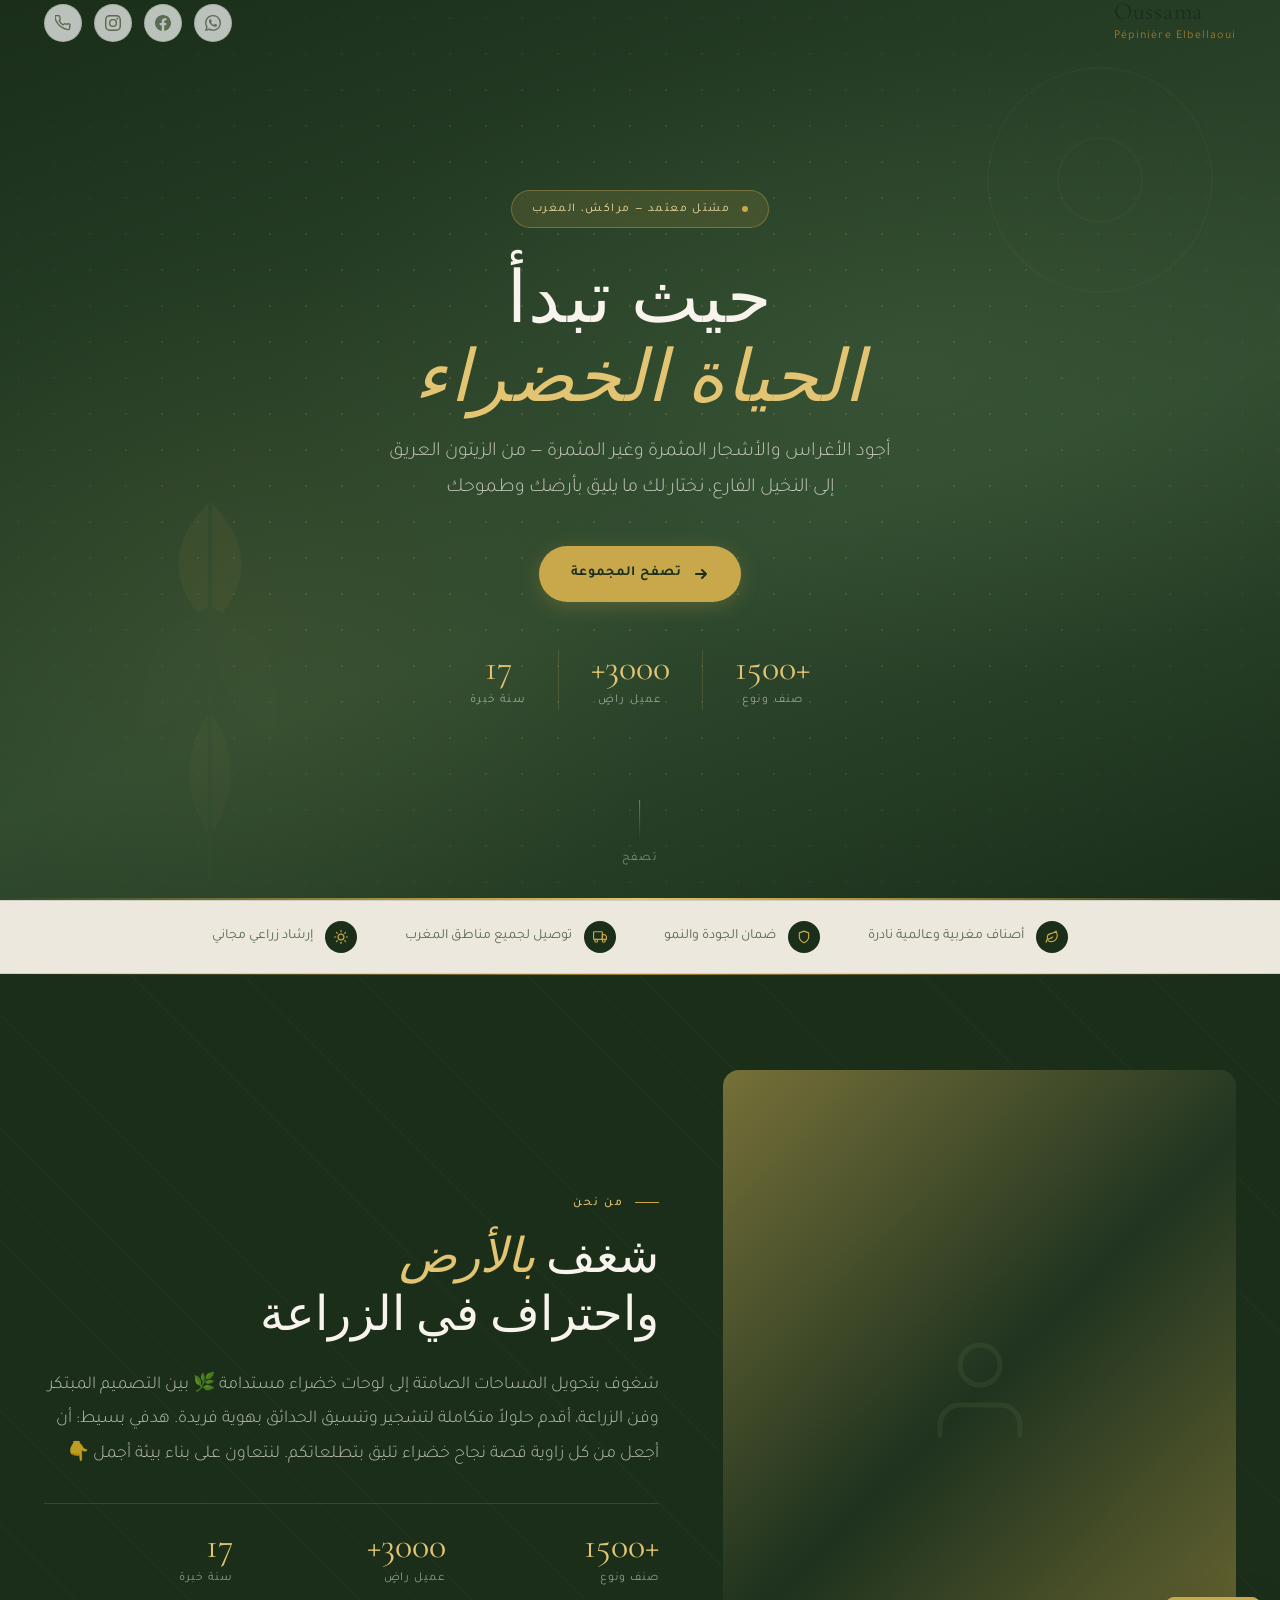
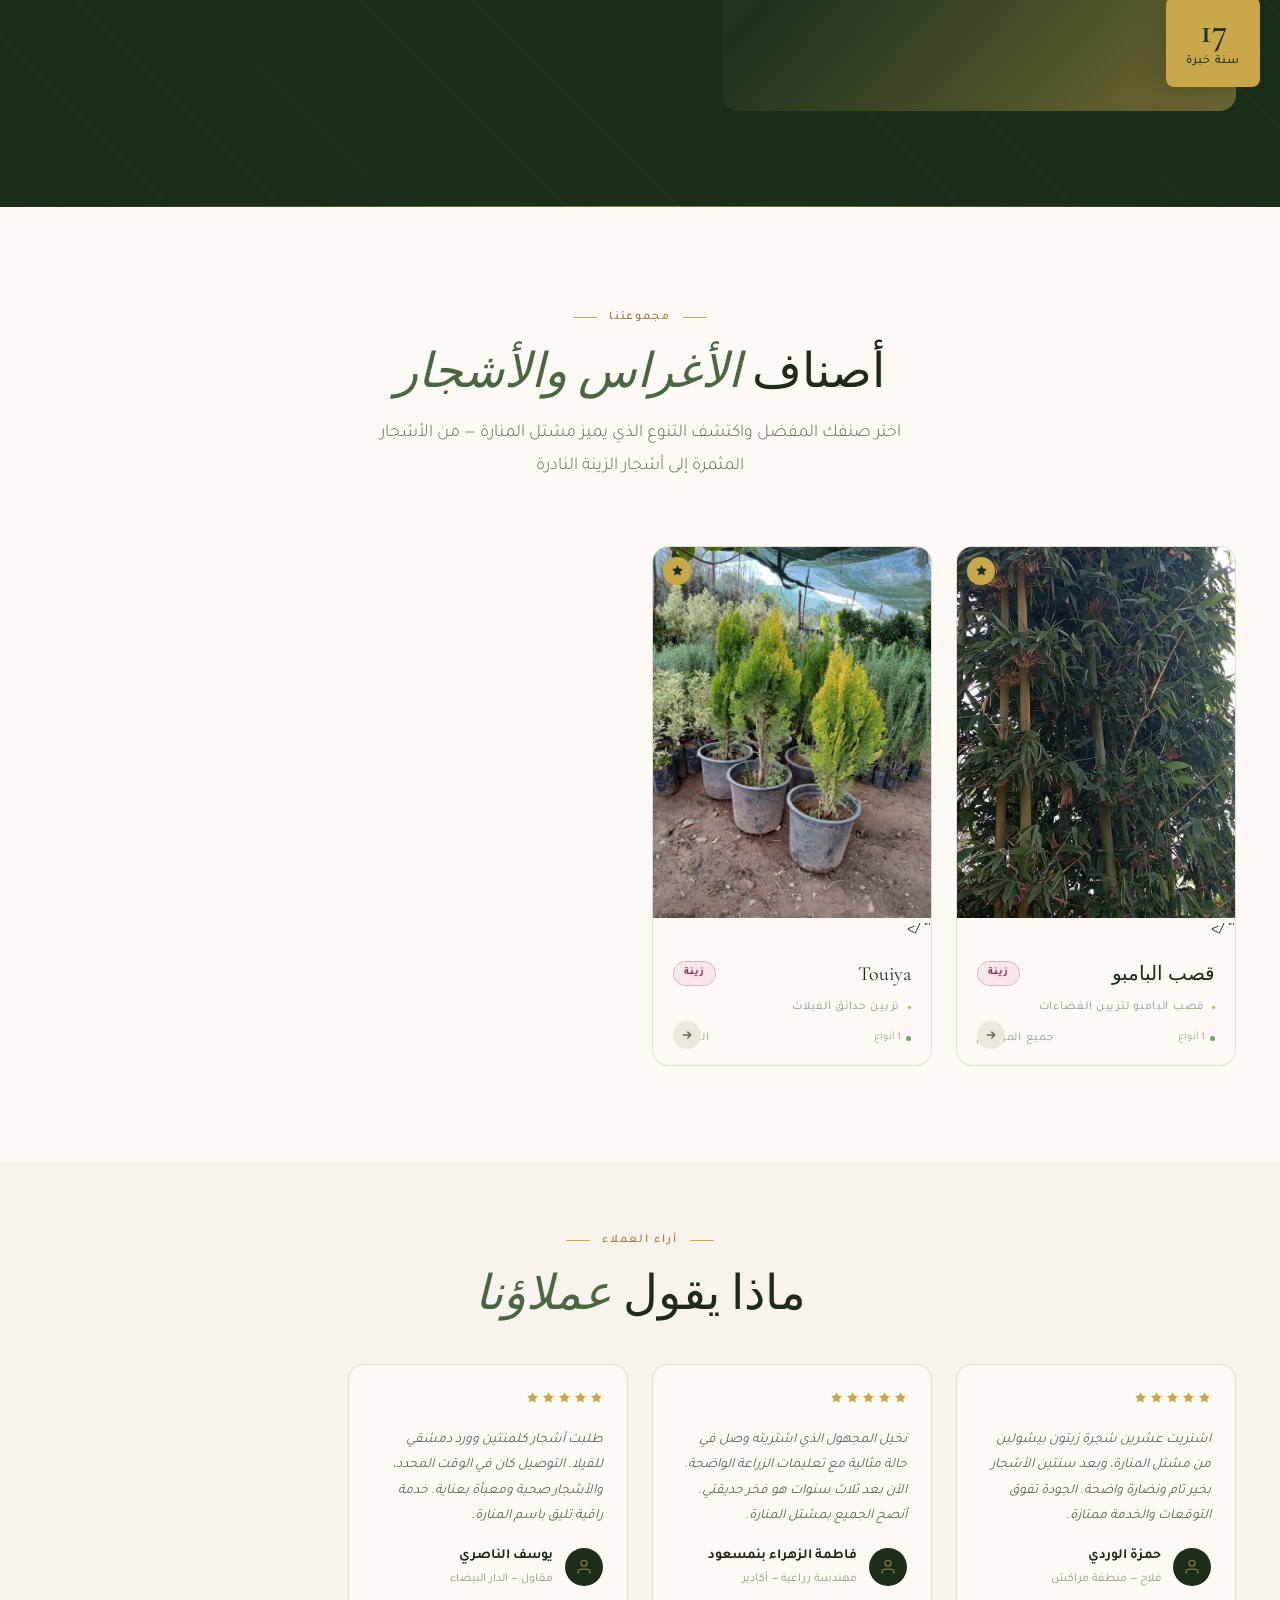
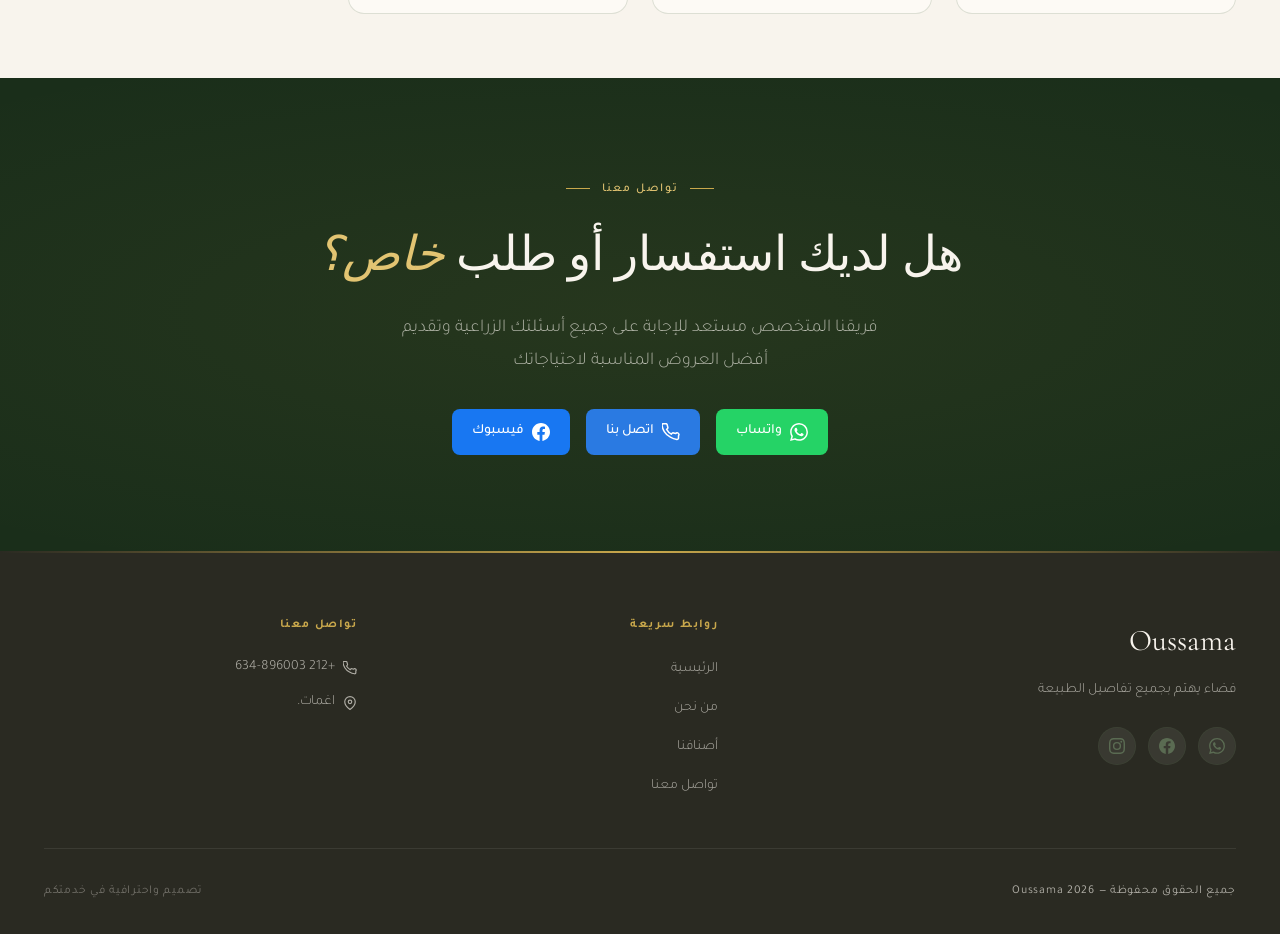
<file: index.html>
<!DOCTYPE html>
<html lang="ar" dir="rtl">
<head>
  <meta charset='UTF-8'>
  <meta name="viewport" content="width=device-width, initial-scale=1.0" />
  <meta name="description" content="مشتل المنارة — أجود الأغراس والأشجار المثمرة في المغرب. زيتون وحمضيات وتين وورد ونخيل بأصناف نادرة وأسعار تنافسية." />
  <meta name="theme-color" content="#1a2e1a" />
  <title>مشتل المنارة — أجود الأغراس والأشجار المثمرة</title>
  <link rel="stylesheet" href="assets/images/style.css" />

  <style>
    /* ── صفحة-خاصة ── */
    .hero-placeholder {
      background: linear-gradient(160deg, #1a2e1a 0%, #2f4a2f 60%, #1a2e1a 100%);
      position: relative;
      overflow: hidden;
    }
    .hero-placeholder::before {
      content: '';
      position: absolute;
      inset: 0;
      background-image:
        radial-gradient(ellipse 80% 60% at 70% 40%, rgba(74,103,65,0.35) 0%, transparent 60%),
        radial-gradient(ellipse 60% 80% at 20% 70%, rgba(201,168,76,0.08) 0%, transparent 55%);
    }
    /* شبكة نقطية زخرفية */
    .hero-dots {
      position: absolute;
      inset: 0;
      background-image: radial-gradient(circle, rgba(201,168,76,0.18) 1px, transparent 1px);
      background-size: 36px 36px;
      mask-image: radial-gradient(ellipse 70% 70% at 50% 50%, black 30%, transparent 100%);
    }
    /* خط ذهبي أسفل البطل */
    .hero-gold-line {
      position: absolute;
      bottom: 0; left: 0; right: 0;
      height: 2px;
      background: linear-gradient(90deg, transparent, #c9a84c 40%, #e2c472 50%, #c9a84c 60%, transparent);
    }

    /* بطاقة غياب الصورة */
    .card__img-placeholder {
      width: 100%; height: 100%;
      display: flex; flex-direction: column;
      align-items: center; justify-content: center;
      gap: 10px;
      background: linear-gradient(160deg, #e8dfc8, #ede8de);
    }
    .card__img-placeholder svg { opacity: .35; }
    .card__img-placeholder span {
      font-size: .7rem; color: #8a9e82;
      letter-spacing: .08em; font-family: var(--font-body);
    }

    /* قسم التعريف — صورة صاحب المشتل */
    .owner-avatar {
      width: 100%; height: 100%;
      display: flex; align-items: center; justify-content: center;
      background: linear-gradient(160deg, #243824, #1a2e1a);
    }
    .owner-avatar svg { opacity: .25; }

    /* شريط الخصائص */
    .features-bar {
      background: var(--color-ivory-dark);
      border-top: 1px solid var(--color-border);
      border-bottom: 1px solid var(--color-border);
      padding: var(--space-5) 0;
      overflow: hidden;
    }
    .features-inner {
      display: flex; align-items: center;
      justify-content: center; gap: var(--space-12);
      flex-wrap: wrap;
    }
    .feature-item {
      display: flex; align-items: center; gap: var(--space-3);
      font-size: var(--text-sm); color: var(--color-text-muted);
      font-weight: 400; white-space: nowrap;
    }
    .feature-icon {
      width: 32px; height: 32px;
      background: var(--color-forest);
      border-radius: 50%;
      display: flex; align-items: center; justify-content: center;
      flex-shrink: 0;
    }
    .feature-icon svg { width: 14px; height: 14px; color: var(--color-gold); }

    /* قسم الأقسام — تصنيف نوع الشجرة */
    .type-badge {
      display: inline-flex; align-items: center; gap: 5px;
      padding: 3px 10px; border-radius: 999px;
      font-size: 10px; font-weight: 600; letter-spacing: .1em;
      text-transform: uppercase; border: 1px solid;
    }
    .type-badge--fruit   { background: rgba(74,103,65,.12); color: #3a5a32; border-color: rgba(74,103,65,.3); }
    .type-badge--decor   { background: rgba(190,24,93,.08);  color: #9d174d; border-color: rgba(190,24,93,.25); }
    .type-badge--both    { background: rgba(201,168,76,.12); color: #7a5c1e; border-color: rgba(201,168,76,.3); }

    /* نجمة featured */
    .featured-star {
      position: absolute; top: 10px; left: 10px;
      width: 28px; height: 28px;
      background: var(--color-gold);
      border-radius: 50%;
      display: flex; align-items: center; justify-content: center;
      box-shadow: 0 2px 8px rgba(201,168,76,.4);
    }
    .featured-star svg { width: 13px; height: 13px; color: var(--color-forest); }

    /* مؤشر الكمية على البطاقة */
    .stock-pill {
      display: inline-flex; align-items: center; gap: 4px;
      font-size: 10px; color: var(--color-text-light);
      letter-spacing: .06em;
    }
    .stock-pill-dot {
      width: 5px; height: 5px; border-radius: 50%;
      background: var(--color-sage); display: inline-block;
    }

    /* قسم الشهادات */
    .testimonials { background: var(--color-ivory); }
    .testi-grid {
      display: grid;
      grid-template-columns: repeat(auto-fill, minmax(280px,1fr));
      gap: var(--space-6);
    }
    .testi-card {
      background: var(--color-warm-white);
      border: 1px solid var(--color-border);
      border-radius: var(--radius-lg);
      padding: var(--space-6);
    }
    .testi-stars { display: flex; gap: 3px; margin-bottom: var(--space-3); }
    .testi-star { color: var(--color-gold); }
    .testi-star svg { width: 13px; height: 13px; }
    .testi-text {
      font-size: var(--text-sm); color: var(--color-text-muted);
      line-height: 1.8; font-style: italic; margin-bottom: var(--space-4);
    }
    .testi-author {
      display: flex; align-items: center; gap: var(--space-3);
    }
    .testi-avatar {
      width: 38px; height: 38px; border-radius: 50%;
      background: var(--color-forest);
      display: flex; align-items: center; justify-content: center;
      flex-shrink: 0;
    }
    .testi-avatar svg { width: 18px; height: 18px; color: var(--color-gold); opacity: .7; }
    .testi-name { font-size: var(--text-sm); font-weight: 600; color: var(--color-text-main); }
    .testi-city { font-size: var(--text-xs); color: var(--color-text-light); }

    /* CTA نهاية الصفحة */
    .cta-section {
      background: var(--color-forest);
      text-align: center; position: relative; overflow: hidden;
    }
    .cta-section::before {
      content: '';
      position: absolute; inset: 0;
      background: radial-gradient(ellipse 80% 60% at 50% 50%, rgba(201,168,76,.07), transparent);
    }
    .cta-inner { position: relative; z-index: 1; }
    .cta-title {
      font-family: var(--font-display);
      font-size: clamp(var(--text-2xl), 5vw, var(--text-4xl));
      font-weight: 300; color: var(--color-ivory); margin-bottom: var(--space-4);
    }
    .cta-subtitle {
      font-size: var(--text-md); color: rgba(248,244,237,.65);
      font-weight: 300; margin-bottom: var(--space-8);
      max-width: 480px; margin-left: auto; margin-right: auto; line-height: 1.8;
    }
    .cta-btns { display: flex; gap: var(--space-4); justify-content: center; flex-wrap: wrap; }

    /* أنيماشن دخول البطاقات */
    @keyframes card-in {
      from { opacity: 0; transform: translateY(28px); }
      to   { opacity: 1; transform: translateY(0); }
    }
    .card-animated { animation: card-in 480ms both; }
  </style>
</head>

<body>

<!-- ══════════════════════════════════════════════
     NAVIGATION
══════════════════════════════════════════════ -->
<header class="nav" id="mainNav" role="banner">
  <div class="container">
    <div class="nav__inner">

      <!-- الشعار -->
      <div class="nav__logo">
        <span class="nav__logo-name">مشتل المنارة</span>
        <span class="nav__logo-tagline">أجود الأغراس والأشجار المثمرة</span>
      </div>

      <!-- أيقونات التواصل -->
      <nav class="nav__social" aria-label="وسائل التواصل الاجتماعي">
        <a class="social-btn social-btn--whatsapp" href="#" id="navWhatsapp" aria-label="واتساب" title="تواصل عبر واتساب">
          <!-- WhatsApp SVG -->
          <svg viewBox="0 0 24 24" fill="currentColor" aria-hidden="true">
            <path d="M17.472 14.382c-.297-.149-1.758-.867-2.03-.967-.273-.099-.471-.148-.67.15-.197.297-.767.966-.94 1.164-.173.199-.347.223-.644.075-.297-.15-1.255-.463-2.39-1.475-.883-.788-1.48-1.761-1.653-2.059-.173-.297-.018-.458.13-.606.134-.133.298-.347.446-.52.149-.174.198-.298.298-.497.099-.198.05-.371-.025-.52-.075-.149-.669-1.612-.916-2.207-.242-.579-.487-.5-.669-.51-.173-.008-.371-.01-.57-.01-.198 0-.52.074-.792.372-.272.297-1.04 1.016-1.04 2.479 0 1.462 1.065 2.875 1.213 3.074.149.198 2.096 3.2 5.077 4.487.709.306 1.262.489 1.694.625.712.227 1.36.195 1.871.118.571-.085 1.758-.719 2.006-1.413.248-.694.248-1.289.173-1.413-.074-.124-.272-.198-.57-.347m-5.421 7.403h-.004a9.87 9.87 0 01-5.031-1.378l-.361-.214-3.741.982.998-3.648-.235-.374a9.86 9.86 0 01-1.51-5.26c.001-5.45 4.436-9.884 9.888-9.884 2.64 0 5.122 1.03 6.988 2.898a9.825 9.825 0 012.893 6.994c-.003 5.45-4.437 9.884-9.885 9.884m8.413-18.297A11.815 11.815 0 0012.05 0C5.495 0 .16 5.335.157 11.892c0 2.096.547 4.142 1.588 5.945L.057 24l6.305-1.654a11.882 11.882 0 005.683 1.448h.005c6.554 0 11.89-5.335 11.893-11.893a11.821 11.821 0 00-3.48-8.413z"/>
          </svg>
        </a>
        <a class="social-btn social-btn--facebook" href="#" id="navFacebook" aria-label="فيسبوك" title="صفحتنا على فيسبوك">
          <!-- Facebook SVG -->
          <svg viewBox="0 0 24 24" fill="currentColor" aria-hidden="true">
            <path d="M24 12.073c0-6.627-5.373-12-12-12s-12 5.373-12 12c0 5.99 4.388 10.954 10.125 11.854v-8.385H7.078v-3.47h3.047V9.43c0-3.007 1.792-4.669 4.533-4.669 1.312 0 2.686.235 2.686.235v2.953H15.83c-1.491 0-1.956.925-1.956 1.874v2.25h3.328l-.532 3.47h-2.796v8.385C19.612 23.027 24 18.062 24 12.073z"/>
          </svg>
        </a>
        <a class="social-btn social-btn--instagram" href="#" id="navInstagram" aria-label="انستغرام" title="متابعتنا على انستغرام">
          <!-- Instagram SVG -->
          <svg viewBox="0 0 24 24" fill="currentColor" aria-hidden="true">
            <path d="M12 2.163c3.204 0 3.584.012 4.85.07 3.252.148 4.771 1.691 4.919 4.919.058 1.265.069 1.645.069 4.849 0 3.205-.012 3.584-.069 4.849-.149 3.225-1.664 4.771-4.919 4.919-1.266.058-1.644.07-4.85.07-3.204 0-3.584-.012-4.849-.07-3.26-.149-4.771-1.699-4.919-4.92-.058-1.265-.07-1.644-.07-4.849 0-3.204.013-3.583.07-4.849.149-3.227 1.664-4.771 4.919-4.919 1.266-.057 1.645-.069 4.849-.069zM12 0C8.741 0 8.333.014 7.053.072 2.695.272.273 2.69.073 7.052.014 8.333 0 8.741 0 12c0 3.259.014 3.668.072 4.948.2 4.358 2.618 6.78 6.98 6.98C8.333 23.986 8.741 24 12 24c3.259 0 3.668-.014 4.948-.072 4.354-.2 6.782-2.618 6.979-6.98.059-1.28.073-1.689.073-4.948 0-3.259-.014-3.667-.072-4.947-.196-4.354-2.617-6.78-6.979-6.98C15.668.014 15.259 0 12 0zm0 5.838a6.162 6.162 0 100 12.324 6.162 6.162 0 000-12.324zM12 16a4 4 0 110-8 4 4 0 010 8zm6.406-11.845a1.44 1.44 0 100 2.881 1.44 1.44 0 000-2.881z"/>
          </svg>
        </a>
        <a class="social-btn social-btn--phone" href="#" id="navPhone" aria-label="اتصال هاتفي" title="اتصل بنا">
          <!-- Phone SVG -->
          <svg viewBox="0 0 24 24" fill="none" stroke="currentColor" stroke-width="2" stroke-linecap="round" stroke-linejoin="round" aria-hidden="true">
            <path d="M22 16.92v3a2 2 0 01-2.18 2 19.79 19.79 0 01-8.63-3.07A19.5 19.5 0 013.07 11.5a19.79 19.79 0 01-3.07-8.67A2 2 0 012 .84h3a2 2 0 012 1.72c.127.96.361 1.903.7 2.81a2 2 0 01-.45 2.11L6.09 8.53a16 16 0 006.29 6.29l1.06-1.06a2 2 0 012.11-.45c.907.339 1.85.573 2.81.7A2 2 0 0122 16.92z"/>
          </svg>
        </a>
      </nav>

    </div>
  </div>
</header>


<!-- ══════════════════════════════════════════════
     HERO SECTION
══════════════════════════════════════════════ -->
<section class="hero hero-placeholder" aria-labelledby="heroTitle">
  <div class="hero__bg">
    <div class="hero-dots" aria-hidden="true"></div>

    <!-- SVG زخرفي نباتي خلفية -->
    <svg style="position:absolute;bottom:0;left:0;opacity:.06;width:420px;height:420px;" viewBox="0 0 200 200" fill="none" aria-hidden="true">
      <path d="M100 10 Q130 40 100 70 Q70 40 100 10Z" fill="#c9a84c"/>
      <path d="M100 60 Q140 80 130 120 Q100 110 100 60Z" fill="#4a6741"/>
      <path d="M100 60 Q60 80 70 120 Q100 110 100 60Z" fill="#4a6741"/>
      <path d="M100 110 Q120 140 100 170 Q80 140 100 110Z" fill="#c9a84c" opacity=".6"/>
      <line x1="100" y1="10" x2="100" y2="190" stroke="#4a6741" stroke-width="2"/>
    </svg>
    <svg style="position:absolute;top:40px;right:40px;opacity:.05;width:280px;height:280px;transform:rotate(30deg);" viewBox="0 0 200 200" fill="none" aria-hidden="true">
      <circle cx="100" cy="100" r="80" stroke="#c9a84c" stroke-width="1"/>
      <circle cx="100" cy="100" r="55" stroke="#4a6741" stroke-width="1"/>
      <circle cx="100" cy="100" r="30" stroke="#c9a84c" stroke-width="1"/>
    </svg>

  </div>
  <div class="hero-gold-line" aria-hidden="true"></div>

  <div class="container">
    <div class="hero__content">

      <div class="hero__badge fade-up">
        <span class="hero__badge-dot" aria-hidden="true"></span>
        مشتل معتمد — مراكش، المغرب
      </div>

      <h1 class="hero__title fade-up fade-up-delay-1" id="heroTitle">
        حيث تبدأ
        <em>الحياة الخضراء</em>
      </h1>

      <p class="hero__subtitle fade-up fade-up-delay-2">
        أجود الأغراس والأشجار المثمرة وغير المثمرة — من الزيتون العريق إلى النخيل الفارع، نختار لك ما يليق بأرضك وطموحك
      </p>

      <a href="#products" class="hero__cta fade-up fade-up-delay-3" aria-label="تصفح مجموعتنا من الأغراس">
        <!-- Arrow icon -->
        <svg viewBox="0 0 16 16" fill="none" stroke="currentColor" stroke-width="2" stroke-linecap="round" stroke-linejoin="round" aria-hidden="true">
          <path d="M3 8h10M9 4l4 4-4 4"/>
        </svg>
        تصفح المجموعة
      </a>

      <!-- إحصائيات سريعة -->
      <div style="display:flex;gap:var(--space-8);justify-content:center;margin-top:var(--space-12);flex-wrap:wrap;" class="fade-up fade-up-delay-4" role="list">
        <div style="text-align:center;" role="listitem">
          <span style="display:block;font-family:var(--font-display);font-size:var(--text-3xl);color:var(--color-gold-light);line-height:1;" id="statVarieties">200+</span>
          <span style="font-size:var(--text-xs);color:rgba(248,244,237,.55);letter-spacing:.1em;margin-top:4px;display:block;">صنف ونوع</span>
        </div>
        <div style="width:1px;background:rgba(201,168,76,.2);" aria-hidden="true"></div>
        <div style="text-align:center;" role="listitem">
          <span style="display:block;font-family:var(--font-display);font-size:var(--text-3xl);color:var(--color-gold-light);line-height:1;" id="statClients">1500+</span>
          <span style="font-size:var(--text-xs);color:rgba(248,244,237,.55);letter-spacing:.1em;margin-top:4px;display:block;">عميل راضٍ</span>
        </div>
        <div style="width:1px;background:rgba(201,168,76,.2);" aria-hidden="true"></div>
        <div style="text-align:center;" role="listitem">
          <span style="display:block;font-family:var(--font-display);font-size:var(--text-3xl);color:var(--color-gold-light);line-height:1;" id="statYears">15</span>
          <span style="font-size:var(--text-xs);color:rgba(248,244,237,.55);letter-spacing:.1em;margin-top:4px;display:block;">سنة خبرة</span>
        </div>
      </div>

    </div>
  </div>

  <div class="hero__scroll-hint" aria-hidden="true">
    <div class="hero__scroll-line"></div>
    <span>تصفح</span>
  </div>
</section>


<!-- ══════════════════════════════════════════════
     FEATURES BAR
══════════════════════════════════════════════ -->
<div class="features-bar" role="list" aria-label="مميزات المشتل">
  <div class="container">
    <div class="features-inner">

      <div class="feature-item" role="listitem">
        <div class="feature-icon" aria-hidden="true">
          <!-- Leaf icon -->
          <svg viewBox="0 0 24 24" fill="none" stroke="currentColor" stroke-width="2" stroke-linecap="round" stroke-linejoin="round">
            <path d="M11 20A7 7 0 0 1 9.8 6.1C15.5 5 17 4.48 19 2c1 2 2 4.18 2 8 0 5.5-4.78 10-10 10z"/>
            <path d="M2 21c0-3 1.85-5.36 5.08-6C9.5 14.52 12 13 13 12"/>
          </svg>
        </div>
        أصناف مغربية وعالمية نادرة
      </div>

      <div class="feature-item" role="listitem">
        <div class="feature-icon" aria-hidden="true">
          <!-- Shield icon -->
          <svg viewBox="0 0 24 24" fill="none" stroke="currentColor" stroke-width="2" stroke-linecap="round" stroke-linejoin="round">
            <path d="M12 22s8-4 8-10V5l-8-3-8 3v7c0 6 8 10 8 10z"/>
          </svg>
        </div>
        ضمان الجودة والنمو
      </div>

      <div class="feature-item" role="listitem">
        <div class="feature-icon" aria-hidden="true">
          <!-- Truck icon -->
          <svg viewBox="0 0 24 24" fill="none" stroke="currentColor" stroke-width="2" stroke-linecap="round" stroke-linejoin="round">
            <rect x="1" y="3" width="15" height="13" rx="1"/>
            <path d="M16 8h4l3 3v5h-7V8z"/>
            <circle cx="5.5" cy="18.5" r="2.5"/>
            <circle cx="18.5" cy="18.5" r="2.5"/>
          </svg>
        </div>
        توصيل لجميع مناطق المغرب
      </div>

      <div class="feature-item" role="listitem">
        <div class="feature-icon" aria-hidden="true">
          <!-- Sun icon -->
          <svg viewBox="0 0 24 24" fill="none" stroke="currentColor" stroke-width="2" stroke-linecap="round" stroke-linejoin="round">
            <circle cx="12" cy="12" r="5"/>
            <line x1="12" y1="1" x2="12" y2="3"/>
            <line x1="12" y1="21" x2="12" y2="23"/>
            <line x1="4.22" y1="4.22" x2="5.64" y2="5.64"/>
            <line x1="18.36" y1="18.36" x2="19.78" y2="19.78"/>
            <line x1="1" y1="12" x2="3" y2="12"/>
            <line x1="21" y1="12" x2="23" y2="12"/>
            <line x1="4.22" y1="19.78" x2="5.64" y2="18.36"/>
            <line x1="18.36" y1="5.64" x2="19.78" y2="4.22"/>
          </svg>
        </div>
        إرشاد زراعي مجاني
      </div>

    </div>
  </div>
</div>


<!-- ══════════════════════════════════════════════
     ABOUT — صاحب المشتل
══════════════════════════════════════════════ -->
<section class="about section" id="about" aria-labelledby="aboutTitle">
  <div class="about__pattern" aria-hidden="true"></div>
  <div class="container">
    <div class="about__inner">

      <!-- صورة -->
      <div class="about__image-wrap reveal">
        <div class="about__image-frame">
          <div class="owner-avatar" role="img" aria-label="صاحب المشتل">
            <svg width="120" height="120" viewBox="0 0 24 24" fill="none" stroke="#4a6741" stroke-width="1" stroke-linecap="round" stroke-linejoin="round" aria-hidden="true">
              <path d="M20 21v-2a4 4 0 0 0-4-4H8a4 4 0 0 0-4 4v2"/>
              <circle cx="12" cy="7" r="4"/>
            </svg>
          </div>
        </div>
        <div class="about__badge-float" aria-label="خمسة عشر سنة خبرة">
          <span class="number" id="aboutYears">15</span>
          <span class="label">سنة خبرة</span>
        </div>
      </div>

      <!-- النص -->
      <div class="reveal">
        <p class="about__label" aria-hidden="true">من نحن</p>
        <h2 class="about__title" id="aboutTitle">
          شغف <em>بالأرض</em><br>واحتراف في الزراعة
        </h2>
        <p class="about__text" id="aboutBio">
          بدأت رحلتي مع الزراعة منذ الصغر في أحضان الطبيعة المغربية. بعد سنوات من الدراسة والتخصص في علوم الزراعة، قررت أن أجمع بين الشغف والاحتراف لأنشئ مشتلاً يليق بأرضنا وتراثنا الزراعي العريق. اليوم، يضم مشتل المنارة مئات الأصناف النادرة والمحلية، ويخدم المزارعين والمهندسين الزراعيين والأسر الراغبة في تخضير محيطها.
        </p>

        <div class="about__stats" role="list">
          <div role="listitem">
            <span class="about__stat-number" id="statVarieties2">200+</span>
            <span class="about__stat-label">صنف ونوع</span>
          </div>
          <div role="listitem">
            <span class="about__stat-number" id="statClients2">1500+</span>
            <span class="about__stat-label">عميل راضٍ</span>
          </div>
          <div role="listitem">
            <span class="about__stat-number" id="statExp">15</span>
            <span class="about__stat-label">سنة خبرة</span>
          </div>
        </div>
      </div>

    </div>
  </div>
</section>


<!-- ══════════════════════════════════════════════
     PRODUCTS GRID — الأصناف الرئيسية
══════════════════════════════════════════════ -->
<section class="products section" id="products" aria-labelledby="productsTitle">
  <div class="container">

    <header class="products__header reveal">
      <p class="section-label">مجموعتنا</p>
      <h2 class="section-title" id="productsTitle">
        أصناف <em>الأغراس والأشجار</em>
      </h2>
      <p class="section-subtitle">
        اختر صنفك المفضل واكتشف التنوع الذي يميز مشتل المنارة — من الأشجار المثمرة إلى أشجار الزينة النادرة
      </p>
    </header>

    <!-- شبكة البطاقات — تُبنى من JavaScript -->
    <div class="products__grid" id="categoriesGrid" role="list" aria-label="أصناف الأغراس">
      <!-- تُحقن بواسطة JS -->
    </div>

  </div>
</section>


<!-- ══════════════════════════════════════════════
     TESTIMONIALS — آراء العملاء
══════════════════════════════════════════════ -->
<section class="testimonials section section--sm" aria-labelledby="testiTitle">
  <div class="container">

    <header class="products__header reveal" style="margin-bottom:var(--space-10);">
      <p class="section-label">آراء العملاء</p>
      <h2 class="section-title" id="testiTitle">ماذا يقول <em>عملاؤنا</em></h2>
    </header>

    <div class="testi-grid">

      <article class="testi-card reveal">
        <div class="testi-stars" aria-label="تقييم خمس نجوم">
          <span class="testi-star" aria-hidden="true"><svg viewBox="0 0 24 24" fill="currentColor"><path d="M12 2l3.09 6.26L22 9.27l-5 4.87 1.18 6.88L12 17.77l-6.18 3.25L7 14.14 2 9.27l6.91-1.01L12 2z"/></svg></span>
          <span class="testi-star" aria-hidden="true"><svg viewBox="0 0 24 24" fill="currentColor"><path d="M12 2l3.09 6.26L22 9.27l-5 4.87 1.18 6.88L12 17.77l-6.18 3.25L7 14.14 2 9.27l6.91-1.01L12 2z"/></svg></span>
          <span class="testi-star" aria-hidden="true"><svg viewBox="0 0 24 24" fill="currentColor"><path d="M12 2l3.09 6.26L22 9.27l-5 4.87 1.18 6.88L12 17.77l-6.18 3.25L7 14.14 2 9.27l6.91-1.01L12 2z"/></svg></span>
          <span class="testi-star" aria-hidden="true"><svg viewBox="0 0 24 24" fill="currentColor"><path d="M12 2l3.09 6.26L22 9.27l-5 4.87 1.18 6.88L12 17.77l-6.18 3.25L7 14.14 2 9.27l6.91-1.01L12 2z"/></svg></span>
          <span class="testi-star" aria-hidden="true"><svg viewBox="0 0 24 24" fill="currentColor"><path d="M12 2l3.09 6.26L22 9.27l-5 4.87 1.18 6.88L12 17.77l-6.18 3.25L7 14.14 2 9.27l6.91-1.01L12 2z"/></svg></span>
        </div>
        <p class="testi-text">اشتريت عشرين شجرة زيتون بيشولين من مشتل المنارة، وبعد سنتين الأشجار بخير تام ونضارة واضحة. الجودة تفوق التوقعات والخدمة ممتازة.</p>
        <div class="testi-author">
          <div class="testi-avatar" aria-hidden="true">
            <svg viewBox="0 0 24 24" fill="none" stroke="currentColor" stroke-width="1.5"><path d="M20 21v-2a4 4 0 0 0-4-4H8a4 4 0 0 0-4 4v2"/><circle cx="12" cy="7" r="4"/></svg>
          </div>
          <div>
            <div class="testi-name">حمزة الوردي</div>
            <div class="testi-city">فلاح — منطقة مراكش</div>
          </div>
        </div>
      </article>

      <article class="testi-card reveal">
        <div class="testi-stars" aria-label="تقييم خمس نجوم">
          <span class="testi-star" aria-hidden="true"><svg viewBox="0 0 24 24" fill="currentColor"><path d="M12 2l3.09 6.26L22 9.27l-5 4.87 1.18 6.88L12 17.77l-6.18 3.25L7 14.14 2 9.27l6.91-1.01L12 2z"/></svg></span>
          <span class="testi-star" aria-hidden="true"><svg viewBox="0 0 24 24" fill="currentColor"><path d="M12 2l3.09 6.26L22 9.27l-5 4.87 1.18 6.88L12 17.77l-6.18 3.25L7 14.14 2 9.27l6.91-1.01L12 2z"/></svg></span>
          <span class="testi-star" aria-hidden="true"><svg viewBox="0 0 24 24" fill="currentColor"><path d="M12 2l3.09 6.26L22 9.27l-5 4.87 1.18 6.88L12 17.77l-6.18 3.25L7 14.14 2 9.27l6.91-1.01L12 2z"/></svg></span>
          <span class="testi-star" aria-hidden="true"><svg viewBox="0 0 24 24" fill="currentColor"><path d="M12 2l3.09 6.26L22 9.27l-5 4.87 1.18 6.88L12 17.77l-6.18 3.25L7 14.14 2 9.27l6.91-1.01L12 2z"/></svg></span>
          <span class="testi-star" aria-hidden="true"><svg viewBox="0 0 24 24" fill="currentColor"><path d="M12 2l3.09 6.26L22 9.27l-5 4.87 1.18 6.88L12 17.77l-6.18 3.25L7 14.14 2 9.27l6.91-1.01L12 2z"/></svg></span>
        </div>
        <p class="testi-text">نخيل المجهول الذي اشتريته وصل في حالة مثالية مع تعليمات الزراعة الواضحة. الآن بعد ثلاث سنوات هو فخر حديقتي. أنصح الجميع بمشتل المنارة.</p>
        <div class="testi-author">
          <div class="testi-avatar" aria-hidden="true">
            <svg viewBox="0 0 24 24" fill="none" stroke="currentColor" stroke-width="1.5"><path d="M20 21v-2a4 4 0 0 0-4-4H8a4 4 0 0 0-4 4v2"/><circle cx="12" cy="7" r="4"/></svg>
          </div>
          <div>
            <div class="testi-name">فاطمة الزهراء بنمسعود</div>
            <div class="testi-city">مهندسة زراعية — أكادير</div>
          </div>
        </div>
      </article>

      <article class="testi-card reveal">
        <div class="testi-stars" aria-label="تقييم خمس نجوم">
          <span class="testi-star" aria-hidden="true"><svg viewBox="0 0 24 24" fill="currentColor"><path d="M12 2l3.09 6.26L22 9.27l-5 4.87 1.18 6.88L12 17.77l-6.18 3.25L7 14.14 2 9.27l6.91-1.01L12 2z"/></svg></span>
          <span class="testi-star" aria-hidden="true"><svg viewBox="0 0 24 24" fill="currentColor"><path d="M12 2l3.09 6.26L22 9.27l-5 4.87 1.18 6.88L12 17.77l-6.18 3.25L7 14.14 2 9.27l6.91-1.01L12 2z"/></svg></span>
          <span class="testi-star" aria-hidden="true"><svg viewBox="0 0 24 24" fill="currentColor"><path d="M12 2l3.09 6.26L22 9.27l-5 4.87 1.18 6.88L12 17.77l-6.18 3.25L7 14.14 2 9.27l6.91-1.01L12 2z"/></svg></span>
          <span class="testi-star" aria-hidden="true"><svg viewBox="0 0 24 24" fill="currentColor"><path d="M12 2l3.09 6.26L22 9.27l-5 4.87 1.18 6.88L12 17.77l-6.18 3.25L7 14.14 2 9.27l6.91-1.01L12 2z"/></svg></span>
          <span class="testi-star" aria-hidden="true"><svg viewBox="0 0 24 24" fill="currentColor"><path d="M12 2l3.09 6.26L22 9.27l-5 4.87 1.18 6.88L12 17.77l-6.18 3.25L7 14.14 2 9.27l6.91-1.01L12 2z"/></svg></span>
        </div>
        <p class="testi-text">طلبت أشجار كلمنتين وورد دمشقي للفيلا. التوصيل كان في الوقت المحدد، والأشجار صحية ومعبأة بعناية. خدمة راقية تليق باسم المنارة.</p>
        <div class="testi-author">
          <div class="testi-avatar" aria-hidden="true">
            <svg viewBox="0 0 24 24" fill="none" stroke="currentColor" stroke-width="1.5"><path d="M20 21v-2a4 4 0 0 0-4-4H8a4 4 0 0 0-4 4v2"/><circle cx="12" cy="7" r="4"/></svg>
          </div>
          <div>
            <div class="testi-name">يوسف الناصري</div>
            <div class="testi-city">مقاول — الدار البيضاء</div>
          </div>
        </div>
      </article>

    </div>
  </div>
</section>


<!-- ══════════════════════════════════════════════
     CTA — تواصل معنا
══════════════════════════════════════════════ -->
<section class="cta-section section" aria-labelledby="ctaTitle">
  <div class="container">
    <div class="cta-inner reveal">
      <p class="section-label" style="justify-content:center;color:var(--color-gold-light);">تواصل معنا</p>
      <h2 class="cta-title" id="ctaTitle">هل لديك استفسار أو طلب <em style="font-style:italic;color:var(--color-gold-light);">خاص؟</em></h2>
      <p class="cta-subtitle">فريقنا المتخصص مستعد للإجابة على جميع أسئلتك الزراعية وتقديم أفضل العروض المناسبة لاحتياجاتك</p>
      <div class="cta-btns">
        <a class="social-btn--lg social-btn social-btn--whatsapp" href="#" id="ctaWhatsapp" role="button">
          <svg viewBox="0 0 24 24" fill="currentColor" aria-hidden="true" style="width:18px;height:18px;">
            <path d="M17.472 14.382c-.297-.149-1.758-.867-2.03-.967-.273-.099-.471-.148-.67.15-.197.297-.767.966-.94 1.164-.173.199-.347.223-.644.075-.297-.15-1.255-.463-2.39-1.475-.883-.788-1.48-1.761-1.653-2.059-.173-.297-.018-.458.13-.606.134-.133.298-.347.446-.52.149-.174.198-.298.298-.497.099-.198.05-.371-.025-.52-.075-.149-.669-1.612-.916-2.207-.242-.579-.487-.5-.669-.51-.173-.008-.371-.01-.57-.01-.198 0-.52.074-.792.372-.272.297-1.04 1.016-1.04 2.479 0 1.462 1.065 2.875 1.213 3.074.149.198 2.096 3.2 5.077 4.487.709.306 1.262.489 1.694.625.712.227 1.36.195 1.871.118.571-.085 1.758-.719 2.006-1.413.248-.694.248-1.289.173-1.413-.074-.124-.272-.198-.57-.347m-5.421 7.403h-.004a9.87 9.87 0 01-5.031-1.378l-.361-.214-3.741.982.998-3.648-.235-.374a9.86 9.86 0 01-1.51-5.26c.001-5.45 4.436-9.884 9.888-9.884 2.64 0 5.122 1.03 6.988 2.898a9.825 9.825 0 012.893 6.994c-.003 5.45-4.437 9.884-9.885 9.884m8.413-18.297A11.815 11.815 0 0012.05 0C5.495 0 .16 5.335.157 11.892c0 2.096.547 4.142 1.588 5.945L.057 24l6.305-1.654a11.882 11.882 0 005.683 1.448h.005c6.554 0 11.89-5.335 11.893-11.893a11.821 11.821 0 00-3.48-8.413z"/>
          </svg>
          واتساب
        </a>
        <a class="social-btn--lg social-btn social-btn--phone" href="#" id="ctaPhone" role="button">
          <svg viewBox="0 0 24 24" fill="none" stroke="currentColor" stroke-width="2" stroke-linecap="round" stroke-linejoin="round" aria-hidden="true" style="width:18px;height:18px;">
            <path d="M22 16.92v3a2 2 0 01-2.18 2 19.79 19.79 0 01-8.63-3.07A19.5 19.5 0 013.07 11.5a19.79 19.79 0 01-3.07-8.67A2 2 0 012 .84h3a2 2 0 012 1.72c.127.96.361 1.903.7 2.81a2 2 0 01-.45 2.11L6.09 8.53a16 16 0 006.29 6.29l1.06-1.06a2 2 0 012.11-.45c.907.339 1.85.573 2.81.7A2 2 0 0122 16.92z"/>
          </svg>
          اتصل بنا
        </a>
        <a class="social-btn--lg social-btn social-btn--facebook" href="#" id="ctaFacebook" role="button">
          <svg viewBox="0 0 24 24" fill="currentColor" aria-hidden="true" style="width:18px;height:18px;">
            <path d="M24 12.073c0-6.627-5.373-12-12-12s-12 5.373-12 12c0 5.99 4.388 10.954 10.125 11.854v-8.385H7.078v-3.47h3.047V9.43c0-3.007 1.792-4.669 4.533-4.669 1.312 0 2.686.235 2.686.235v2.953H15.83c-1.491 0-1.956.925-1.956 1.874v2.25h3.328l-.532 3.47h-2.796v8.385C19.612 23.027 24 18.062 24 12.073z"/>
          </svg>
          فيسبوك
        </a>
      </div>
    </div>
  </div>
</section>


<!-- ══════════════════════════════════════════════
     FOOTER
══════════════════════════════════════════════ -->
<footer class="footer" role="contentinfo">
  <div class="container">
    <div class="footer__grid">

      <!-- العلامة التجارية -->
      <div>
        <div class="footer__brand-name" id="footerStoreName">مشتل المنارة</div>
        <p class="footer__brand-desc" id="footerDesc">
          أجود الأغراس والأشجار المثمرة في المغرب — نخدم الفلاحين والمهندسين الزراعيين والأسر بخبرة تمتد لأكثر من خمسة عشر عاماً.
        </p>
        <nav class="footer__social" aria-label="روابط التواصل في الفوتر">
          <a class="social-btn social-btn--whatsapp" href="#" id="footerWhatsapp" aria-label="واتساب" style="background:rgba(255,255,255,.07);">
            <svg viewBox="0 0 24 24" fill="currentColor" aria-hidden="true"><path d="M17.472 14.382c-.297-.149-1.758-.867-2.03-.967-.273-.099-.471-.148-.67.15-.197.297-.767.966-.94 1.164-.173.199-.347.223-.644.075-.297-.15-1.255-.463-2.39-1.475-.883-.788-1.48-1.761-1.653-2.059-.173-.297-.018-.458.13-.606.134-.133.298-.347.446-.52.149-.174.198-.298.298-.497.099-.198.05-.371-.025-.52-.075-.149-.669-1.612-.916-2.207-.242-.579-.487-.5-.669-.51-.173-.008-.371-.01-.57-.01-.198 0-.52.074-.792.372-.272.297-1.04 1.016-1.04 2.479 0 1.462 1.065 2.875 1.213 3.074.149.198 2.096 3.2 5.077 4.487.709.306 1.262.489 1.694.625.712.227 1.36.195 1.871.118.571-.085 1.758-.719 2.006-1.413.248-.694.248-1.289.173-1.413-.074-.124-.272-.198-.57-.347m-5.421 7.403h-.004a9.87 9.87 0 01-5.031-1.378l-.361-.214-3.741.982.998-3.648-.235-.374a9.86 9.86 0 01-1.51-5.26c.001-5.45 4.436-9.884 9.888-9.884 2.64 0 5.122 1.03 6.988 2.898a9.825 9.825 0 012.893 6.994c-.003 5.45-4.437 9.884-9.885 9.884m8.413-18.297A11.815 11.815 0 0012.05 0C5.495 0 .16 5.335.157 11.892c0 2.096.547 4.142 1.588 5.945L.057 24l6.305-1.654a11.882 11.882 0 005.683 1.448h.005c6.554 0 11.89-5.335 11.893-11.893a11.821 11.821 0 00-3.48-8.413z"/></svg>
          </a>
          <a class="social-btn social-btn--facebook" href="#" id="footerFacebook" aria-label="فيسبوك" style="background:rgba(255,255,255,.07);">
            <svg viewBox="0 0 24 24" fill="currentColor" aria-hidden="true"><path d="M24 12.073c0-6.627-5.373-12-12-12s-12 5.373-12 12c0 5.99 4.388 10.954 10.125 11.854v-8.385H7.078v-3.47h3.047V9.43c0-3.007 1.792-4.669 4.533-4.669 1.312 0 2.686.235 2.686.235v2.953H15.83c-1.491 0-1.956.925-1.956 1.874v2.25h3.328l-.532 3.47h-2.796v8.385C19.612 23.027 24 18.062 24 12.073z"/></svg>
          </a>
          <a class="social-btn social-btn--instagram" href="#" id="footerInstagram" aria-label="انستغرام" style="background:rgba(255,255,255,.07);">
            <svg viewBox="0 0 24 24" fill="currentColor" aria-hidden="true"><path d="M12 2.163c3.204 0 3.584.012 4.85.07 3.252.148 4.771 1.691 4.919 4.919.058 1.265.069 1.645.069 4.849 0 3.205-.012 3.584-.069 4.849-.149 3.225-1.664 4.771-4.919 4.919-1.266.058-1.644.07-4.85.07-3.204 0-3.584-.012-4.849-.07-3.26-.149-4.771-1.699-4.919-4.92-.058-1.265-.07-1.644-.07-4.849 0-3.204.013-3.583.07-4.849.149-3.227 1.664-4.771 4.919-4.919 1.266-.057 1.645-.069 4.849-.069zM12 0C8.741 0 8.333.014 7.053.072 2.695.272.273 2.69.073 7.052.014 8.333 0 8.741 0 12c0 3.259.014 3.668.072 4.948.2 4.358 2.618 6.78 6.98 6.98C8.333 23.986 8.741 24 12 24c3.259 0 3.668-.014 4.948-.072 4.354-.2 6.782-2.618 6.979-6.98.059-1.28.073-1.689.073-4.948 0-3.259-.014-3.667-.072-4.947-.196-4.354-2.617-6.78-6.979-6.98C15.668.014 15.259 0 12 0zm0 5.838a6.162 6.162 0 100 12.324 6.162 6.162 0 000-12.324zM12 16a4 4 0 110-8 4 4 0 010 8zm6.406-11.845a1.44 1.44 0 100 2.881 1.44 1.44 0 000-2.881z"/></svg>
          </a>
        </nav>
      </div>

      <!-- روابط سريعة -->
      <nav aria-label="روابط سريعة">
        <div class="footer__col-title">روابط سريعة</div>
        <ul class="footer__links">
          <li><a href="#" class="footer__link">الرئيسية</a></li>
          <li><a href="#about" class="footer__link">من نحن</a></li>
          <li><a href="#products" class="footer__link">أصنافنا</a></li>
          <li><a href="#" class="footer__link" id="footerContact">تواصل معنا</a></li>
        </ul>
      </nav>

      <!-- معلومات التواصل -->
      <div>
        <div class="footer__col-title">تواصل معنا</div>
        <ul class="footer__links">
          <li>
            <a href="#" class="footer__link" id="footerPhoneLink" style="display:flex;align-items:center;gap:8px;">
              <svg width="14" height="14" viewBox="0 0 24 24" fill="none" stroke="currentColor" stroke-width="2" stroke-linecap="round" stroke-linejoin="round" aria-hidden="true"><path d="M22 16.92v3a2 2 0 01-2.18 2 19.79 19.79 0 01-8.63-3.07A19.5 19.5 0 013.07 11.5a19.79 19.79 0 01-3.07-8.67A2 2 0 012 .84h3a2 2 0 012 1.72c.127.96.361 1.903.7 2.81a2 2 0 01-.45 2.11L6.09 8.53a16 16 0 006.29 6.29l1.06-1.06a2 2 0 012.11-.45c.907.339 1.85.573 2.81.7A2 2 0 0122 16.92z"/></svg>
              <span id="footerPhone">0600000000</span>
            </a>
          </li>
          <li>
            <span class="footer__link" style="display:flex;align-items:center;gap:8px;cursor:default;">
              <svg width="14" height="14" viewBox="0 0 24 24" fill="none" stroke="currentColor" stroke-width="2" stroke-linecap="round" stroke-linejoin="round" aria-hidden="true"><path d="M21 10c0 7-9 13-9 13s-9-6-9-13a9 9 0 0 1 18 0z"/><circle cx="12" cy="10" r="3"/></svg>
              <span id="footerCity">مراكش، المغرب</span>
            </span>
          </li>
        </ul>
      </div>

    </div>

    <div class="footer__bottom">
      <span id="footerCopyright">جميع الحقوق محفوظة — مشتل المنارة 2025</span>
      <span class="footer__credit">تصميم واحترافية في خدمتكم</span>
    </div>
  </div>
</footer>


<!-- ══════════════════════════════════════════════
     JAVASCRIPT
══════════════════════════════════════════════ -->
<script>
'use strict';

/* ─── مسار قاعدة البيانات ─── */
const DATA_BASE = 'data/';

/* ─── نوع الشجرة → class ─── */
const TYPE_CLASS = {
  'مثمرة':        'type-badge--fruit',
  'زينة':         'type-badge--decor',
  'زينة ومثمرة':  'type-badge--both'
};

/* ─── SVG أيقونة الورقة (placeholder) ─── */
const LEAF_SVG = `<svg width="48" height="48" viewBox="0 0 24 24" fill="none"
  stroke="#4a6741" stroke-width="1" stroke-linecap="round" stroke-linejoin="round">
  <path d="M11 20A7 7 0 0 1 9.8 6.1C15.5 5 17 4.48 19 2c1 2 2 4.18 2 8 0 5.5-4.78 10-10 10z"/>
  <path d="M2 21c0-3 1.85-5.36 5.08-6C9.5 14.52 12 13 13 12"/>
</svg>`;

/* ─── SVG نجمة (featured) ─── */
const STAR_SVG = `<svg viewBox="0 0 24 24" fill="currentColor">
  <path d="M12 2l3.09 6.26L22 9.27l-5 4.87 1.18 6.88L12 17.77l-6.18 3.25L7 14.14 2 9.27l6.91-1.01L12 2z"/>
</svg>`;

/* ─── SVG سهم ─── */
const ARROW_SVG = `<svg viewBox="0 0 16 16" fill="none" stroke="currentColor"
  stroke-width="2" stroke-linecap="round" stroke-linejoin="round">
  <path d="M3 8h10M9 4l4 4-4 4"/>
</svg>`;

/* ══════════════════════════════════════
   تحميل البيانات
══════════════════════════════════════ */
async function fetchJSON(path) {
  const r = await fetch(path);
  if (!r.ok) throw new Error(`فشل تحميل: ${path}`);
  return r.json();
}

/* ══════════════════════════════════════
   بناء بطاقة صنف
══════════════════════════════════════ */
function buildCategoryCard(cat, index) {
  const typeClass = TYPE_CLASS[cat.type] || 'type-badge--fruit';
  const delay     = (index % 5) * 80;

  const imgContent = cat.image
    ? `<img
        class="card__image"
        src="${cat.image}"
        alt="صورة ${cat.name}"
        loading="lazy"
        onerror="this.parentElement.innerHTML='<div class=\\'card__img-placeholder\\'>${LEAF_SVG}<span>${cat.name}</span></div>'"
      />`
    : `<div class="card__img-placeholder">${LEAF_SVG}<span>${cat.name}</span></div>`;

  const featuredBadge = cat.featured
    ? `<div class="featured-star" aria-label="صنف مميز">${STAR_SVG}</div>`
    : '';

  return `
  <article
    class="card card-animated"
    style="animation-delay:${delay}ms"
    role="listitem"
    tabindex="0"
    aria-label="${cat.name} — ${cat.short_desc}"
    data-slug="${cat.slug}"
    onclick="goToCategory('${cat.slug}')"
    onkeydown="if(event.key==='Enter'||event.key===' ')goToCategory('${cat.slug}')"
  >
    <div class="card__image-wrap">
      ${imgContent}
      <div class="card__overlay" aria-hidden="true"></div>
      ${featuredBadge}
      <div class="card__view-hint" aria-hidden="true">
        ${ARROW_SVG}
        عرض الأنواع
      </div>
    </div>

    <div class="card__body">
      <div style="display:flex;align-items:flex-start;justify-content:space-between;gap:8px;margin-bottom:6px;">
        <h3 class="card__name">${cat.name}</h3>
        <span class="type-badge ${typeClass}">${cat.type}</span>
      </div>

      <p class="card__meta">
        <span class="card__meta-dot" aria-hidden="true"></span>
        ${cat.short_desc}
      </p>

      <div style="display:flex;align-items:center;justify-content:space-between;margin-top:12px;">
        <span class="stock-pill" aria-label="${cat.varieties_count} أنواع متاحة">
          <span class="stock-pill-dot" aria-hidden="true"></span>
          ${cat.varieties_count} أنواع
        </span>
        <span style="font-size:.72rem;color:var(--color-text-light);letter-spacing:.06em;">
          ${cat.season}
        </span>
      </div>
    </div>

    <div class="card__arrow" aria-hidden="true">
      ${ARROW_SVG}
    </div>
  </article>`;
}

/* ══════════════════════════════════════
   التنقل إلى صفحة الصنف
══════════════════════════════════════ */
function goToCategory(slug) {
  window.location.href = `${slug}.html`;
}

/* ══════════════════════════════════════
   تحديث روابط التواصل
══════════════════════════════════════ */
function applyContactLinks(contact) {
  if (!contact) return;

  const wa  = contact.whatsapp  ? `https://wa.me/${contact.whatsapp}`  : '#';
  const tel = contact.phone     ? `tel:${contact.phone}`               : '#';
  const fb  = contact.facebook  || '#';
  const ig  = contact.instagram || '#';

  const setHref = (id, href) => {
    const el = document.getElementById(id);
    if (el) el.href = href;
  };

  /* nav */
  setHref('navWhatsapp',  wa);
  setHref('navFacebook',  fb);
  setHref('navInstagram', ig);
  setHref('navPhone',     tel);

  /* hero CTA */
  setHref('ctaWhatsapp', wa);
  setHref('ctaPhone',    tel);
  setHref('ctaFacebook', fb);

  /* footer */
  setHref('footerWhatsapp',  wa);
  setHref('footerFacebook',  fb);
  setHref('footerInstagram', ig);
  setHref('footerPhoneLink', tel);

  const fPhone = document.getElementById('footerPhone');
  if (fPhone && contact.phone) fPhone.textContent = contact.phone;

  const fCity = document.getElementById('footerCity');
  if (fCity && contact.city) fCity.textContent = contact.city;
}

/* ══════════════════════════════════════
   تطبيق بيانات المتجر على الصفحة
══════════════════════════════════════ */
function applyStoreData(store) {
  /* العنوان */
  if (store.name) {
    document.title = `${store.name} — ${store.tagline || 'أجود الأغراس'}`;
    document.querySelector('.nav__logo-name').textContent = store.name;
    document.getElementById('footerStoreName').textContent = store.name;
    document.getElementById('footerCopyright').textContent =
      `جميع الحقوق محفوظة — ${store.name} ${new Date().getFullYear()}`;
  }
  if (store.tagline) {
    document.querySelector('.nav__logo-tagline').textContent = store.tagline;
  }

  /* صاحب المشتل */
  const owner = store.owner;
  if (owner) {
    const bio = document.getElementById('aboutBio');
    if (bio && owner.bio) bio.textContent = owner.bio;
  }

  /* الإحصائيات */
  const s = store.stats;
  if (s) {
    ['statVarieties','statVarieties2'].forEach(id => {
      const el = document.getElementById(id);
      if (el) el.textContent = s.varieties || '200+';
    });
    ['statClients','statClients2'].forEach(id => {
      const el = document.getElementById(id);
      if (el) el.textContent = s.clients || '1500+';
    });
    ['statYears','statExp','aboutYears'].forEach(id => {
      const el = document.getElementById(id);
      if (el) el.textContent = s.experience || '15';
    });
  }

  /* التواصل */
  applyContactLinks(store.contact);

  /* الوصف في الفوتر */
  if (store.description) {
    const el = document.getElementById('footerDesc');
    if (el) el.textContent = store.description;
  }
}

/* ══════════════════════════════════════
   Scroll reveal
══════════════════════════════════════ */
function initReveal() {
  const obs = new IntersectionObserver((entries) => {
    entries.forEach(e => {
      if (e.isIntersecting) {
        e.target.classList.add('is-visible');
        obs.unobserve(e.target);
      }
    });
  }, { threshold: 0.12 });

  document.querySelectorAll('.reveal').forEach(el => obs.observe(el));
}

/* ══════════════════════════════════════
   Nav scroll effect
══════════════════════════════════════ */
function initNav() {
  const nav = document.getElementById('mainNav');
  const onScroll = () => {
    nav.classList.toggle('nav--scrolled', window.scrollY > 40);
  };
  window.addEventListener('scroll', onScroll, { passive: true });
  onScroll();
}

/* ══════════════════════════════════════
   INIT
══════════════════════════════════════ */
async function init() {
  initNav();
  initReveal();

  try {
    const data  = await fetchJSON(`${DATA_BASE}categories.json`);

    /* تطبيق بيانات المتجر */
    if (data.store) applyStoreData(data.store);

    /* بناء شبكة البطاقات */
    const grid = document.getElementById('categoriesGrid');
    if (grid && data.categories && data.categories.length) {
      grid.innerHTML = data.categories
        .map((cat, i) => buildCategoryCard(cat, i))
        .join('');
    }

  } catch (err) {
    console.warn('تعذّر تحميل البيانات:', err.message);

    /* عرض رسالة بديلة إذا فشل التحميل */
    const grid = document.getElementById('categoriesGrid');
    if (grid) {
      grid.innerHTML = `
        <div class="empty-state" style="grid-column:1/-1;">
          <div class="empty-state__icon">
            ${LEAF_SVG}
          </div>
          <h3 class="empty-state__title">لا توجد أصناف متاحة حالياً</h3>
          <p class="empty-state__text">يرجى التواصل معنا مباشرة للاطلاع على جميع الأصناف المتوفرة</p>
        </div>`;
    }
  }
}

document.addEventListener('DOMContentLoaded', init);
</script>

</body>
</html>
</file>
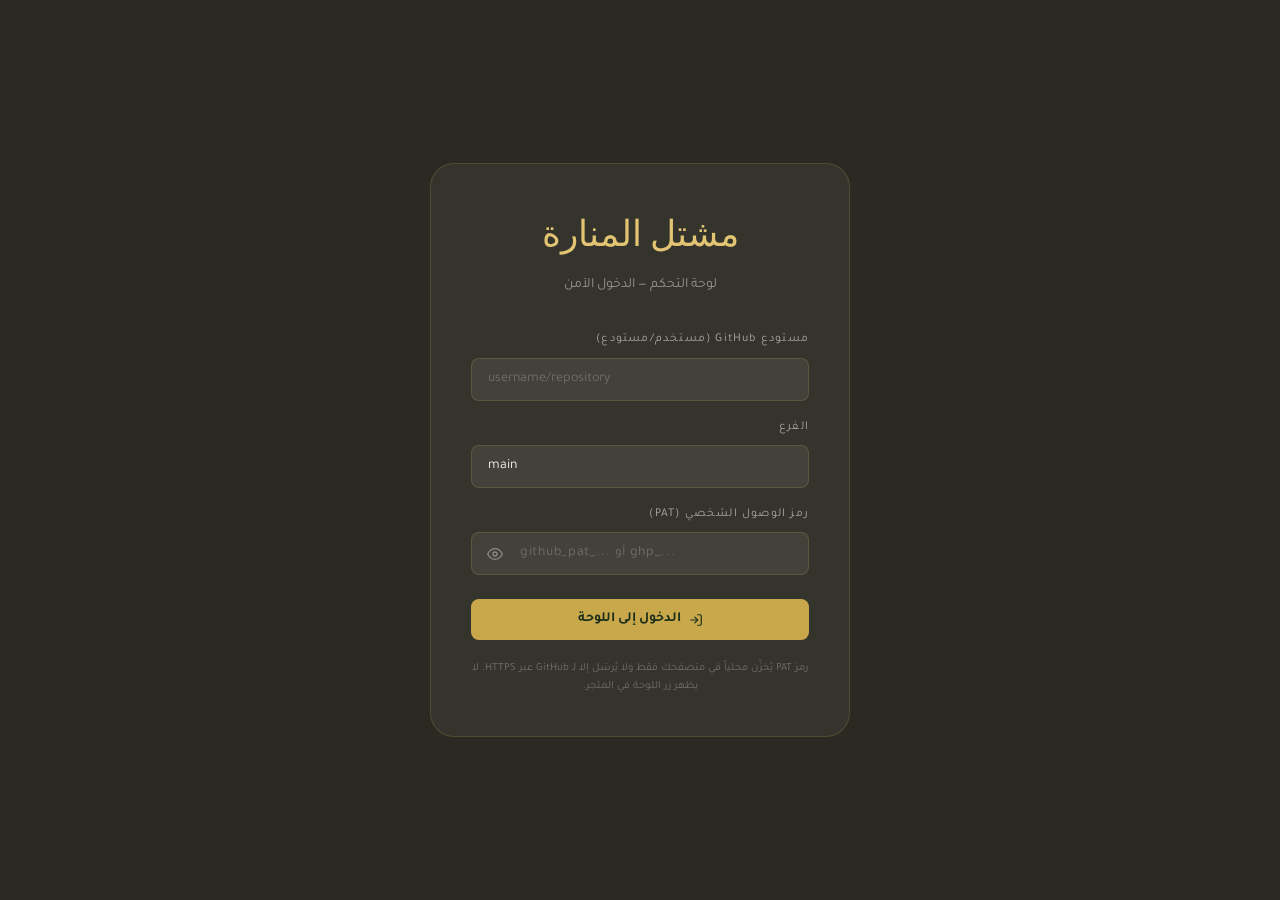
<file: admin.html>
<!DOCTYPE html>
<html lang="ar" dir="rtl">
<head>
  <meta charset="UTF-8" />
  <meta name="viewport" content="width=device-width, initial-scale=1.0" />
  <title>لوحة التحكم — مشتل المنارة</title>
  <link rel="stylesheet" href="assets/images/style.css" />
  <style>
    /* ── تخصيصات اللوحة ── */
    body { margin: 0; }

    /* شريط التقدم أثناء النشر */
    .progress-overlay {
      position: fixed; inset: 0;
      background: rgba(26,46,26,.85);
      backdrop-filter: blur(8px);
      z-index: 9999;
      display: flex; flex-direction: column;
      align-items: center; justify-content: center;
      gap: 20px; opacity: 0; pointer-events: none;
      transition: opacity .3s;
    }
    .progress-overlay.is-show { opacity: 1; pointer-events: all; }
    .progress-title {
      font-family: var(--font-display);
      font-size: var(--text-2xl); color: var(--color-ivory);
      font-weight: 300;
    }
    .progress-bar-wrap {
      width: 320px; height: 4px;
      background: rgba(255,255,255,.1);
      border-radius: 99px; overflow: hidden;
    }
    .progress-bar-fill {
      height: 100%;
      background: linear-gradient(90deg, var(--color-sage), var(--color-gold));
      border-radius: 99px;
      width: 0%; transition: width .4s ease;
    }
    .progress-step {
      font-size: var(--text-sm);
      color: rgba(248,244,237,.6);
      letter-spacing: .06em;
    }

    /* قسم المصادقة */
    .auth-screen {
      min-height: 100vh;
      display: flex; align-items: center; justify-content: center;
      background: var(--color-charcoal);
      padding: var(--space-6);
    }
    .auth-card {
      background: rgba(255,255,255,.05);
      border: 1px solid rgba(201,168,76,.2);
      border-radius: var(--radius-xl);
      padding: var(--space-10);
      width: 100%; max-width: 420px;
      text-align: center;
    }
    .auth-logo {
      font-family: var(--font-display);
      font-size: var(--text-3xl);
      color: var(--color-gold-light);
      margin-bottom: var(--space-2);
    }
    .auth-subtitle {
      font-size: var(--text-sm);
      color: rgba(248,244,237,.5);
      margin-bottom: var(--space-8);
    }
    .auth-field { margin-bottom: var(--space-4); text-align: right; }
    .auth-field label {
      display: block; font-size: var(--text-xs);
      color: rgba(248,244,237,.6); letter-spacing: .1em;
      margin-bottom: var(--space-2);
    }
    .auth-error {
      font-size: var(--text-xs); color: #fca5a5;
      margin-top: var(--space-3); display: none;
    }
    .auth-error.show { display: block; }
    .auth-notice {
      font-size: 11px; color: rgba(248,244,237,.3);
      margin-top: var(--space-5); line-height: 1.6;
    }

    /* بطاقات الأصناف في لوحة الإدارة */
    .cat-item {
      display: flex; align-items: center;
      gap: var(--space-4);
      padding: var(--space-4);
      border-radius: var(--radius-md);
      border: 1px solid rgba(201,168,76,.12);
      background: rgba(255,255,255,.03);
      margin-bottom: var(--space-3);
      transition: border-color var(--transition-fast);
    }
    .cat-item:hover { border-color: rgba(201,168,76,.3); }
    .cat-item-thumb {
      width: 52px; height: 52px;
      border-radius: var(--radius-md); overflow: hidden;
      background: rgba(255,255,255,.07); flex-shrink: 0;
      border: 1px solid rgba(201,168,76,.15);
    }
    .cat-item-thumb img {
      width: 100%; height: 100%; object-fit: cover;
    }
    .cat-item-thumb-placeholder {
      width: 100%; height: 100%;
      display: flex; align-items: center; justify-content: center;
    }
    .cat-item-thumb-placeholder svg { opacity: .3; }
    .cat-item-info { flex: 1; min-width: 0; }
    .cat-item-name {
      font-size: var(--text-sm); font-weight: 600;
      color: var(--color-ivory); margin-bottom: 3px;
    }
    .cat-item-meta {
      font-size: 11px; color: rgba(248,244,237,.45);
      display: flex; gap: var(--space-3); align-items: center;
    }
    .cat-item-actions { display: flex; gap: var(--space-2); }

    /* بطاقات الأنواع */
    .var-item {
      display: flex; align-items: center;
      gap: var(--space-3); padding: var(--space-3);
      border-radius: var(--radius-md);
      border: 1px solid rgba(255,255,255,.06);
      background: rgba(255,255,255,.02);
      margin-bottom: var(--space-2);
    }
    .var-item-thumb {
      width: 44px; height: 44px;
      border-radius: var(--radius-sm); overflow: hidden;
      flex-shrink: 0; background: rgba(255,255,255,.07);
    }
    .var-item-thumb img { width: 100%; height: 100%; object-fit: cover; }
    .var-item-info { flex: 1; min-width: 0; }
    .var-item-name { font-size: var(--text-sm); color: var(--color-ivory); font-weight: 500; }
    .var-item-price { font-size: 11px; color: var(--color-gold); margin-top: 2px; }

    /* معاينة مصغّرة */
    .preview-badge {
      display: inline-flex; align-items: center; gap: 6px;
      background: rgba(74,103,65,.3); color: var(--color-sage-light);
      border: 1px solid rgba(74,103,65,.5);
      border-radius: var(--radius-full);
      font-size: 11px; font-weight: 600; padding: 3px 10px;
    }

    /* responsive sidebar */
    @media (max-width: 900px) {
      .admin-layout { grid-template-columns: 1fr; }
      .admin-sidebar {
        position: static; height: auto;
        border-left: none; border-bottom: 1px solid rgba(201,168,76,.15);
        display: flex; padding: var(--space-3) var(--space-4);
        gap: var(--space-2); overflow-x: auto;
      }
      .admin-sidebar-section { margin: 0; padding: 0; }
      .admin-sidebar-label { display: none; }
      .admin-nav-item { white-space: nowrap; padding: var(--space-2) var(--space-3); }
    }
  </style>
</head>
<body class="admin-body">

<!-- ══════════════════════════════════
     شاشة المصادقة
══════════════════════════════════ -->
<div id="authScreen" class="auth-screen">
  <div class="auth-card">
    <div class="auth-logo">مشتل المنارة</div>
    <p class="auth-subtitle">لوحة التحكم — الدخول الآمن</p>

    <div class="auth-field">
      <label for="repoInput">مستودع GitHub (مستخدم/مستودع)</label>
      <input class="admin-input" id="repoInput" type="text"
        placeholder="username/repository" dir="ltr" autocomplete="off" />
    </div>

    <div class="auth-field">
      <label for="branchInput">الفرع</label>
      <input class="admin-input" id="branchInput" type="text"
        value="main" dir="ltr" autocomplete="off" />
    </div>

    <div class="auth-field">
      <label for="patInput">رمز الوصول الشخصي (PAT)</label>
      <div class="pat-input-wrap">
        <input class="admin-input" id="patInput" type="password"
         placeholder="github_pat_... أو ghp_..." dir="ltr" autocomplete="off" />
        <button class="pat-toggle" onclick="togglePat()" type="button" aria-label="إظهار / إخفاء الرمز">
          <svg id="patEyeIcon" viewBox="0 0 24 24" fill="none" stroke="currentColor" stroke-width="2" stroke-linecap="round" stroke-linejoin="round">
            <path d="M1 12s4-8 11-8 11 8 11 8-4 8-11 8-11-8-11-8z"/><circle cx="12" cy="12" r="3"/>
          </svg>
        </button>
      </div>
    </div>

    <button class="admin-btn admin-btn--gold" style="width:100%;justify-content:center;margin-top:8px;"
      onclick="doLogin()" id="loginBtn">
      <svg viewBox="0 0 24 24" fill="none" stroke="currentColor" stroke-width="2" stroke-linecap="round" stroke-linejoin="round" aria-hidden="true"><path d="M15 3h4a2 2 0 0 1 2 2v14a2 2 0 0 1-2 2h-4"/><polyline points="10 17 15 12 10 7"/><line x1="15" y1="12" x2="3" y2="12"/></svg>
      الدخول إلى اللوحة
    </button>
    <p class="auth-error" id="authError">تعذّر الاتصال. تحقق من المستودع والرمز.</p>
    <p class="auth-notice">
      رمز PAT يُخزَّن محلياً في متصفحك فقط ولا يُرسَل إلا لـ GitHub عبر HTTPS.
      لا يظهر زر اللوحة في المتجر.
    </p>
  </div>
</div>


<!-- ══════════════════════════════════
     اللوحة الرئيسية
══════════════════════════════════ -->
<div id="adminApp" style="display:none;">

  <!-- Nav -->
  <nav class="admin-nav" role="banner">
    <div class="admin-logo">
      <span class="admin-logo-dot" aria-hidden="true"></span>
      لوحة التحكم
    </div>
    <div style="display:flex;align-items:center;gap:var(--space-4);">
      <span class="preview-badge" id="repoLabel" dir="ltr">—</span>
      <a href="index.html" target="_blank" style="font-size:var(--text-xs);color:rgba(248,244,237,.5);display:flex;align-items:center;gap:5px;text-decoration:none;">
        <svg width="12" height="12" viewBox="0 0 24 24" fill="none" stroke="currentColor" stroke-width="2" stroke-linecap="round" stroke-linejoin="round" aria-hidden="true"><path d="M18 13v6a2 2 0 0 1-2 2H5a2 2 0 0 1-2-2V8a2 2 0 0 1 2-2h6"/><polyline points="15 3 21 3 21 9"/><line x1="10" y1="14" x2="21" y2="3"/></svg>
        المتجر
      </a>
      <button class="admin-btn admin-btn--ghost" onclick="doLogout()" style="padding:6px 14px;font-size:12px;">
        خروج
      </button>
    </div>
  </nav>

  <!-- Layout -->
  <div class="admin-layout">

    <!-- Sidebar -->
    <aside class="admin-sidebar" role="navigation" aria-label="قائمة اللوحة">

      <div class="admin-sidebar-section">
        <p class="admin-sidebar-label">عام</p>
        <button class="admin-nav-item is-active" data-section="dashboard" onclick="switchSection('dashboard',this)">
          <svg viewBox="0 0 24 24" fill="none" stroke="currentColor" stroke-width="2" stroke-linecap="round" stroke-linejoin="round" aria-hidden="true"><rect x="3" y="3" width="7" height="7"/><rect x="14" y="3" width="7" height="7"/><rect x="14" y="14" width="7" height="7"/><rect x="3" y="14" width="7" height="7"/></svg>
          لوحة المعلومات
        </button>
        <button class="admin-nav-item" data-section="settings" onclick="switchSection('settings',this)">
          <svg viewBox="0 0 24 24" fill="none" stroke="currentColor" stroke-width="2" stroke-linecap="round" stroke-linejoin="round" aria-hidden="true"><circle cx="12" cy="12" r="3"/><path d="M19.07 4.93a10 10 0 0 1 0 14.14M4.93 4.93a10 10 0 0 0 0 14.14"/></svg>
          إعدادات المتجر
        </button>
      </div>

      <div class="admin-sidebar-section">
        <p class="admin-sidebar-label">المنتجات</p>
        <button class="admin-nav-item" data-section="categories" onclick="switchSection('categories',this)">
          <svg viewBox="0 0 24 24" fill="none" stroke="currentColor" stroke-width="2" stroke-linecap="round" stroke-linejoin="round" aria-hidden="true"><path d="M11 20A7 7 0 0 1 9.8 6.1C15.5 5 17 4.48 19 2c1 2 2 4.18 2 8 0 5.5-4.78 10-10 10z"/><path d="M2 21c0-3 1.85-5.36 5.08-6C9.5 14.52 12 13 13 12"/></svg>
          إدارة الأصناف
        </button>
        <button class="admin-nav-item" data-section="varieties" onclick="switchSection('varieties',this)">
          <svg viewBox="0 0 24 24" fill="none" stroke="currentColor" stroke-width="2" stroke-linecap="round" stroke-linejoin="round" aria-hidden="true"><line x1="8" y1="6" x2="21" y2="6"/><line x1="8" y1="12" x2="21" y2="12"/><line x1="8" y1="18" x2="21" y2="18"/><line x1="3" y1="6" x2="3.01" y2="6"/><line x1="3" y1="12" x2="3.01" y2="12"/><line x1="3" y1="18" x2="3.01" y2="18"/></svg>
          إدارة الأنواع
        </button>
        <button class="admin-nav-item" data-section="addCategory" onclick="switchSection('addCategory',this)">
          <svg viewBox="0 0 24 24" fill="none" stroke="currentColor" stroke-width="2" stroke-linecap="round" stroke-linejoin="round" aria-hidden="true"><circle cx="12" cy="12" r="10"/><line x1="12" y1="8" x2="12" y2="16"/><line x1="8" y1="12" x2="16" y2="12"/></svg>
          إضافة صنف جديد
        </button>
        <button class="admin-nav-item" data-section="addVariety" onclick="switchSection('addVariety',this)">
          <svg viewBox="0 0 24 24" fill="none" stroke="currentColor" stroke-width="2" stroke-linecap="round" stroke-linejoin="round" aria-hidden="true"><path d="M14 2H6a2 2 0 0 0-2 2v16a2 2 0 0 0 2 2h12a2 2 0 0 0 2-2V8z"/><polyline points="14 2 14 8 20 8"/><line x1="12" y1="18" x2="12" y2="12"/><line x1="9" y1="15" x2="15" y2="15"/></svg>
          إضافة نوع جديد
        </button>
      </div>

      <div class="admin-sidebar-section">
        <p class="admin-sidebar-label">النشر</p>
        <button class="admin-nav-item" data-section="publish" onclick="switchSection('publish',this)">
          <svg viewBox="0 0 24 24" fill="none" stroke="currentColor" stroke-width="2" stroke-linecap="round" stroke-linejoin="round" aria-hidden="true"><polyline points="16 16 12 12 8 16"/><line x1="12" y1="12" x2="12" y2="21"/><path d="M20.39 18.39A5 5 0 0 0 18 9h-1.26A8 8 0 1 0 3 16.3"/></svg>
          النشر على GitHub
        </button>
      </div>

    </aside>

    <!-- Main -->
    <main class="admin-main" id="adminMain">

      <!-- ── قسم 1: لوحة المعلومات ── -->
      <section class="admin-section is-active" id="sec-dashboard">
        <h1 class="admin-section-title">لوحة المعلومات</h1>
        <p class="admin-section-subtitle">نظرة عامة على محتوى متجرك</p>

        <div class="admin-kpi-grid" id="kpiGrid">
          <div class="admin-kpi">
            <div class="admin-kpi-label">إجمالي الأصناف</div>
            <div class="admin-kpi-value" id="kpiCats">—</div>
          </div>
          <div class="admin-kpi">
            <div class="admin-kpi-label">إجمالي الأنواع</div>
            <div class="admin-kpi-value" id="kpiVars">—</div>
          </div>
          <div class="admin-kpi">
            <div class="admin-kpi-label">الكمية الإجمالية</div>
            <div class="admin-kpi-value" id="kpiStock">—</div>
          </div>
          <div class="admin-kpi">
            <div class="admin-kpi-label">أدنى سعر</div>
            <div class="admin-kpi-value" id="kpiMinPrice">—<span class="admin-kpi-unit"> درهم</span></div>
          </div>
        </div>

        <div class="admin-card">
          <div class="admin-card-title">الأصناف الحالية</div>
          <div id="dashCatList"></div>
        </div>
      </section>


      <!-- ── قسم 2: إعدادات المتجر ── -->
      <section class="admin-section" id="sec-settings">
        <h1 class="admin-section-title">إعدادات المتجر</h1>
        <p class="admin-section-subtitle">بيانات صاحب المتجر ومعلومات التواصل</p>

        <div class="admin-card">
          <div class="admin-card-title">هوية المتجر</div>
          <div class="admin-form-grid">
            <div class="admin-form-group">
              <label class="admin-label" for="sName">اسم المتجر</label>
              <input class="admin-input" id="sName" type="text" placeholder="مشتل المنارة" />
            </div>
            <div class="admin-form-group">
              <label class="admin-label" for="sTagline">الشعار الوصفي</label>
              <input class="admin-input" id="sTagline" type="text" placeholder="أجود الأغراس..." />
            </div>
            <div class="admin-form-group admin-form-group--full">
              <label class="admin-label" for="sDesc">وصف المتجر</label>
              <textarea class="admin-textarea" id="sDesc" rows="3" placeholder="وصف مختصر عن المشتل..."></textarea>
            </div>
          </div>
        </div>

        <div class="admin-card">
          <div class="admin-card-title">صاحب المتجر</div>
          <div class="admin-form-grid">
            <div class="admin-form-group">
              <label class="admin-label" for="oName">الاسم الكامل</label>
              <input class="admin-input" id="oName" type="text" placeholder="محمد أمين بنعلي" />
            </div>
            <div class="admin-form-group">
              <label class="admin-label" for="oTitle">المسمى الوظيفي</label>
              <input class="admin-input" id="oTitle" type="text" placeholder="مؤسس ومدير المشتل" />
            </div>
            <div class="admin-form-group admin-form-group--full">
              <label class="admin-label" for="oBio">نبذة شخصية</label>
              <textarea class="admin-textarea" id="oBio" rows="4" placeholder="قصتك مع الزراعة..."></textarea>
            </div>
            <div class="admin-form-group">
              <label class="admin-label" for="oExp">سنوات الخبرة</label>
              <input class="admin-input" id="oExp" type="number" placeholder="15" />
            </div>
          </div>
        </div>

        <div class="admin-card">
          <div class="admin-card-title">معلومات التواصل</div>
          <div class="admin-form-grid">
            <div class="admin-form-group">
              <label class="admin-label" for="cWa">واتساب (رقم دولي بدون +)</label>
              <input class="admin-input" id="cWa" type="text" placeholder="212600000000" dir="ltr" />
            </div>
            <div class="admin-form-group">
              <label class="admin-label" for="cPhone">الهاتف</label>
              <input class="admin-input" id="cPhone" type="text" placeholder="0600000000" dir="ltr" />
            </div>
            <div class="admin-form-group">
              <label class="admin-label" for="cFb">رابط فيسبوك</label>
              <input class="admin-input" id="cFb" type="url" placeholder="https://facebook.com/..." dir="ltr" />
            </div>
            <div class="admin-form-group">
              <label class="admin-label" for="cIg">رابط انستغرام</label>
              <input class="admin-input" id="cIg" type="url" placeholder="https://instagram.com/..." dir="ltr" />
            </div>
            <div class="admin-form-group">
              <label class="admin-label" for="cCity">المدينة</label>
              <input class="admin-input" id="cCity" type="text" placeholder="مراكش، المغرب" />
            </div>
          </div>
        </div>

        <div class="admin-card">
          <div class="admin-card-title">إحصائيات المتجر (تظهر في الواجهة)</div>
          <div class="admin-form-grid">
            <div class="admin-form-group">
              <label class="admin-label" for="stVar">عدد الأصناف والأنواع</label>
              <input class="admin-input" id="stVar" type="text" placeholder="200+" />
            </div>
            <div class="admin-form-group">
              <label class="admin-label" for="stCli">عدد العملاء</label>
              <input class="admin-input" id="stCli" type="text" placeholder="1500+" />
            </div>
            <div class="admin-form-group">
              <label class="admin-label" for="stExp">سنوات الخبرة</label>
              <input class="admin-input" id="stExp" type="text" placeholder="15" />
            </div>
          </div>
        </div>

        <button class="admin-btn admin-btn--gold" onclick="saveSettings()">
          <svg viewBox="0 0 24 24" fill="none" stroke="currentColor" stroke-width="2" stroke-linecap="round" stroke-linejoin="round" aria-hidden="true"><path d="M19 21H5a2 2 0 0 1-2-2V5a2 2 0 0 1 2-2h11l5 5v11a2 2 0 0 1-2 2z"/><polyline points="17 21 17 13 7 13 7 21"/><polyline points="7 3 7 8 15 8"/></svg>
          حفظ الإعدادات
        </button>
      </section>


      <!-- ── قسم 3: إدارة الأصناف ── -->
      <section class="admin-section" id="sec-categories">
        <h1 class="admin-section-title">إدارة الأصناف</h1>
        <p class="admin-section-subtitle">عرض وتعديل وحذف الأصناف الرئيسية</p>
        <div class="admin-card">
          <div class="admin-card-title">قائمة الأصناف</div>
          <div id="catListAdmin"></div>
        </div>
      </section>


      <!-- ── قسم 4: إدارة الأنواع ── -->
      <section class="admin-section" id="sec-varieties">
        <h1 class="admin-section-title">إدارة الأنواع</h1>
        <p class="admin-section-subtitle">اختر صنفاً لعرض أنواعه وتعديلها</p>
        <div class="admin-card">
          <div class="admin-card-title">اختر الصنف</div>
          <div class="admin-form-group" style="max-width:320px;margin-bottom:var(--space-6);">
            <label class="admin-label" for="varCatSelect">الصنف</label>
            <select class="admin-select" id="varCatSelect" onchange="loadVarietyList()"></select>
          </div>
          <div id="varListAdmin"></div>
        </div>
      </section>


      <!-- ── قسم 5: إضافة صنف جديد ── -->
      <section class="admin-section" id="sec-addCategory">
        <h1 class="admin-section-title">إضافة صنف جديد</h1>
        <p class="admin-section-subtitle">سيُنشئ اللوحة تلقائياً بطاقة في الواجهة وصفحة HTML للأنواع</p>

        <div class="admin-card">
          <div class="admin-card-title">معلومات الصنف</div>
          <div class="admin-form-grid">
            <div class="admin-form-group">
              <label class="admin-label" for="ncName">اسم الصنف بالعربية</label>
              <input class="admin-input" id="ncName" type="text" placeholder="شجرة الرمان" />
            </div>
            <div class="admin-form-group">
              <label class="admin-label" for="ncSlug">المعرف (بالإنجليزية)</label>
              <input class="admin-input" id="ncSlug" type="text" placeholder="pomegranate" dir="ltr"
                oninput="this.value=this.value.toLowerCase().replace(/[^a-z0-9-]/g,'')" />
            </div>
            <div class="admin-form-group">
              <label class="admin-label" for="ncType">نوع الشجرة</label>
              <select class="admin-select" id="ncType">
                <option value="مثمرة">مثمرة</option>
                <option value="زينة">زينة</option>
                <option value="زينة ومثمرة">زينة ومثمرة</option>
              </select>
            </div>
            <div class="admin-form-group">
              <label class="admin-label" for="ncSeason">موسم الحصاد / التوفر</label>
              <input class="admin-input" id="ncSeason" type="text" placeholder="الصيف - الخريف" />
            </div>
            <div class="admin-form-group admin-form-group--full">
              <label class="admin-label" for="ncDesc">وصف مختصر (يظهر على البطاقة)</label>
              <input class="admin-input" id="ncDesc" type="text" placeholder="وصف مختصر..." />
            </div>
            <div class="admin-form-group admin-form-group--full">
              <label class="admin-label" for="ncLongDesc">وصف مفصّل (يظهر في صفحة الأنواع)</label>
              <textarea class="admin-textarea" id="ncLongDesc" rows="3" placeholder="وصف مفصّل عن الصنف..."></textarea>
            </div>
            <div class="admin-form-group">
              <label class="admin-label">هل هو صنف مميز؟</label>
              <label style="display:flex;align-items:center;gap:8px;cursor:pointer;margin-top:4px;">
                <input type="checkbox" id="ncFeatured" style="accent-color:var(--color-gold);width:16px;height:16px;" />
                <span style="font-size:var(--text-sm);color:rgba(248,244,237,.7);">تمييز هذا الصنف</span>
              </label>
            </div>
          </div>
        </div>

        <div class="admin-card">
          <div class="admin-card-title">صورة الصنف</div>
          <div class="admin-upload" id="ncImgDrop" onclick="document.getElementById('ncImgInput').click()">
            <div class="admin-upload__icon">
              <svg viewBox="0 0 24 24" fill="none" stroke="currentColor" stroke-width="1.5" stroke-linecap="round" stroke-linejoin="round" aria-hidden="true"><rect x="3" y="3" width="18" height="18" rx="2"/><circle cx="8.5" cy="8.5" r="1.5"/><polyline points="21 15 16 10 5 21"/></svg>
            </div>
            <p class="admin-upload__text">اضغط لاختيار صورة أو اسحب وأفلت</p>
            <p class="admin-upload__hint">JPG, PNG, WebP — حجم أقصى 1MB للأداء الأمثل</p>
            <img id="ncImgPreview" class="admin-upload__preview" style="display:none;" alt="معاينة الصورة" />
          </div>
          <input type="file" id="ncImgInput" accept="image/*" style="display:none;" onchange="previewImage('ncImgInput','ncImgPreview','ncImgDrop')" />
        </div>

        <button class="admin-btn admin-btn--gold" onclick="addCategory()">
          <svg viewBox="0 0 24 24" fill="none" stroke="currentColor" stroke-width="2" stroke-linecap="round" stroke-linejoin="round" aria-hidden="true"><circle cx="12" cy="12" r="10"/><line x1="12" y1="8" x2="12" y2="16"/><line x1="8" y1="12" x2="16" y2="12"/></svg>
          إضافة الصنف ونشره
        </button>
      </section>


      <!-- ── قسم 6: إضافة نوع جديد ── -->
      <section class="admin-section" id="sec-addVariety">
        <h1 class="admin-section-title">إضافة نوع جديد</h1>
        <p class="admin-section-subtitle">أضف نوعاً جديداً لأحد الأصناف الموجودة</p>

        <div class="admin-card">
          <div class="admin-card-title">الصنف المستهدف</div>
          <div class="admin-form-group" style="max-width:320px;">
            <label class="admin-label" for="nvCatSelect">اختر الصنف</label>
            <select class="admin-select" id="nvCatSelect"></select>
          </div>
        </div>

        <div class="admin-card">
          <div class="admin-card-title">معلومات النوع</div>
          <div class="admin-form-grid">
            <div class="admin-form-group">
              <label class="admin-label" for="nvName">اسم النوع</label>
              <input class="admin-input" id="nvName" type="text" placeholder="زيتون بيشولين..." />
            </div>
            <div class="admin-form-group">
              <label class="admin-label" for="nvOrigin">المنشأ / الأصل</label>
              <input class="admin-input" id="nvOrigin" type="text" placeholder="مغربي أصيل" />
            </div>
            <div class="admin-form-group admin-form-group--full">
              <label class="admin-label" for="nvPurpose">الغرض والوصف التفصيلي</label>
              <textarea class="admin-textarea" id="nvPurpose" rows="3" placeholder="وصف مفصّل لاستخدامات هذا النوع..."></textarea>
            </div>
            <div class="admin-form-group">
              <label class="admin-label" for="nvStock">الكمية المتوفرة</label>
              <input class="admin-input" id="nvStock" type="number" placeholder="100" min="0" />
            </div>
            <div class="admin-form-group">
              <label class="admin-label" for="nvFruiting">عمر الإثمار</label>
              <input class="admin-input" id="nvFruiting" type="text" placeholder="3-4 سنوات" />
            </div>
            <div class="admin-form-group">
              <label class="admin-label" for="nvProductivity">الإنتاجية</label>
              <input class="admin-input" id="nvProductivity" type="text" placeholder="عالية جداً" />
            </div>
            <div class="admin-form-group">
              <label class="admin-label" for="nvResistance">مقاومة الجفاف</label>
              <input class="admin-input" id="nvResistance" type="text" placeholder="متحمل للجفاف الشديد" />
            </div>
          </div>
        </div>

        <div class="admin-card">
          <div class="admin-card-title">الأحجام والأسعار</div>
          <div class="sizes-list" id="nvSizesList"></div>
          <button class="admin-btn admin-btn--ghost" onclick="addSizeRow()" type="button">
            <svg viewBox="0 0 24 24" fill="none" stroke="currentColor" stroke-width="2" stroke-linecap="round" stroke-linejoin="round" aria-hidden="true"><line x1="12" y1="5" x2="12" y2="19"/><line x1="5" y1="12" x2="19" y2="12"/></svg>
            إضافة حجم وسعر
          </button>
        </div>

        <div class="admin-card">
          <div class="admin-card-title">صورة النوع</div>
          <div class="admin-upload" id="nvImgDrop" onclick="document.getElementById('nvImgInput').click()">
            <div class="admin-upload__icon">
              <svg viewBox="0 0 24 24" fill="none" stroke="currentColor" stroke-width="1.5" stroke-linecap="round" stroke-linejoin="round" aria-hidden="true"><rect x="3" y="3" width="18" height="18" rx="2"/><circle cx="8.5" cy="8.5" r="1.5"/><polyline points="21 15 16 10 5 21"/></svg>
            </div>
            <p class="admin-upload__text">اضغط لاختيار صورة</p>
            <p class="admin-upload__hint">JPG, PNG, WebP — حجم أقصى 1MB</p>
            <img id="nvImgPreview" class="admin-upload__preview" style="display:none;" alt="معاينة الصورة" />
          </div>
          <input type="file" id="nvImgInput" accept="image/*" style="display:none;" onchange="previewImage('nvImgInput','nvImgPreview','nvImgDrop')" />
        </div>

        <button class="admin-btn admin-btn--gold" onclick="addVariety()">
          <svg viewBox="0 0 24 24" fill="none" stroke="currentColor" stroke-width="2" stroke-linecap="round" stroke-linejoin="round" aria-hidden="true"><circle cx="12" cy="12" r="10"/><line x1="12" y1="8" x2="12" y2="16"/><line x1="8" y1="12" x2="16" y2="12"/></svg>
          إضافة النوع ونشره
        </button>
      </section>


      <!-- ── قسم 7: النشر ── -->
      <section class="admin-section" id="sec-publish">
        <h1 class="admin-section-title">النشر على GitHub</h1>
        <p class="admin-section-subtitle">مزامنة جميع التغييرات مع المستودع</p>

        <div class="admin-kpi-grid" style="margin-bottom:var(--space-6);">
          <div class="admin-kpi">
            <div class="admin-kpi-label">المستودع</div>
            <div style="font-size:var(--text-sm);color:var(--color-gold-light);margin-top:4px;font-family:monospace;" id="pubRepo">—</div>
          </div>
          <div class="admin-kpi">
            <div class="admin-kpi-label">الفرع</div>
            <div style="font-size:var(--text-sm);color:var(--color-gold-light);margin-top:4px;font-family:monospace;" id="pubBranch">—</div>
          </div>
          <div class="admin-kpi">
            <div class="admin-kpi-label">آخر نشر</div>
            <div style="font-size:var(--text-sm);color:rgba(248,244,237,.5);margin-top:4px;" id="pubLastTime">لم يتم بعد</div>
          </div>
        </div>

        <div class="admin-card">
          <div class="admin-card-title">ماذا سيتم نشره؟</div>
          <div id="publishPlan" style="font-size:var(--text-sm);color:rgba(248,244,237,.65);line-height:2;"></div>
        </div>

        <div class="admin-card">
          <div class="admin-card-title">سجل النشر</div>
          <div id="publishLog" style="font-size:12px;color:rgba(248,244,237,.45);line-height:1.9;font-family:monospace;max-height:200px;overflow-y:auto;"></div>
        </div>

        <button class="admin-btn admin-btn--gold" style="font-size:var(--text-md);padding:var(--space-4) var(--space-8);" onclick="publishAll()">
          <svg viewBox="0 0 24 24" fill="none" stroke="currentColor" stroke-width="2" stroke-linecap="round" stroke-linejoin="round" aria-hidden="true"><polyline points="16 16 12 12 8 16"/><line x1="12" y1="12" x2="12" y2="21"/><path d="M20.39 18.39A5 5 0 0 0 18 9h-1.26A8 8 0 1 0 3 16.3"/></svg>
          نشر جميع التغييرات الآن
        </button>
      </section>

    </main>
  </div>
</div>


<!-- شريط النشر السريع -->
<div class="publish-bar" id="publishBarFloat" style="display:none;" role="status">
  <span class="publish-bar__text" id="publishBarText">لديك تغييرات غير منشورة</span>
  <button class="publish-bar__btn" onclick="publishAll()">
    <svg viewBox="0 0 24 24" fill="none" stroke="currentColor" stroke-width="2" stroke-linecap="round" stroke-linejoin="round" aria-hidden="true"><polyline points="16 16 12 12 8 16"/><line x1="12" y1="12" x2="12" y2="21"/><path d="M20.39 18.39A5 5 0 0 0 18 9h-1.26A8 8 0 1 0 3 16.3"/></svg>
    نشر الآن
  </button>
</div>

<!-- شريط التقدم -->
<div class="progress-overlay" id="progressOverlay" role="alert" aria-live="polite">
  <p class="progress-title">جارٍ النشر على GitHub</p>
  <div class="progress-bar-wrap">
    <div class="progress-bar-fill" id="progressFill"></div>
  </div>
  <p class="progress-step" id="progressStep">جارٍ التحضير...</p>
</div>

<!-- Toast -->
<div class="toast" id="toast" role="alert" aria-live="polite"></div>


<!-- ══════════════════════════════════
     JAVASCRIPT
══════════════════════════════════ -->
<script>
'use strict';

/* ── حالة التطبيق ── */
let STATE = {
  repo: '', branch: 'main', pat: '',
  catsData: null,   /* categories.json كاملاً */
  prodsData: null,  /* products.json كاملاً */
  dirty: false,     /* هل هناك تغييرات غير منشورة */
  shas: {}          /* SHA لكل ملف في GitHub */
};

const GITHUB_API = 'https://api.github.com';

/* ════════════════════════════════════
   مصادقة
════════════════════════════════════ */
function togglePat() {
  const inp = document.getElementById('patInput');
  inp.type = inp.type === 'password' ? 'text' : 'password';
}

async function doLogin() {
  const repo   = normalizeRepoInput(document.getElementById('repoInput').value);
  const branch = document.getElementById('branchInput').value.trim() || 'main';
  const pat    = document.getElementById('patInput').value.trim();
  const errEl  = document.getElementById('authError');
  const btn    = document.getElementById('loginBtn');

  errEl.classList.remove('show');
  if (!repo || !pat) { errEl.textContent = 'يرجى ملء جميع الحقول.'; errEl.classList.add('show'); return; }

  btn.innerHTML = '<span class="spinner"></span> جارٍ التحقق...';
  btn.disabled  = true;

  try {
    /* اختبار صحة الرمز أولاً */ 
    const me = await ghFetch('/user', pat); 
    if (!me.ok) throw new Error('bad_token');

    /* اختبار الوصول للمستودع */
    const r = await ghFetch(`/repos/${repo}`, pat);
    if (!r.ok) throw new Error('repo_access_failed');

    STATE.repo   = repo;
    STATE.branch = branch;
    STATE.pat    = pat;

    /* حفظ آمن في localStorage */
    localStorage.setItem('nm_repo',   repo);
    localStorage.setItem('nm_branch', branch);
    localStorage.setItem('nm_pat',    btoa(pat));

    await bootAdmin();
  } catch(e) {
    errEl.textContent = getLoginErrorMessage(e);
    errEl.classList.add('show');
    btn.innerHTML = '<svg viewBox="0 0 24 24" fill="none" stroke="currentColor" stroke-width="2" stroke-linecap="round" stroke-linejoin="round"><path d="M15 3h4a2 2 0 0 1 2 2v14a2 2 0 0 1-2 2h-4"/><polyline points="10 17 15 12 10 7"/><line x1="15" y1="12" x2="3" y2="12"/></svg> الدخول إلى اللوحة';
    btn.disabled = false;
  }
}

  function normalizeRepoInput(raw) { 
if (!raw) return ''; 
let value = raw.trim(); 
value = value.replace(/^https?:\/\/github\.com\//i, ''); 
value = value.replace(/^github\.com\//i, ''); 
value = value.replace(/\.git$/i, ''); 
value = value.replace(/^\/+|\/+$/g, ''); 
return value; 
} 

function getLoginErrorMessage(err) { 
if (err.message === 'bad_token') { 
return 'رمز PAT غير صالح أو منتهي. استخدم رمز GitHub جديد بصلاحيات مناسبة.'; 
} 
if (err.message === 'repo_access_failed') { 
return 'تم التحقق من الرمز، لكن لا يوجد وصول إلى المستودع/الفرع. تحقق من اسم المستودع والصلاحيات.'; 
} 
if (err.message === 'repo_not_found_or_no_access') { 
return 'اسم المستودع غير صحيح أو لا يوجد صلاحية للوصول إليه بهذا الرمز.'; 
} 
if (err.message === 'rate_limited') { 
return 'تم تجاوز حد طلبات GitHub مؤقتاً. حاول بعد دقائق.'; 
} 
return 'تعذّر الاتصال. تحقق من المستودع والرمز.'; 
} 

function getLoginErrorCode(status, apiErr) { 
const msg = (apiErr && apiErr.message ? String(apiErr.message) : '').toLowerCase();
if (status === 401) return 'bad_token'; 
if (status === 403 && msg.includes('rate limit')) return 'rate_limited'; 
if (status === 404 || status === 403) return 'repo_not_found_or_no_access'; 
return 'repo_access_failed'; 
} 

async function safeParseGitHubError(response) { 
try { 
return await response.json(); 
} catch { 
return null; 
}   
} 

function doLogout() { 
localStorage.removeItem('nm_repo');
localStorage.removeItem('nm_branch'); 
localStorage.removeItem('nm_pat'); 
location.reload(); 
}

/* ════════════════════════════════════
   تهيئة اللوحة بعد تسجيل الدخول
════════════════════════════════════ */
async function bootAdmin() {
  document.getElementById('authScreen').style.display = 'none';
  document.getElementById('adminApp').style.display   = 'block';
  document.getElementById('repoLabel').textContent    = STATE.repo;
  document.getElementById('pubRepo').textContent      = STATE.repo;
  document.getElementById('pubBranch').textContent    = STATE.branch;

  await loadAllData();
  populateSelects();
  renderDashboard();
  renderSettingsForm();
  renderCatList();
  addSizeRow(); /* صف حجم أولي */
  updatePublishPlan();
}

/* ════════════════════════════════════
   GitHub API — helpers
════════════════════════════════════ */
function ghFetch(path, pat, opts = {}) {
  return fetch(`${GITHUB_API}${path}`, {
    ...opts,
    headers: {
      'Authorization': `Bearer ${pat || STATE.pat}`,
      'Accept': 'application/vnd.github.v3+json',
      'X-GitHub-Api-Version': '2022-11-28',
      'Content-Type': 'application/json',
      ...(opts.headers || {})
    }
  });
}

  function utf8ToBase64(value) { 
const bytes = new TextEncoder().encode(value); 
let binary = ''; 
bytes.forEach((b) => { binary += String.fromCharCode(b); }); 
return btoa(binary); 
} 

function base64ToUtf8(value) { 
const binary = atob(value); 
const bytes = Uint8Array.from(binary, (ch) => ch.charCodeAt(0)); 
return new TextDecoder('utf-8', { fatal: false }).decode(bytes); 
}

async function ghGetFile(path) {
  const r = await ghFetch(`/repos/${STATE.repo}/contents/${path}?ref=${STATE.branch}`);
  if (!r.ok) return null;
  const d = await r.json();
  STATE.shas[path] = d.sha;
  return JSON.parse(base64ToUtf8(d.content.replace(/\n/g, '')));
}

async function ghPutFile(path, content, message) {
  const body = {
    message,
    content: utf8ToBase64(
      typeof content === 'string' ? content : JSON.stringify(content, null, 2)
    ),
    branch: STATE.branch
  };
  if (STATE.shas[path]) body.sha = STATE.shas[path];

  const r = await ghFetch(`/repos/${STATE.repo}/contents/${path}`, STATE.pat, {
    method: 'PUT',
    body: JSON.stringify(body)
  });
  if (!r.ok) {
    const err = await r.json();
    throw new Error(err.message || 'فشل الرفع');
  }
  const data = await r.json();
  STATE.shas[path] = data.content.sha;
  return data;
}

/* ════════════════════════════════════
   تحميل البيانات من GitHub
════════════════════════════════════ */
async function loadAllData() {
  try {
    const [cats, prods] = await Promise.all([
      ghGetFile('data/categories.json'),
      ghGetFile('data/products.json')
    ]);
    STATE.catsData  = cats  || { store: {}, categories: [] };
    STATE.prodsData = prods || {};
  } catch(e) {
    STATE.catsData  = { store: {}, categories: [] };
    STATE.prodsData = {};
    showToast('تعذّر تحميل البيانات من GitHub. ستعمل اللوحة بنسخة محلية.', 5000);
  }
}

/* ════════════════════════════════════
   لوحة المعلومات
════════════════════════════════════ */
function renderDashboard() {
  const cats = STATE.catsData.categories || [];
  const prods = STATE.prodsData;

  let totalVars = 0, totalStock = 0, minPrice = Infinity;
  cats.forEach(c => {
    const p = prods[c.id];
    if (!p) return;
    (p.varieties || []).forEach(v => {
      totalVars++;
      totalStock += (v.stock || 0);
      (v.sizes || []).forEach(s => { if (s.price < minPrice) minPrice = s.price; });
    });
  });

  setText('kpiCats',     cats.length);
  setText('kpiVars',     totalVars);
  setText('kpiStock',    totalStock.toLocaleString('ar-MA'));
  setText('kpiMinPrice', minPrice === Infinity ? '—' : minPrice);

  /* قائمة مصغرة */
  const el = document.getElementById('dashCatList');
  if (!el) return;
  el.innerHTML = cats.length ? cats.map(c => buildCatItem(c, false)).join('') : '<p style="color:rgba(248,244,237,.4);font-size:var(--text-sm);">لا توجد أصناف بعد</p>';
}

/* ════════════════════════════════════
   نموذج الإعدادات
════════════════════════════════════ */
function renderSettingsForm() {
  const s = STATE.catsData.store || {};
  const o = s.owner || {};
  const c = s.contact || {};
  const st= s.stats || {};

  setVal('sName',   s.name);
  setVal('sTagline',s.tagline);
  setVal('sDesc',   s.description);
  setVal('oName',   o.name);
  setVal('oTitle',  o.title);
  setVal('oBio',    o.bio);
  setVal('oExp',    o.experience_years);
  setVal('cWa',     c.whatsapp);
  setVal('cPhone',  c.phone);
  setVal('cFb',     c.facebook);
  setVal('cIg',     c.instagram);
  setVal('cCity',   c.city);
  setVal('stVar',   st.varieties);
  setVal('stCli',   st.clients);
  setVal('stExp',   st.experience);
}

function saveSettings() {
  const s = STATE.catsData.store || {};
  s.name        = getVal('sName');
  s.tagline     = getVal('sTagline');
  s.description = getVal('sDesc');
  s.owner = s.owner || {};
  s.owner.name            = getVal('oName');
  s.owner.title           = getVal('oTitle');
  s.owner.bio             = getVal('oBio');
  s.owner.experience_years= parseInt(getVal('oExp')) || 0;
  s.contact = s.contact || {};
  s.contact.whatsapp  = getVal('cWa');
  s.contact.phone     = getVal('cPhone');
  s.contact.facebook  = getVal('cFb');
  s.contact.instagram = getVal('cIg');
  s.contact.city      = getVal('cCity');
  s.stats = s.stats || {};
  s.stats.varieties = getVal('stVar');
  s.stats.clients   = getVal('stCli');
  s.stats.experience= getVal('stExp');
  STATE.catsData.store = s;
  markDirty();
  showToast('تم حفظ الإعدادات — اضغط "نشر" لرفعها');
}

/* ════════════════════════════════════
   إدارة الأصناف
════════════════════════════════════ */
function renderCatList() {
  const cats = STATE.catsData.categories || [];
  const el   = document.getElementById('catListAdmin');
  if (!el) return;
  el.innerHTML = cats.length
    ? cats.map(c => buildCatItem(c, true)).join('')
    : '<p style="color:rgba(248,244,237,.4);font-size:var(--text-sm);">لا توجد أصناف بعد. أضف أول صنف من القائمة.</p>';
}

function buildCatItem(cat, withActions) {
  const thumbHtml = cat.image
    ? `<img src="${cat.image}" alt="${cat.name}" style="width:100%;height:100%;object-fit:cover;" />`
    : `<div class="cat-item-thumb-placeholder"><svg width="24" height="24" viewBox="0 0 24 24" fill="none" stroke="#4a6741" stroke-width="1.5" stroke-linecap="round" stroke-linejoin="round" aria-hidden="true"><path d="M11 20A7 7 0 0 1 9.8 6.1C15.5 5 17 4.48 19 2c1 2 2 4.18 2 8 0 5.5-4.78 10-10 10z"/><path d="M2 21c0-3 1.85-5.36 5.08-6C9.5 14.52 12 13 13 12"/></svg></div>`;

  const prods = STATE.prodsData[cat.id];
  const varCount = prods ? (prods.varieties || []).length : 0;

  const actions = withActions ? `
    <div class="cat-item-actions">
      <button class="admin-btn admin-btn--ghost" style="padding:6px 10px;"
        onclick="editCategory('${cat.id}')" title="تعديل">
        <svg viewBox="0 0 24 24" fill="none" stroke="currentColor" stroke-width="2" stroke-linecap="round" stroke-linejoin="round" aria-hidden="true"><path d="M11 4H4a2 2 0 0 0-2 2v14a2 2 0 0 0 2 2h14a2 2 0 0 0 2-2v-7"/><path d="M18.5 2.5a2.121 2.121 0 0 1 3 3L12 15l-4 1 1-4 9.5-9.5z"/></svg>
      </button>
      <button class="admin-btn admin-btn--danger" style="padding:6px 10px;"
        onclick="deleteCategory('${cat.id}')" title="حذف">
        <svg viewBox="0 0 24 24" fill="none" stroke="currentColor" stroke-width="2" stroke-linecap="round" stroke-linejoin="round" aria-hidden="true"><polyline points="3 6 5 6 21 6"/><path d="M19 6l-1 14a2 2 0 0 1-2 2H8a2 2 0 0 1-2-2L5 6"/><path d="M10 11v6M14 11v6"/><path d="M9 6V4a1 1 0 0 1 1-1h4a1 1 0 0 1 1 1v2"/></svg>
      </button>
    </div>` : '';

  return `
  <div class="cat-item">
    <div class="cat-item-thumb">${thumbHtml}</div>
    <div class="cat-item-info">
      <div class="cat-item-name">${cat.name}</div>
      <div class="cat-item-meta">
        <span>${cat.type || '—'}</span>
        <span>·</span>
        <span>${varCount} نوع</span>
        ${cat.featured ? '<span>·</span><span style="color:var(--color-gold);">مميز</span>' : ''}
      </div>
    </div>
    ${actions}
  </div>`;
}

function deleteCategory(id) {
  if (!confirm(`حذف الصنف "${id}" نهائياً؟ سيُحذف أيضاً من products.json.`)) return;
  STATE.catsData.categories = (STATE.catsData.categories || []).filter(c => c.id !== id);
  delete STATE.prodsData[id];
  markDirty();
  renderCatList();
  renderDashboard();
  populateSelects();
  showToast('تم الحذف — اضغط "نشر" لتأكيده');
}

function editCategory(id) {
  const cat = (STATE.catsData.categories || []).find(c => c.id === id);
  if (!cat) return;
  switchSection('addCategory', document.querySelector('[data-section="addCategory"]'));
  setVal('ncName',    cat.name);
  setVal('ncSlug',    cat.slug || cat.id);
  setVal('ncDesc',    cat.short_desc);
  setVal('ncSeason',  cat.season);
  setVal('ncLongDesc', STATE.prodsData[id] ? STATE.prodsData[id].category_desc : '');
  document.getElementById('ncType').value     = cat.type || 'مثمرة';
  document.getElementById('ncFeatured').checked = !!cat.featured;
  showToast('تم تحميل بيانات الصنف — عدّل ثم أضفه مجدداً');
}

/* ════════════════════════════════════
   إضافة صنف جديد
════════════════════════════════════ */
async function addCategory() {
  const name    = getVal('ncName');
  const slug    = getVal('ncSlug');
  const desc    = getVal('ncDesc');
  const season  = getVal('ncSeason');
  const type    = document.getElementById('ncType').value;
  const featured= document.getElementById('ncFeatured').checked;
  const longDesc= getVal('ncLongDesc');

  if (!name || !slug) { showToast('يرجى ملء الاسم والمعرف على الأقل'); return; }

  /* رفع الصورة إن وجدت */
  let imgPath = '';
  const fileInput = document.getElementById('ncImgInput');
  if (fileInput.files[0]) {
    try {
      imgPath = await uploadImage(fileInput.files[0], `assets/images/categories/${slug}.jpg`);
    } catch(e) { showToast('فشل رفع الصورة: ' + e.message); }
  }

  /* تحديث categories */
  const cats = STATE.catsData.categories || [];
  const existing = cats.findIndex(c => c.id === slug);
  const catObj = {
    id: slug, slug, name, type,
    short_desc: desc, season,
    image: imgPath || `assets/images/categories/${slug}.jpg`,
    placeholder_color: '#4a6741',
    varieties_count: 0, featured
  };
  if (existing >= 0) cats[existing] = catObj;
  else cats.push(catObj);
  STATE.catsData.categories = cats;

  /* تحديث products */
  if (!STATE.prodsData[slug]) {
    STATE.prodsData[slug] = { category_name: name, category_desc: longDesc, varieties: [] };
  } else {
    STATE.prodsData[slug].category_name = name;
    if (longDesc) STATE.prodsData[slug].category_desc = longDesc;
  }

  markDirty();
  renderCatList();
  renderDashboard();
  populateSelects();

  /* تفريغ الحقول */
  ['ncName','ncSlug','ncDesc','ncSeason','ncLongDesc'].forEach(id => setVal(id, ''));
  document.getElementById('ncFeatured').checked = false;
  document.getElementById('ncImgPreview').style.display = 'none';
  fileInput.value = '';

  showToast(`تم إضافة صنف "${name}" — اضغط "نشر" لرفعه`);
  showPublishBar();
}

/* ════════════════════════════════════
   إدارة الأنواع
════════════════════════════════════ */
function loadVarietyList() {
  const catId = document.getElementById('varCatSelect').value;
  const el    = document.getElementById('varListAdmin');
  if (!el) return;
  const prods = STATE.prodsData[catId];
  const vars  = prods ? (prods.varieties || []) : [];
  el.innerHTML = vars.length
    ? vars.map((v,i) => buildVarItem(v, catId, i)).join('')
    : '<p style="color:rgba(248,244,237,.4);font-size:var(--text-sm);">لا توجد أنواع لهذا الصنف بعد.</p>';
}

function buildVarItem(v, catId, idx) {
  const minPrice = v.sizes && v.sizes.length ? Math.min(...v.sizes.map(s => s.price)) : 0;
  const thumbHtml = v.image
    ? `<img src="${v.image}" alt="${v.name}" style="width:100%;height:100%;object-fit:cover;" />`
    : `<div style="width:100%;height:100%;background:#2f4a2f;display:flex;align-items:center;justify-content:center;"><svg width="20" height="20" viewBox="0 0 24 24" fill="none" stroke="#4a6741" stroke-width="1.5" stroke-linecap="round" stroke-linejoin="round" aria-hidden="true"><path d="M11 20A7 7 0 0 1 9.8 6.1C15.5 5 17 4.48 19 2c1 2 2 4.18 2 8 0 5.5-4.78 10-10 10z"/></svg></div>`;

  return `
  <div class="var-item">
    <div class="var-item-thumb">${thumbHtml}</div>
    <div class="var-item-info">
      <div class="var-item-name">${v.name}</div>
      <div class="var-item-price">يبدأ من ${minPrice} درهم · ${v.stock || 0} وحدة</div>
    </div>
    <div style="display:flex;gap:6px;">
      <button class="admin-btn admin-btn--danger" style="padding:5px 9px;"
        onclick="deleteVariety('${catId}',${idx})" title="حذف">
        <svg viewBox="0 0 24 24" fill="none" stroke="currentColor" stroke-width="2" stroke-linecap="round" stroke-linejoin="round" aria-hidden="true"><polyline points="3 6 5 6 21 6"/><path d="M19 6l-1 14a2 2 0 0 1-2 2H8a2 2 0 0 1-2-2L5 6"/><path d="M10 11v6M14 11v6"/></svg>
      </button>
    </div>
  </div>`;
}

function deleteVariety(catId, idx) {
  if (!confirm('حذف هذا النوع نهائياً؟')) return;
  const vars = STATE.prodsData[catId].varieties;
  vars.splice(idx, 1);
  /* تحديث عداد الأصناف */
  const cat = (STATE.catsData.categories || []).find(c => c.id === catId);
  if (cat) cat.varieties_count = vars.length;
  markDirty();
  loadVarietyList();
  renderDashboard();
  showToast('تم حذف النوع — اضغط "نشر" لتأكيده');
}

/* ════════════════════════════════════
   إضافة نوع جديد
════════════════════════════════════ */
function addSizeRow() {
  const list = document.getElementById('nvSizesList');
  const row = document.createElement('div');
  row.className = 'size-row';
  row.innerHTML = `
    <input class="admin-input size-height" type="text" placeholder="مثال: 60-90 سم" />
    <input class="admin-input size-price" type="number" placeholder="السعر بالدرهم" min="0" />
    <button class="size-row-delete" onclick="this.parentElement.remove()" type="button" aria-label="حذف هذا الحجم">
      <svg viewBox="0 0 24 24" fill="none" stroke="currentColor" stroke-width="2.5" stroke-linecap="round" aria-hidden="true"><line x1="18" y1="6" x2="6" y2="18"/><line x1="6" y1="6" x2="18" y2="18"/></svg>
    </button>`;
  list.appendChild(row);
}

async function addVariety() {
  const catId  = document.getElementById('nvCatSelect').value;
  const name   = getVal('nvName');
  const origin = getVal('nvOrigin');
  const purpose= getVal('nvPurpose');
  const stock  = parseInt(getVal('nvStock')) || 0;

  if (!catId || !name) { showToast('يرجى اختيار الصنف وإدخال الاسم'); return; }

  /* جمع الأحجام */
  const sizeRows = document.querySelectorAll('#nvSizesList .size-row');
  const sizes = [];
  sizeRows.forEach(row => {
    const h = row.querySelector('.size-height').value.trim();
    const p = parseFloat(row.querySelector('.size-price').value);
    if (h && !isNaN(p)) sizes.push({ height: h, price: p });
  });
  if (!sizes.length) { showToast('أضف حجماً وسعراً واحداً على الأقل'); return; }

  /* رفع الصورة */
  let imgPath = '';
  const fileInput = document.getElementById('nvImgInput');
  const varId = name.toLowerCase().replace(/\s+/g, '-').replace(/[^a-z0-9-]/g, '') || Date.now().toString();
  if (fileInput.files[0]) {
    try {
      imgPath = await uploadImage(fileInput.files[0], `assets/images/varieties/${catId}-${varId}.jpg`);
    } catch(e) { showToast('فشل رفع الصورة: ' + e.message); }
  }

  const varObj = {
    id: `${catId}-${varId}`,
    name, origin, purpose, stock,
    fruiting_age:  getVal('nvFruiting'),
    productivity:  getVal('nvProductivity'),
    resistance:    getVal('nvResistance'),
    image: imgPath || `assets/images/varieties/${catId}-${varId}.jpg`,
    sizes
  };

  if (!STATE.prodsData[catId]) {
    const cat = (STATE.catsData.categories || []).find(c => c.id === catId);
    STATE.prodsData[catId] = { category_name: cat ? cat.name : catId, varieties: [] };
  }
  STATE.prodsData[catId].varieties.push(varObj);

  /* تحديث عداد الأنواع */
  const cat = (STATE.catsData.categories || []).find(c => c.id === catId);
  if (cat) cat.varieties_count = STATE.prodsData[catId].varieties.length;

  markDirty();
  renderDashboard();

  /* تفريغ الحقول */
  ['nvName','nvOrigin','nvPurpose','nvStock','nvFruiting','nvProductivity','nvResistance']
    .forEach(id => setVal(id, ''));
  document.getElementById('nvSizesList').innerHTML = '';
  addSizeRow();
  document.getElementById('nvImgPreview').style.display = 'none';
  fileInput.value = '';

  showToast(`تم إضافة نوع "${name}" — اضغط "نشر" لرفعه`);
  showPublishBar();
}

/* ════════════════════════════════════
   رفع الصور — ضغط ومعالجة قبل الرفع
════════════════════════════════════ */
// دالة ضغط الصور الاحترافية لـ NJSERVICES
async function processAndCompressImage(file) {
  const allowedTypes = ['image/jpeg', 'image/jpg', 'image/png', 'image/webp'];
  if (!allowedTypes.includes((file.type || '').toLowerCase())) {
    throw new Error('صيغة الصورة غير مدعومة. يُسمح فقط بـ JPG وPNG وWebP.');
  }

  return new Promise((resolve, reject) => {
    const reader = new FileReader();
    reader.onerror = reject;
    reader.readAsDataURL(file);
    reader.onload = (event) => {
      const img = new Image();
      img.onerror = reject;
      img.src = event.target.result;
      img.onload = () => {
        const canvas = document.createElement('canvas');
        let width = img.width;
        let height = img.height;

        // تحجيم ذكي: الحد الأقصى للعرض 1200 بكسل
        const MAX_WIDTH = 1200;
        if (width > MAX_WIDTH) {
          height = Math.round(height * (MAX_WIDTH / width));
          width = MAX_WIDTH;
        }

        canvas.width = width;
        canvas.height = height;
        const ctx = canvas.getContext('2d');
        ctx.drawImage(img, 0, 0, width, height);

        // تصدير الصورة بجودة مضغوطة (0.7) لضمان حجم أقل من 1MB
        const compressedBase64 = canvas.toDataURL('image/jpeg', 0.7).split(',')[1];
        resolve(compressedBase64);
      };
    };
  });
}

async function uploadImage(file, path) {
  const b64  = await processAndCompressImage(file);
  const body = {
    message: `رفع صورة: ${path}`,
    content: b64,
    branch:  STATE.branch
  };
  if (STATE.shas[path]) body.sha = STATE.shas[path];

  const r = await ghFetch(`/repos/${STATE.repo}/contents/${path}`, STATE.pat, {
    method: 'PUT', body: JSON.stringify(body)
  });
  if (!r.ok) { const e = await r.json(); throw new Error(e.message); }
  const data = await r.json();
  STATE.shas[path] = data.content.sha;
  return path;
}

function previewImage(inputId, previewId, dropId) {
  const file = document.getElementById(inputId).files[0];
  if (!file) return;
  const reader = new FileReader();
  reader.onload = e => {
    const img = document.getElementById(previewId);
    img.src = e.target.result;
    img.style.display = 'block';
  };
  reader.readAsDataURL(file);
}

/* ════════════════════════════════════
   النشر الكامل
════════════════════════════════════ */
async function publishAll() {
  if (!STATE.dirty && !confirm('لا توجد تغييرات. هل تريد إعادة نشر البيانات؟')) return;

  showProgress(0, 'تحضير البيانات...');

  const log = document.getElementById('publishLog');
  const addLog = (msg, ok = true) => {
    if (!log) return;
    const color = ok ? 'rgba(168,196,154,.8)' : '#fca5a5';
    log.innerHTML += `<span style="color:${color};">${new Date().toLocaleTimeString('ar')} — ${msg}</span>\n`;
    log.scrollTop = log.scrollHeight;
  };

  try {
    /* 1. نشر categories.json */
    showProgress(20, 'نشر categories.json...');
    await ghPutFile('data/categories.json', STATE.catsData, 'تحديث: categories.json');
    addLog('categories.json — تم بنجاح');

    /* 2. نشر products.json */
    showProgress(45, 'نشر products.json...');
    await ghPutFile('data/products.json', STATE.prodsData, 'تحديث: products.json');
    addLog('products.json — تم بنجاح');

    /* 3. إنشاء ملفات HTML للأصناف الجديدة */
    showProgress(65, 'إنشاء صفحات HTML...');
    const cats = STATE.catsData.categories || [];
    for (const cat of cats) {
      const htmlPath = `${cat.slug || cat.id}.html`;
      const slug = cat.slug || cat.id;
      const htmlContent = `<!DOCTYPE html>
<html lang="ar" dir="rtl">
<head><meta charset="UTF-8"/><meta name="viewport" content="width=device-width,initial-scale=1.0"/>
<script>
  (function(){
    var slug='${slug}';
    fetch('template.html').then(r=>r.text()).then(function(html){
      document.open();document.write(html);document.close();
      var t=setInterval(function(){
        if(typeof initCategoryPage==='function'){clearInterval(t);initCategoryPage(slug);}
      },50);
    });
  })();
<\/script>
</head><body></body></html>`;
      /* تحقق أولاً إن كان الملف موجوداً */
      const existing = await ghFetch(`/repos/${STATE.repo}/contents/${htmlPath}?ref=${STATE.branch}`);
      if (!existing.ok) {
        await ghPutFile(htmlPath, htmlContent, `إنشاء صفحة: ${cat.name}`);
        addLog(`${htmlPath} — تم إنشاؤه`);
      } else {
        addLog(`${htmlPath} — موجود مسبقاً`);
      }
    }

    showProgress(95, 'إنهاء النشر...');
    STATE.dirty = false;
    hidePublishBar();

    const now = new Date().toLocaleString('ar-MA');
    setText('pubLastTime', now);
    document.getElementById('publishBarText').textContent = 'تم النشر بنجاح';

    showProgress(100, 'تم بنجاح!');
    setTimeout(() => hideProgress(), 1800);
    showToast('تم نشر جميع التغييرات على GitHub بنجاح');

  } catch(e) {
    hideProgress();
    addLog('خطأ: ' + e.message, false);
    showToast('فشل النشر: ' + e.message, 6000);
  }
}

/* ════════════════════════════════════
   Selects
════════════════════════════════════ */
function populateSelects() {
  const cats = STATE.catsData.categories || [];
  const opts = cats.map(c => `<option value="${c.id}">${c.name}</option>`).join('');
  ['varCatSelect','nvCatSelect'].forEach(id => {
    const el = document.getElementById(id);
    if (el) el.innerHTML = opts || '<option value="">لا توجد أصناف</option>';
  });
}

/* ════════════════════════════════════
   خطة النشر
════════════════════════════════════ */
function updatePublishPlan() {
  const el = document.getElementById('publishPlan');
  if (!el) return;
  const cats = STATE.catsData.categories || [];
  el.innerHTML = `
    <div>categories.json — ${cats.length} صنف</div>
    <div>products.json — ${Object.keys(STATE.prodsData).length} صنف بأنواعه</div>
    <div>صفحات HTML — ${cats.length} ملف (واحد لكل صنف)</div>
    <div style="margin-top:8px;color:rgba(248,244,237,.35);font-size:11px;">
      الصور تُرفع عند إضافة الأصناف / الأنواع مباشرة
    </div>`;
}

/* ════════════════════════════════════
   Progress overlay
════════════════════════════════════ */
function showProgress(pct, step) {
  const ov = document.getElementById('progressOverlay');
  ov.classList.add('is-show');
  document.getElementById('progressFill').style.width = pct + '%';
  document.getElementById('progressStep').textContent = step;
}
function hideProgress() {
  document.getElementById('progressOverlay').classList.remove('is-show');
}

/* ════════════════════════════════════
   Dirty state
════════════════════════════════════ */
function markDirty() {
  STATE.dirty = true;
  showPublishBar();
  updatePublishPlan();
}
function showPublishBar() {
  const pb = document.getElementById('publishBarFloat');
  if (pb) pb.style.display = 'flex';
}
function hidePublishBar() {
  const pb = document.getElementById('publishBarFloat');
  if (pb) pb.style.display = 'none';
}

/* ════════════════════════════════════
   Toast
════════════════════════════════════ */
let toastTimer;
function showToast(msg, duration = 3500) {
  const t = document.getElementById('toast');
  if (!t) return;
  t.textContent = msg;
  t.classList.add('is-show');
  clearTimeout(toastTimer);
  toastTimer = setTimeout(() => t.classList.remove('is-show'), duration);
}

/* ════════════════════════════════════
   تبديل الأقسام
════════════════════════════════════ */
function switchSection(name, btn) {
  document.querySelectorAll('.admin-section').forEach(s => s.classList.remove('is-active'));
  document.querySelectorAll('.admin-nav-item').forEach(b => b.classList.remove('is-active'));
  const sec = document.getElementById('sec-' + name);
  if (sec) sec.classList.add('is-active');
  if (btn) btn.classList.add('is-active');

  /* تحديث عند الانتقال */
  if (name === 'varieties')   { populateSelects(); loadVarietyList(); }
  if (name === 'dashboard')   renderDashboard();
  if (name === 'publish')     updatePublishPlan();
}

/* ════════════════════════════════════
   Helpers
════════════════════════════════════ */
function setText(id, v) { const e = document.getElementById(id); if (e) e.textContent = v ?? '—'; }
function getVal(id) { const e = document.getElementById(id); return e ? e.value.trim() : ''; }
function setVal(id, v) { const e = document.getElementById(id); if (e && v !== undefined && v !== null) e.value = v; }

/* ════════════════════════════════════
   INIT
════════════════════════════════════ */
(function init() {
  /* استعادة البيانات المحفوظة */
  const repo   = localStorage.getItem('nm_repo');
  const branch = localStorage.getItem('nm_branch');
  const pat    = localStorage.getItem('nm_pat');

  if (repo && pat) {
    document.getElementById('repoInput').value   = repo;
    document.getElementById('branchInput').value = branch || 'main';
    document.getElementById('patInput').value    = atob(pat);
    STATE.repo   = repo;
    STATE.branch = branch || 'main';
    STATE.pat    = atob(pat);
    bootAdmin();
  }
})();
</script>

</body>
</html>
</file>
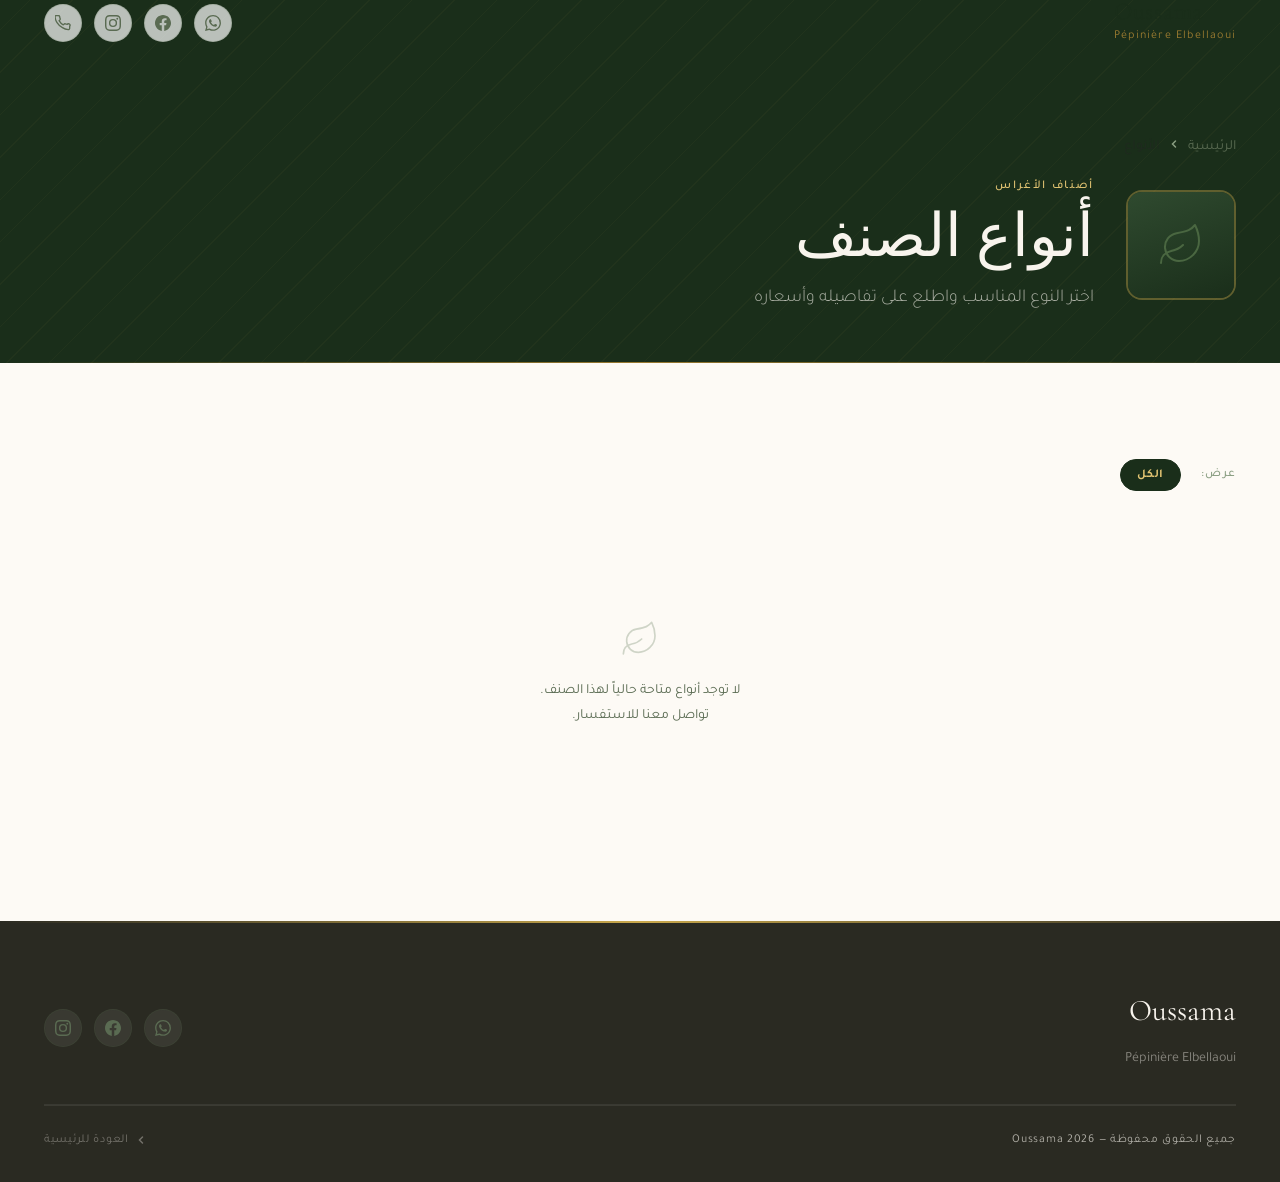
<file: njservices.html>
<!DOCTYPE html>
<html lang="ar" dir="rtl">
<head><meta charset="UTF-8"/><meta name="viewport" content="width=device-width,initial-scale=1.0"/>
<script>
  (function(){
    var slug='njservices';
    fetch('template.html').then(r=>r.text()).then(function(html){
      document.open();document.write(html);document.close();
      var t=setInterval(function(){
        if(typeof initCategoryPage==='function'){clearInterval(t);initCategoryPage(slug);}
      },50);
    });
  })();
</script>
</head><body></body></html>
</file>
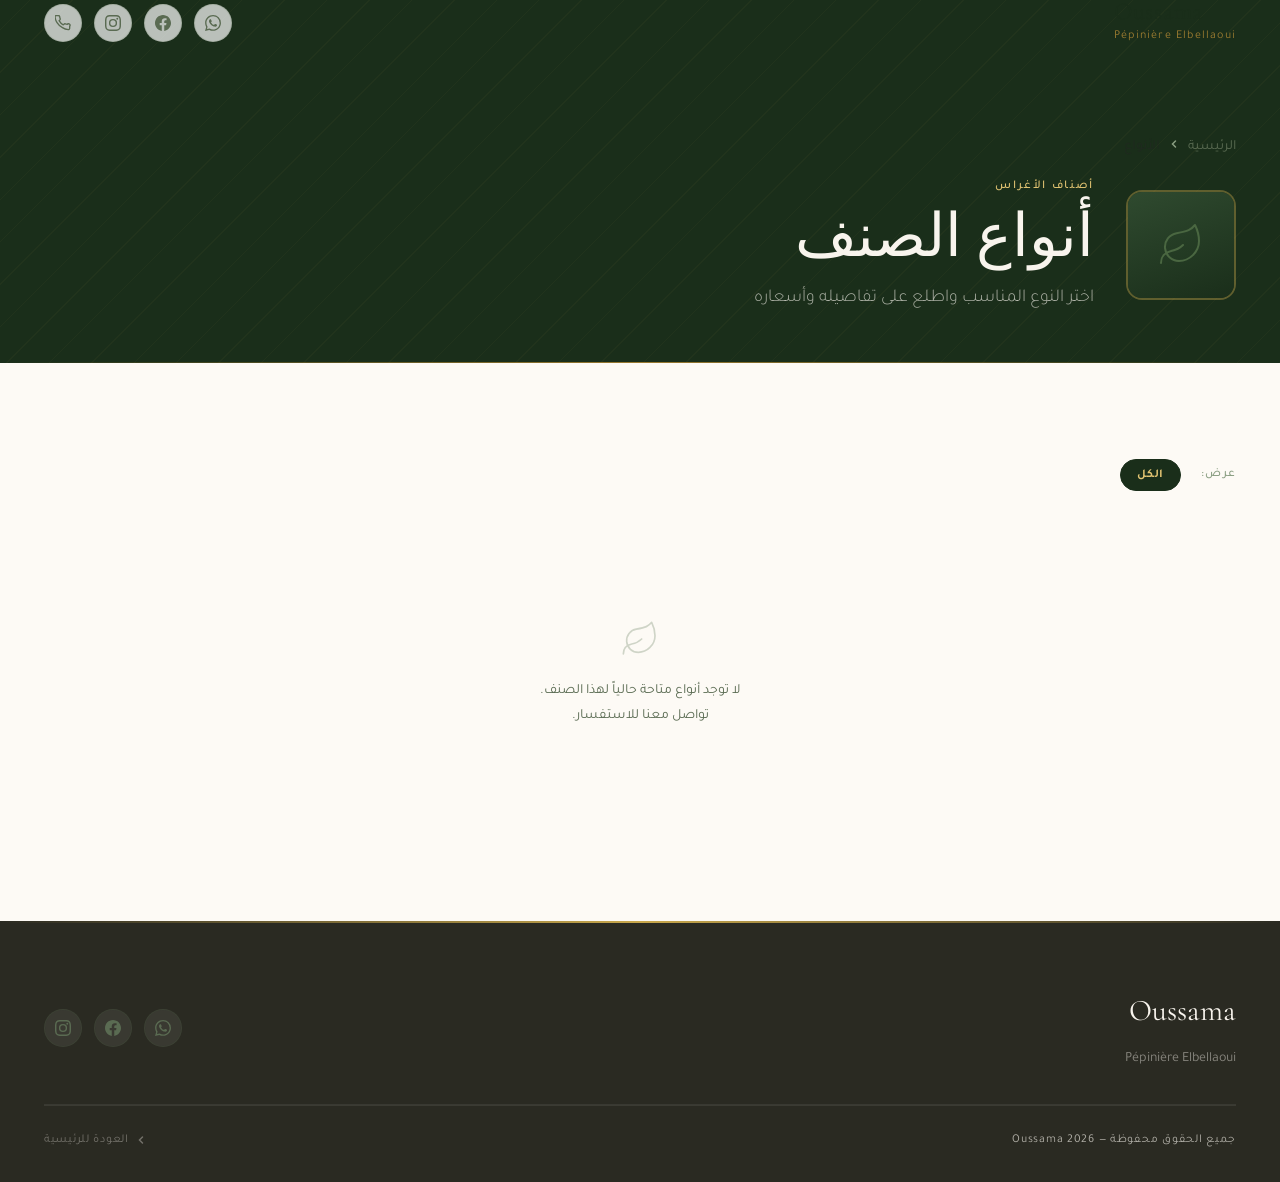
<file: olivetree.html>
<!DOCTYPE html>
<html lang="ar" dir="rtl">
<head><meta charset="UTF-8"/><meta name="viewport" content="width=device-width,initial-scale=1.0"/>
<script>
  (function(){
    var slug='olivetree';
    fetch('template.html').then(r=>r.text()).then(function(html){
      document.open();document.write(html);document.close();
      var t=setInterval(function(){
        if(typeof initCategoryPage==='function'){clearInterval(t);initCategoryPage(slug);}
      },50);
    });
  })();
</script>
</head><body></body></html>
</file>
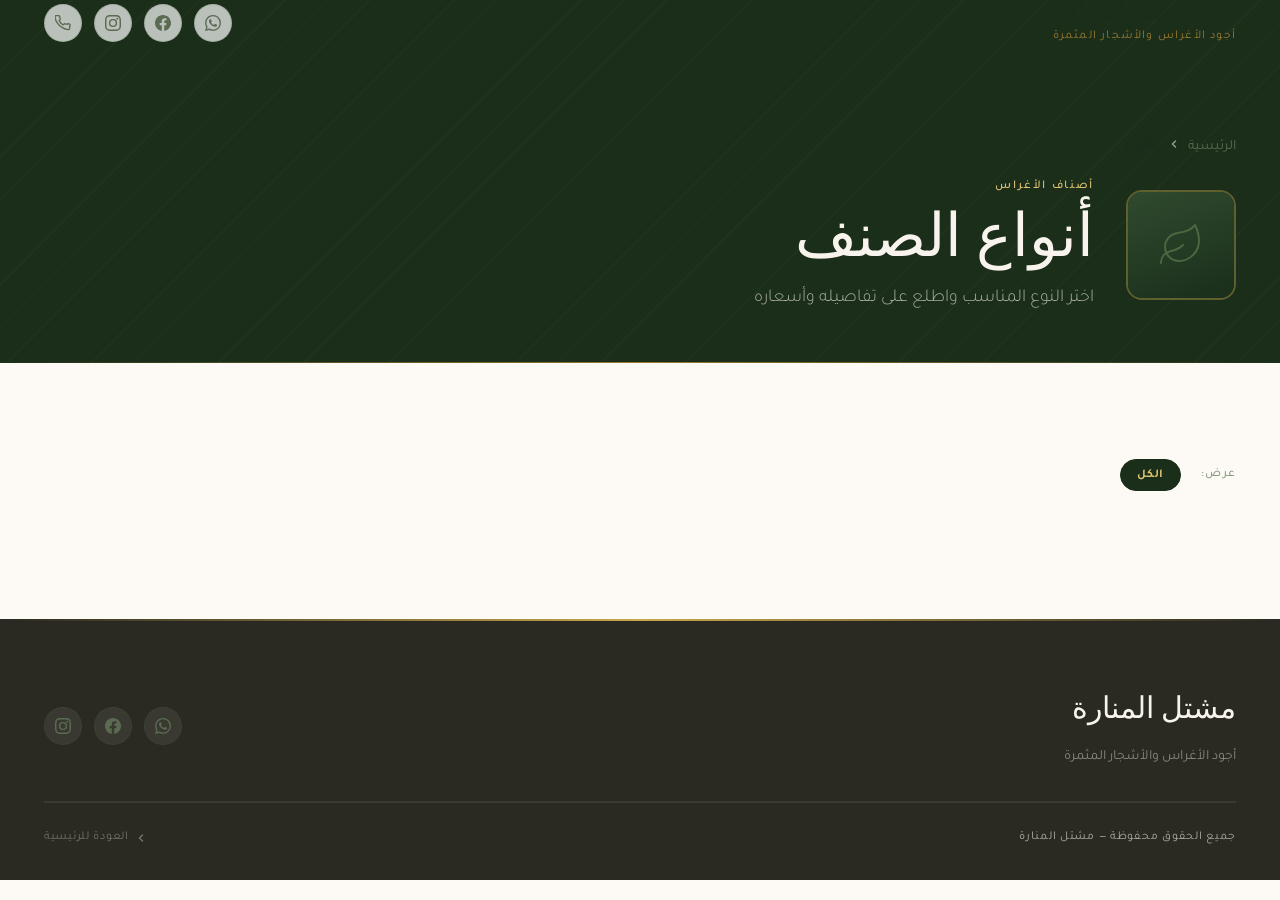
<file: template.html>
<!DOCTYPE html>
<html lang="ar" dir="rtl">
<head>
  <meta charset="UTF-8" />
  <meta name="viewport" content="width=device-width, initial-scale=1.0" />
  <meta name="description" content="أنواع الأشجار والأغراس — مشتل المنارة" />
  <meta name="theme-color" content="#1a2e1a" />
  <title>مشتل المنارة</title>
  <link rel="stylesheet" href="assets/images/style.css" />

  <style>
    /* ── خاص بصفحة الأنواع ── */

    /* placeholder صورة النوع */
    .variety-placeholder {
      width: 100%; height: 100%;
      display: flex; flex-direction: column;
      align-items: center; justify-content: center;
      gap: 10px;
      background: linear-gradient(160deg, #e8dfc8, #d8d0b8);
    }
    .variety-placeholder svg { opacity: .3; }
    .variety-placeholder span {
      font-size: .7rem; color: #8a9e82;
      letter-spacing: .08em; font-family: var(--font-body);
    }

    /* شريط الفلترة */
    .filter-bar {
      display: flex; align-items: center; gap: var(--space-3);
      flex-wrap: wrap; margin-bottom: var(--space-8);
    }
    .filter-label {
      font-size: var(--text-xs); color: var(--color-text-light);
      letter-spacing: .1em; font-weight: 500;
      text-transform: uppercase; margin-left: var(--space-2);
    }
    .filter-chip {
      padding: var(--space-2) var(--space-4);
      border-radius: var(--radius-full);
      font-size: var(--text-xs); font-weight: 600;
      letter-spacing: .06em; cursor: pointer;
      border: 1.5px solid var(--color-border);
      background: transparent;
      color: var(--color-text-muted);
      transition: all var(--transition-fast);
      font-family: var(--font-body);
    }
    .filter-chip:hover   { border-color: var(--color-gold); color: var(--color-gold-dark); }
    .filter-chip.active  {
      background: var(--color-forest);
      border-color: var(--color-forest);
      color: var(--color-gold-light);
    }

    /* بطاقة النوع — overlay اللون عند hover */
    .variety-card { position: relative; }
    .variety-card__overlay {
      position: absolute; inset: 0;
      background: linear-gradient(to top, rgba(26,46,26,.5) 0%, transparent 55%);
      opacity: 0; transition: opacity var(--transition-base);
      pointer-events: none;
    }
    .variety-card:hover .variety-card__overlay { opacity: 1; }

    /* شارة الأصل */
    .origin-tag {
      position: absolute; top: 10px; right: 10px;
      background: rgba(26,46,26,.82);
      backdrop-filter: blur(6px);
      color: var(--color-gold-light);
      font-size: 10px; font-weight: 600;
      letter-spacing: .08em;
      padding: 3px 10px; border-radius: var(--radius-full);
      border: 1px solid rgba(201,168,76,.3);
    }

    /* عداد الكمية */
    .stock-bar-wrap {
      margin-top: var(--space-3);
    }
    .stock-bar-label {
      display: flex; justify-content: space-between;
      font-size: 10px; color: var(--color-text-light);
      margin-bottom: 4px; letter-spacing: .06em;
    }
    .stock-bar-track {
      height: 3px; background: var(--color-ivory-dark);
      border-radius: var(--radius-full); overflow: hidden;
    }
    .stock-bar-fill {
      height: 100%; border-radius: var(--radius-full);
      background: linear-gradient(90deg, var(--color-sage), var(--color-gold));
      transition: width .6s ease;
    }

    /* Modal — تفاصيل إضافية */
    .modal__info-grid {
      display: grid; grid-template-columns: 1fr 1fr;
      gap: var(--space-3); margin-bottom: var(--space-5);
    }
    .modal__info-item {
      background: var(--color-ivory);
      border-radius: var(--radius-md);
      padding: var(--space-3) var(--space-4);
      border: 1px solid transparent;
      transition: border-color var(--transition-fast);
    }
    .modal__info-item:hover { border-color: var(--color-border-gold); }
    .modal__info-lbl {
      font-size: 10px; color: var(--color-text-light);
      letter-spacing: .1em; text-transform: uppercase;
      display: block; margin-bottom: 3px;
    }
    .modal__info-val {
      font-size: var(--text-sm); color: var(--color-text-main);
      font-weight: 500; line-height: 1.4;
    }

    /* Modal صورة placeholder */
    .modal-img-placeholder {
      width: 100%; height: 100%;
      display: flex; align-items: center; justify-content: center;
      background: linear-gradient(160deg, #2f4a2f, #1a2e1a);
    }
    .modal-img-placeholder svg { opacity: .18; }

    /* اسم الصنف الرئيسي فوق العنوان */
    .modal__parent-cat {
      display: inline-flex; align-items: center; gap: 6px;
      font-size: 10px; letter-spacing: .12em;
      text-transform: uppercase; color: var(--color-moss);
      font-weight: 600; margin-bottom: var(--space-2);
    }
    .modal__parent-cat::before {
      content: ''; display: block;
      width: 16px; height: 1px; background: var(--color-sage);
    }

    /* تحريك الكروت */
    @keyframes var-in {
      from { opacity: 0; transform: translateY(22px); }
      to   { opacity: 1; transform: translateY(0); }
    }
    .var-animated { animation: var-in 420ms both; }

    /* حالة فارغة */
    .empty-varieties {
      text-align: center; padding: var(--space-24) 0;
      color: var(--color-text-muted); grid-column: 1 / -1;
    }
    .empty-varieties svg { opacity: .25; margin: 0 auto var(--space-5); display: block; }
    .empty-varieties p { font-size: var(--text-sm); line-height: 1.8; }

    /* responsive modal */
    @media (max-width: 640px) {
      .modal__layout { grid-template-columns: 1fr; }
      .modal__image-side { min-height: 220px; }
      .modal__image, .modal-img-placeholder {
        border-radius: var(--radius-xl) var(--radius-xl) 0 0;
      }
      .modal__content-side { padding: var(--space-5); }
      .modal__info-grid { grid-template-columns: 1fr 1fr; }
      .modal__order-btns { grid-template-columns: 1fr; }
    }
  </style>
</head>

<body>

<!-- ══════════════════════════════════════════════
     NAV
══════════════════════════════════════════════ -->
<header class="nav" id="mainNav" role="banner">
  <div class="container">
    <div class="nav__inner">
      <a href="index.html" class="nav__logo" aria-label="العودة إلى الرئيسية">
        <span class="nav__logo-name" id="navStoreName">مشتل المنارة</span>
        <span class="nav__logo-tagline" id="navTagline">أجود الأغراس والأشجار المثمرة</span>
      </a>
      <nav class="nav__social" aria-label="وسائل التواصل">
        <a class="social-btn social-btn--whatsapp" href="#" id="navWhatsapp" aria-label="واتساب">
          <svg viewBox="0 0 24 24" fill="currentColor" aria-hidden="true"><path d="M17.472 14.382c-.297-.149-1.758-.867-2.03-.967-.273-.099-.471-.148-.67.15-.197.297-.767.966-.94 1.164-.173.199-.347.223-.644.075-.297-.15-1.255-.463-2.39-1.475-.883-.788-1.48-1.761-1.653-2.059-.173-.297-.018-.458.13-.606.134-.133.298-.347.446-.52.149-.174.198-.298.298-.497.099-.198.05-.371-.025-.52-.075-.149-.669-1.612-.916-2.207-.242-.579-.487-.5-.669-.51-.173-.008-.371-.01-.57-.01-.198 0-.52.074-.792.372-.272.297-1.04 1.016-1.04 2.479 0 1.462 1.065 2.875 1.213 3.074.149.198 2.096 3.2 5.077 4.487.709.306 1.262.489 1.694.625.712.227 1.36.195 1.871.118.571-.085 1.758-.719 2.006-1.413.248-.694.248-1.289.173-1.413-.074-.124-.272-.198-.57-.347m-5.421 7.403h-.004a9.87 9.87 0 01-5.031-1.378l-.361-.214-3.741.982.998-3.648-.235-.374a9.86 9.86 0 01-1.51-5.26c.001-5.45 4.436-9.884 9.888-9.884 2.64 0 5.122 1.03 6.988 2.898a9.825 9.825 0 012.893 6.994c-.003 5.45-4.437 9.884-9.885 9.884m8.413-18.297A11.815 11.815 0 0012.05 0C5.495 0 .16 5.335.157 11.892c0 2.096.547 4.142 1.588 5.945L.057 24l6.305-1.654a11.882 11.882 0 005.683 1.448h.005c6.554 0 11.89-5.335 11.893-11.893a11.821 11.821 0 00-3.48-8.413z"/></svg>
        </a>
        <a class="social-btn social-btn--facebook"  href="#" id="navFacebook"  aria-label="فيسبوك">
          <svg viewBox="0 0 24 24" fill="currentColor" aria-hidden="true"><path d="M24 12.073c0-6.627-5.373-12-12-12s-12 5.373-12 12c0 5.99 4.388 10.954 10.125 11.854v-8.385H7.078v-3.47h3.047V9.43c0-3.007 1.792-4.669 4.533-4.669 1.312 0 2.686.235 2.686.235v2.953H15.83c-1.491 0-1.956.925-1.956 1.874v2.25h3.328l-.532 3.47h-2.796v8.385C19.612 23.027 24 18.062 24 12.073z"/></svg>
        </a>
        <a class="social-btn social-btn--instagram" href="#" id="navInstagram" aria-label="انستغرام">
          <svg viewBox="0 0 24 24" fill="currentColor" aria-hidden="true"><path d="M12 2.163c3.204 0 3.584.012 4.85.07 3.252.148 4.771 1.691 4.919 4.919.058 1.265.069 1.645.069 4.849 0 3.205-.012 3.584-.069 4.849-.149 3.225-1.664 4.771-4.919 4.919-1.266.058-1.644.07-4.85.07-3.204 0-3.584-.012-4.849-.07-3.26-.149-4.771-1.699-4.919-4.92-.058-1.265-.07-1.644-.07-4.849 0-3.204.013-3.583.07-4.849.149-3.227 1.664-4.771 4.919-4.919 1.266-.057 1.645-.069 4.849-.069zM12 0C8.741 0 8.333.014 7.053.072 2.695.272.273 2.69.073 7.052.014 8.333 0 8.741 0 12c0 3.259.014 3.668.072 4.948.2 4.358 2.618 6.78 6.98 6.98C8.333 23.986 8.741 24 12 24c3.259 0 3.668-.014 4.948-.072 4.354-.2 6.782-2.618 6.979-6.98.059-1.28.073-1.689.073-4.948 0-3.259-.014-3.667-.072-4.947-.196-4.354-2.617-6.78-6.979-6.98C15.668.014 15.259 0 12 0zm0 5.838a6.162 6.162 0 100 12.324 6.162 6.162 0 000-12.324zM12 16a4 4 0 110-8 4 4 0 010 8zm6.406-11.845a1.44 1.44 0 100 2.881 1.44 1.44 0 000-2.881z"/></svg>
        </a>
        <a class="social-btn social-btn--phone" href="#" id="navPhone" aria-label="هاتف">
          <svg viewBox="0 0 24 24" fill="none" stroke="currentColor" stroke-width="2" stroke-linecap="round" stroke-linejoin="round" aria-hidden="true"><path d="M22 16.92v3a2 2 0 01-2.18 2 19.79 19.79 0 01-8.63-3.07A19.5 19.5 0 013.07 11.5a19.79 19.79 0 01-3.07-8.67A2 2 0 012 .84h3a2 2 0 012 1.72c.127.96.361 1.903.7 2.81a2 2 0 01-.45 2.11L6.09 8.53a16 16 0 006.29 6.29l1.06-1.06a2 2 0 012.11-.45c.907.339 1.85.573 2.81.7A2 2 0 0122 16.92z"/></svg>
        </a>
      </nav>
    </div>
  </div>
</header>


<!-- ══════════════════════════════════════════════
     CATEGORY HERO
══════════════════════════════════════════════ -->
<section class="category-hero" id="catHero" aria-labelledby="catTitle">
  <div class="category-hero__pattern" aria-hidden="true"></div>
  <div class="container">

    <!-- Breadcrumb -->
    <nav class="breadcrumb" aria-label="مسار التنقل">
      <a href="index.html" class="breadcrumb__item">الرئيسية</a>
      <span class="breadcrumb__separator" aria-hidden="true">
        <svg width="12" height="12" viewBox="0 0 16 16" fill="none" stroke="currentColor" stroke-width="2" stroke-linecap="round"><path d="M10 4L6 8l4 4"/></svg>
      </span>
      <span class="breadcrumb__current" id="breadcrumbCurrent">الأنواع</span>
    </nav>

    <div class="category-hero__inner">

      <!-- صورة الصنف مصغرة -->
      <div id="catThumbWrap" style="flex-shrink:0;">
        <div
          id="catThumb"
          style="width:110px;height:110px;border-radius:var(--radius-lg);overflow:hidden;border:2px solid rgba(201,168,76,.4);"
          role="img" aria-labelledby="catTitle"
        >
          <div style="width:100%;height:100%;background:linear-gradient(160deg,#2f4a2f,#1a2e1a);display:flex;align-items:center;justify-content:center;">
            <svg width="48" height="48" viewBox="0 0 24 24" fill="none" stroke="#4a6741" stroke-width="1" stroke-linecap="round" stroke-linejoin="round" aria-hidden="true">
              <path d="M11 20A7 7 0 0 1 9.8 6.1C15.5 5 17 4.48 19 2c1 2 2 4.18 2 8 0 5.5-4.78 10-10 10z"/>
              <path d="M2 21c0-3 1.85-5.36 5.08-6C9.5 14.52 12 13 13 12"/>
            </svg>
          </div>
        </div>
      </div>

      <div class="category-hero__text">
        <p class="category-hero__label" id="catLabel">أصناف الأغراس</p>
        <h1 class="category-hero__title" id="catTitle">أنواع الصنف</h1>
        <p class="category-hero__desc" id="catDesc">اختر النوع المناسب واطلع على تفاصيله وأسعاره</p>
      </div>

    </div>
  </div>
</section>


<!-- ══════════════════════════════════════════════
     VARIETIES SECTION
══════════════════════════════════════════════ -->
<main class="section" id="varietiesSection">
  <div class="container">

    <!-- Filter bar -->
    <div class="filter-bar" id="filterBar" role="group" aria-label="تصفية الأنواع">
      <span class="filter-label">عرض:</span>
      <button class="filter-chip active" data-filter="all" onclick="filterVarieties('all',this)">الكل</button>
    </div>

    <!-- الشبكة -->
    <div class="variety-grid" id="varietyGrid" role="list" aria-label="أنواع الصنف">
      <!-- تُبنى من JS -->
    </div>

  </div>
</main>


<!-- ══════════════════════════════════════════════
     MODAL — تفاصيل النوع
══════════════════════════════════════════════ -->
<div
  class="modal-overlay"
  id="modalOverlay"
  role="dialog"
  aria-modal="true"
  aria-labelledby="modalName"
  aria-hidden="true"
  onclick="handleOverlayClick(event)"
>
  <div class="modal" id="modalBox">

    <!-- زر الإغلاق -->
    <button class="modal__close" id="modalClose" onclick="closeModal()" aria-label="إغلاق">
      <svg width="14" height="14" viewBox="0 0 24 24" fill="none" stroke="currentColor" stroke-width="2.5" stroke-linecap="round" aria-hidden="true">
        <line x1="18" y1="6"  x2="6"  y2="18"/>
        <line x1="6"  y1="6"  x2="18" y2="18"/>
      </svg>
    </button>

    <div class="modal__layout">

      <!-- الجانب الأيسر — الصورة -->
      <div class="modal__image-side" id="modalImageSide">
        <div class="modal-img-placeholder" id="modalImgPlaceholder" style="width:100%;height:100%;">
          <svg width="100" height="100" viewBox="0 0 24 24" fill="none" stroke="#4a6741" stroke-width=".8" stroke-linecap="round" stroke-linejoin="round" aria-hidden="true">
            <path d="M11 20A7 7 0 0 1 9.8 6.1C15.5 5 17 4.48 19 2c1 2 2 4.18 2 8 0 5.5-4.78 10-10 10z"/>
            <path d="M2 21c0-3 1.85-5.36 5.08-6C9.5 14.52 12 13 13 12"/>
          </svg>
        </div>
      </div>

      <!-- الجانب الأيمن — المعلومات -->
      <div class="modal__content-side">

        <p class="modal__parent-cat" id="modalParentCat">الصنف</p>
        <h2 class="modal__name" id="modalName">اسم النوع</h2>
        <p class="modal__purpose" id="modalPurpose">وصف النوع</p>

        <!-- تفاصيل -->
        <div class="modal__info-grid" id="modalInfoGrid">
          <div class="modal__info-item">
            <span class="modal__info-lbl">الأصل</span>
            <span class="modal__info-val" id="modalOrigin">—</span>
          </div>
          <div class="modal__info-item">
            <span class="modal__info-lbl">الكمية المتوفرة</span>
            <span class="modal__info-val" id="modalStock">—</span>
          </div>
          <div class="modal__info-item">
            <span class="modal__info-lbl">عمر الإثمار</span>
            <span class="modal__info-val" id="modalFruiting">—</span>
          </div>
          <div class="modal__info-item">
            <span class="modal__info-lbl">مقاومة الجفاف</span>
            <span class="modal__info-val" id="modalResistance">—</span>
          </div>
        </div>

        <!-- الأحجام والأسعار -->
        <div class="modal__sizes">
          <p class="modal__sizes-title">الحجم والسعر</p>
          <div class="modal__size-list" id="modalSizeList">
            <!-- تُبنى من JS -->
          </div>
        </div>

        <!-- أزرار الطلب -->
        <p class="modal__order-title">للطلب والاستفسار</p>
        <div class="modal__order-btns" id="modalOrderBtns">

          <a class="social-btn--lg social-btn social-btn--whatsapp" href="#" id="modalWhatsapp" target="_blank" rel="noopener noreferrer">
            <svg viewBox="0 0 24 24" fill="currentColor" aria-hidden="true" style="width:18px;height:18px;"><path d="M17.472 14.382c-.297-.149-1.758-.867-2.03-.967-.273-.099-.471-.148-.67.15-.197.297-.767.966-.94 1.164-.173.199-.347.223-.644.075-.297-.15-1.255-.463-2.39-1.475-.883-.788-1.48-1.761-1.653-2.059-.173-.297-.018-.458.13-.606.134-.133.298-.347.446-.52.149-.174.198-.298.298-.497.099-.198.05-.371-.025-.52-.075-.149-.669-1.612-.916-2.207-.242-.579-.487-.5-.669-.51-.173-.008-.371-.01-.57-.01-.198 0-.52.074-.792.372-.272.297-1.04 1.016-1.04 2.479 0 1.462 1.065 2.875 1.213 3.074.149.198 2.096 3.2 5.077 4.487.709.306 1.262.489 1.694.625.712.227 1.36.195 1.871.118.571-.085 1.758-.719 2.006-1.413.248-.694.248-1.289.173-1.413-.074-.124-.272-.198-.57-.347m-5.421 7.403h-.004a9.87 9.87 0 01-5.031-1.378l-.361-.214-3.741.982.998-3.648-.235-.374a9.86 9.86 0 01-1.51-5.26c.001-5.45 4.436-9.884 9.888-9.884 2.64 0 5.122 1.03 6.988 2.898a9.825 9.825 0 012.893 6.994c-.003 5.45-4.437 9.884-9.885 9.884m8.413-18.297A11.815 11.815 0 0012.05 0C5.495 0 .16 5.335.157 11.892c0 2.096.547 4.142 1.588 5.945L.057 24l6.305-1.654a11.882 11.882 0 005.683 1.448h.005c6.554 0 11.89-5.335 11.893-11.893a11.821 11.821 0 00-3.48-8.413z"/></svg>
            واتساب
          </a>

          <a class="social-btn--lg social-btn social-btn--phone" href="#" id="modalPhone" target="_blank" rel="noopener noreferrer">
            <svg viewBox="0 0 24 24" fill="none" stroke="currentColor" stroke-width="2" stroke-linecap="round" stroke-linejoin="round" aria-hidden="true" style="width:18px;height:18px;"><path d="M22 16.92v3a2 2 0 01-2.18 2 19.79 19.79 0 01-8.63-3.07A19.5 19.5 0 013.07 11.5a19.79 19.79 0 01-3.07-8.67A2 2 0 012 .84h3a2 2 0 012 1.72c.127.96.361 1.903.7 2.81a2 2 0 01-.45 2.11L6.09 8.53a16 16 0 006.29 6.29l1.06-1.06a2 2 0 012.11-.45c.907.339 1.85.573 2.81.7A2 2 0 0122 16.92z"/></svg>
            اتصل
          </a>

          <a class="social-btn--lg social-btn social-btn--facebook" href="#" id="modalFacebook" target="_blank" rel="noopener noreferrer">
            <svg viewBox="0 0 24 24" fill="currentColor" aria-hidden="true" style="width:18px;height:18px;"><path d="M24 12.073c0-6.627-5.373-12-12-12s-12 5.373-12 12c0 5.99 4.388 10.954 10.125 11.854v-8.385H7.078v-3.47h3.047V9.43c0-3.007 1.792-4.669 4.533-4.669 1.312 0 2.686.235 2.686.235v2.953H15.83c-1.491 0-1.956.925-1.956 1.874v2.25h3.328l-.532 3.47h-2.796v8.385C19.612 23.027 24 18.062 24 12.073z"/></svg>
            فيسبوك
          </a>

          <a class="social-btn--lg social-btn social-btn--instagram" href="#" id="modalInstagram" target="_blank" rel="noopener noreferrer">
            <svg viewBox="0 0 24 24" fill="currentColor" aria-hidden="true" style="width:18px;height:18px;"><path d="M12 2.163c3.204 0 3.584.012 4.85.07 3.252.148 4.771 1.691 4.919 4.919.058 1.265.069 1.645.069 4.849 0 3.205-.012 3.584-.069 4.849-.149 3.225-1.664 4.771-4.919 4.919-1.266.058-1.644.07-4.85.07-3.204 0-3.584-.012-4.849-.07-3.26-.149-4.771-1.699-4.919-4.92-.058-1.265-.07-1.644-.07-4.849 0-3.204.013-3.583.07-4.849.149-3.227 1.664-4.771 4.919-4.919 1.266-.057 1.645-.069 4.849-.069zM12 0C8.741 0 8.333.014 7.053.072 2.695.272.273 2.69.073 7.052.014 8.333 0 8.741 0 12c0 3.259.014 3.668.072 4.948.2 4.358 2.618 6.78 6.98 6.98C8.333 23.986 8.741 24 12 24c3.259 0 3.668-.014 4.948-.072 4.354-.2 6.782-2.618 6.979-6.98.059-1.28.073-1.689.073-4.948 0-3.259-.014-3.667-.072-4.947-.196-4.354-2.617-6.78-6.979-6.98C15.668.014 15.259 0 12 0zm0 5.838a6.162 6.162 0 100 12.324 6.162 6.162 0 000-12.324zM12 16a4 4 0 110-8 4 4 0 010 8zm6.406-11.845a1.44 1.44 0 100 2.881 1.44 1.44 0 000-2.881z"/></svg>
            انستغرام
          </a>

        </div>
      </div>
    </div>
  </div>
</div>


<!-- ══════════════════════════════════════════════
     FOOTER
══════════════════════════════════════════════ -->
<footer class="footer" role="contentinfo">
  <div class="container">
    <div style="display:flex;align-items:center;justify-content:space-between;flex-wrap:wrap;gap:var(--space-6);padding-bottom:var(--space-8);border-bottom:1px solid rgba(255,255,255,.07);">
      <div>
        <div class="footer__brand-name" id="footerStoreName">مشتل المنارة</div>
        <p style="font-size:var(--text-sm);color:rgba(248,244,237,.45);margin-top:4px;" id="footerTagline">أجود الأغراس والأشجار المثمرة</p>
      </div>
      <nav class="footer__social" aria-label="روابط التواصل">
        <a class="social-btn social-btn--whatsapp"  href="#" id="footerWhatsapp"  aria-label="واتساب"    style="background:rgba(255,255,255,.07);"><svg viewBox="0 0 24 24" fill="currentColor" aria-hidden="true"><path d="M17.472 14.382c-.297-.149-1.758-.867-2.03-.967-.273-.099-.471-.148-.67.15-.197.297-.767.966-.94 1.164-.173.199-.347.223-.644.075-.297-.15-1.255-.463-2.39-1.475-.883-.788-1.48-1.761-1.653-2.059-.173-.297-.018-.458.13-.606.134-.133.298-.347.446-.52.149-.174.198-.298.298-.497.099-.198.05-.371-.025-.52-.075-.149-.669-1.612-.916-2.207-.242-.579-.487-.5-.669-.51-.173-.008-.371-.01-.57-.01-.198 0-.52.074-.792.372-.272.297-1.04 1.016-1.04 2.479 0 1.462 1.065 2.875 1.213 3.074.149.198 2.096 3.2 5.077 4.487.709.306 1.262.489 1.694.625.712.227 1.36.195 1.871.118.571-.085 1.758-.719 2.006-1.413.248-.694.248-1.289.173-1.413-.074-.124-.272-.198-.57-.347m-5.421 7.403h-.004a9.87 9.87 0 01-5.031-1.378l-.361-.214-3.741.982.998-3.648-.235-.374a9.86 9.86 0 01-1.51-5.26c.001-5.45 4.436-9.884 9.888-9.884 2.64 0 5.122 1.03 6.988 2.898a9.825 9.825 0 012.893 6.994c-.003 5.45-4.437 9.884-9.885 9.884m8.413-18.297A11.815 11.815 0 0012.05 0C5.495 0 .16 5.335.157 11.892c0 2.096.547 4.142 1.588 5.945L.057 24l6.305-1.654a11.882 11.882 0 005.683 1.448h.005c6.554 0 11.89-5.335 11.893-11.893a11.821 11.821 0 00-3.48-8.413z"/></svg></a>
        <a class="social-btn social-btn--facebook"  href="#" id="footerFacebook"  aria-label="فيسبوك"    style="background:rgba(255,255,255,.07);"><svg viewBox="0 0 24 24" fill="currentColor" aria-hidden="true"><path d="M24 12.073c0-6.627-5.373-12-12-12s-12 5.373-12 12c0 5.99 4.388 10.954 10.125 11.854v-8.385H7.078v-3.47h3.047V9.43c0-3.007 1.792-4.669 4.533-4.669 1.312 0 2.686.235 2.686.235v2.953H15.83c-1.491 0-1.956.925-1.956 1.874v2.25h3.328l-.532 3.47h-2.796v8.385C19.612 23.027 24 18.062 24 12.073z"/></svg></a>
        <a class="social-btn social-btn--instagram" href="#" id="footerInstagram" aria-label="انستغرام"  style="background:rgba(255,255,255,.07);"><svg viewBox="0 0 24 24" fill="currentColor" aria-hidden="true"><path d="M12 2.163c3.204 0 3.584.012 4.85.07 3.252.148 4.771 1.691 4.919 4.919.058 1.265.069 1.645.069 4.849 0 3.205-.012 3.584-.069 4.849-.149 3.225-1.664 4.771-4.919 4.919-1.266.058-1.644.07-4.85.07-3.204 0-3.584-.012-4.849-.07-3.26-.149-4.771-1.699-4.919-4.92-.058-1.265-.07-1.644-.07-4.849 0-3.204.013-3.583.07-4.849.149-3.227 1.664-4.771 4.919-4.919 1.266-.057 1.645-.069 4.849-.069zM12 0C8.741 0 8.333.014 7.053.072 2.695.272.273 2.69.073 7.052.014 8.333 0 8.741 0 12c0 3.259.014 3.668.072 4.948.2 4.358 2.618 6.78 6.98 6.98C8.333 23.986 8.741 24 12 24c3.259 0 3.668-.014 4.948-.072 4.354-.2 6.782-2.618 6.979-6.98.059-1.28.073-1.689.073-4.948 0-3.259-.014-3.667-.072-4.947-.196-4.354-2.617-6.78-6.979-6.98C15.668.014 15.259 0 12 0zm0 5.838a6.162 6.162 0 100 12.324 6.162 6.162 0 000-12.324zM12 16a4 4 0 110-8 4 4 0 010 8zm6.406-11.845a1.44 1.44 0 100 2.881 1.44 1.44 0 000-2.881z"/></svg></a>
      </nav>
    </div>
    <div class="footer__bottom" style="padding-top:var(--space-6);">
      <span id="footerCopy">جميع الحقوق محفوظة — مشتل المنارة</span>
      <a href="index.html" style="font-size:var(--text-xs);color:rgba(248,244,237,.35);display:flex;align-items:center;gap:6px;">
        <svg width="12" height="12" viewBox="0 0 16 16" fill="none" stroke="currentColor" stroke-width="2" stroke-linecap="round" aria-hidden="true"><path d="M10 4L6 8l4 4"/></svg>
        العودة للرئيسية
      </a>
    </div>
  </div>
</footer>


<!-- ══════════════════════════════════════════════
     JAVASCRIPT
══════════════════════════════════════════════ -->
<script>
'use strict';

/* ─── المعاملات ─── */
const CATEGORY_ID = document.currentScript
  ? (() => {
      const s = document.currentScript.dataset.cat;
      return s || null;
    })()
  : null;

/* يُقرأ من الملف الابن */
let CAT_ID     = null;
let storeData  = null;
let catData    = null;
let varieties  = [];

const LEAF_SVG_SM = `<svg width="40" height="40" viewBox="0 0 24 24" fill="none" stroke="#4a6741"
  stroke-width="1" stroke-linecap="round" stroke-linejoin="round" aria-hidden="true">
  <path d="M11 20A7 7 0 0 1 9.8 6.1C15.5 5 17 4.48 19 2c1 2 2 4.18 2 8 0 5.5-4.78 10-10 10z"/>
  <path d="M2 21c0-3 1.85-5.36 5.08-6C9.5 14.52 12 13 13 12"/>
</svg>`;

/* ══════════════════════════════════════
   تحميل البيانات
══════════════════════════════════════ */
async function fetchJSON(p) {
  const r = await fetch(p);
  if (!r.ok) throw new Error('fetch ' + p);
  return r.json();
}

/* ══════════════════════════════════════
   تطبيق بيانات المتجر
══════════════════════════════════════ */
function applyStore(store) {
  if (!store) return;
  const set = (id, v) => { const e = document.getElementById(id); if (e && v) e.textContent = v; };
  const href = (id, v) => { const e = document.getElementById(id); if (e && v) e.href = v; };

  set('navStoreName',   store.name);
  set('navTagline',     store.tagline);
  set('footerStoreName',store.name);
  set('footerTagline',  store.tagline);
  set('footerCopy', `جميع الحقوق محفوظة — ${store.name} ${new Date().getFullYear()}`);

  const c = store.contact;
  if (!c) return;
  const wa  = c.whatsapp  ? `https://wa.me/${c.whatsapp}`  : '#';
  const tel = c.phone     ? `tel:${c.phone}`               : '#';
  const fb  = c.facebook  || '#';
  const ig  = c.instagram || '#';

  href('navWhatsapp',    wa);
  href('navFacebook',    fb);
  href('navInstagram',   ig);
  href('navPhone',       tel);
  href('footerWhatsapp', wa);
  href('footerFacebook', fb);
  href('footerInstagram',ig);

  /* حفظ للـ modal */
  window._storeContact = { wa, tel, fb, ig };
}

/* ══════════════════════════════════════
   بناء بطاقة نوع
══════════════════════════════════════ */
function buildVarietyCard(v, i, catName) {
  const minPrice  = Math.min(...v.sizes.map(s => s.price));
  const maxStock  = 500;
  const stockPct  = Math.min(100, Math.round((v.stock / maxStock) * 100));
  const delay     = (i % 4) * 70;

  const imgHtml = v.image
    ? `<img
        class="variety-card__image"
        src="${v.image}"
        alt="${v.name}"
        loading="lazy"
        onerror="this.parentElement.innerHTML='<div class=\\'variety-placeholder\\'>${LEAF_SVG_SM}<span>${v.name}</span></div>'"
      />`
    : `<div class="variety-placeholder">${LEAF_SVG_SM}<span>${v.name}</span></div>`;

  return `
  <article
    class="variety-card var-animated"
    style="animation-delay:${delay}ms"
    role="listitem"
    tabindex="0"
    aria-label="${v.name}"
    onclick="openModal(${JSON.stringify(v).replace(/"/g,'&quot;')}, '${catName}')"
    onkeydown="if(event.key==='Enter'||event.key===' ')openModal(${JSON.stringify(v).replace(/"/g,'&quot;')},'${catName}')"
  >
    <div class="variety-card__image-wrap">
      ${imgHtml}
      <div class="variety-card__overlay" aria-hidden="true"></div>
      <span class="origin-tag">${v.origin || ''}</span>
    </div>

    <div class="variety-card__body">
      <h3 class="variety-card__name">${v.name}</h3>
      <p class="variety-card__purpose">${v.purpose.length > 90 ? v.purpose.slice(0,90)+'…' : v.purpose}</p>

      <div class="variety-card__price-row">
        <span class="variety-card__price-from">يبدأ من</span>
        <span class="variety-card__price-value">
          <span class="variety-card__price-currency">درهم</span>${minPrice}
        </span>
      </div>

      <div class="stock-bar-wrap">
        <div class="stock-bar-label">
          <span>الكمية المتوفرة</span>
          <span>${v.stock} وحدة</span>
        </div>
        <div class="stock-bar-track">
          <div class="stock-bar-fill" style="width:${stockPct}%"></div>
        </div>
      </div>
    </div>
  </article>`;
}

/* ══════════════════════════════════════
   فلترة
══════════════════════════════════════ */
function filterVarieties(filter, btn) {
  document.querySelectorAll('.filter-chip').forEach(c => c.classList.remove('active'));
  btn.classList.add('active');
  /* توسع مستقبلي — حالياً يعرض الكل */
  renderVarieties(varieties, catData ? catData.category_name : '');
}

/* ══════════════════════════════════════
   عرض الكروت
══════════════════════════════════════ */
function renderVarieties(vars, catName) {
  const grid = document.getElementById('varietyGrid');
  if (!grid) return;

  if (!vars || !vars.length) {
    grid.innerHTML = `
      <div class="empty-varieties">
        ${LEAF_SVG_SM}
        <p>لا توجد أنواع متاحة حالياً لهذا الصنف.<br>تواصل معنا للاستفسار.</p>
      </div>`;
    return;
  }

  grid.innerHTML = vars.map((v, i) => buildVarietyCard(v, i, catName)).join('');
}

/* ══════════════════════════════════════
   MODAL — فتح
══════════════════════════════════════ */
function openModal(variety, catName) {
  const overlay = document.getElementById('modalOverlay');

  /* الصورة */
  const imgSide = document.getElementById('modalImageSide');
  if (variety.image) {
    imgSide.innerHTML = `<img
      src="${variety.image}"
      alt="${variety.name}"
      class="modal__image"
      style="width:100%;height:100%;object-fit:cover;border-radius:var(--radius-xl) 0 0 var(--radius-xl);"
      onerror="this.outerHTML='<div class=\\'modal-img-placeholder\\'><svg width=\\'100\\' height=\\'100\\' viewBox=\\'0 0 24 24\\' fill=\\'none\\' stroke=\\'#4a6741\\' stroke-width=\\'.8\\' stroke-linecap=\\'round\\' stroke-linejoin=\\'round\\'><path d=\\'M11 20A7 7 0 0 1 9.8 6.1C15.5 5 17 4.48 19 2c1 2 2 4.18 2 8 0 5.5-4.78 10-10 10z\\'/><path d=\\'M2 21c0-3 1.85-5.36 5.08-6C9.5 14.52 12 13 13 12\\'/></svg></div>'"
    />`;
  } else {
    imgSide.innerHTML = `<div class="modal-img-placeholder" style="width:100%;height:100%;border-radius:var(--radius-xl) 0 0 var(--radius-xl);">
      <svg width="100" height="100" viewBox="0 0 24 24" fill="none" stroke="#4a6741" stroke-width=".8" stroke-linecap="round" stroke-linejoin="round" aria-hidden="true">
        <path d="M11 20A7 7 0 0 1 9.8 6.1C15.5 5 17 4.48 19 2c1 2 2 4.18 2 8 0 5.5-4.78 10-10 10z"/>
        <path d="M2 21c0-3 1.85-5.36 5.08-6C9.5 14.52 12 13 13 12"/>
      </svg>
    </div>`;
  }

  /* النصوص */
  const setText = (id, v) => { const e = document.getElementById(id); if (e) e.textContent = v || '—'; };
  setText('modalParentCat',  catName);
  setText('modalName',       variety.name);
  setText('modalPurpose',    variety.purpose);
  setText('modalOrigin',     variety.origin);
  setText('modalStock',      variety.stock ? `${variety.stock} وحدة` : '—');
  setText('modalFruiting',   variety.fruiting_age);
  setText('modalResistance', variety.resistance);

  /* الأحجام */
  const sizeList = document.getElementById('modalSizeList');
  if (sizeList && variety.sizes) {
    sizeList.innerHTML = variety.sizes.map((s, i) => `
      <div
        class="modal__size-item ${i === 0 ? 'is-selected' : ''}"
        onclick="selectSize(this)"
        tabindex="0"
        role="radio"
        aria-checked="${i === 0}"
        aria-label="${s.height} — ${s.price} درهم"
      >
        <div>
          <span class="modal__size-height">${s.height}</span>
          ${s.age ? `<span style="font-size:10px;color:var(--color-text-light);display:block;margin-top:2px;">${s.age}</span>` : ''}
        </div>
        <span class="modal__size-price">
          <span class="modal__size-currency">درهم </span>${s.price}
        </span>
      </div>`).join('');
  }

  /* روابط التواصل */
  const sc = window._storeContact || {};
  const productMsg = encodeURIComponent(`السلام عليكم، أودّ الاستفسار عن: ${variety.name}`);
  const waLink = sc.wa && sc.wa !== '#'
    ? `${sc.wa}?text=${productMsg}`
    : '#';

  const setHref = (id, v) => { const e = document.getElementById(id); if (e) e.href = v; };
  setHref('modalWhatsapp',  waLink);
  setHref('modalPhone',     sc.tel  || '#');
  setHref('modalFacebook',  sc.fb   || '#');
  setHref('modalInstagram', sc.ig   || '#');

  /* فتح */
  overlay.classList.add('is-open');
  overlay.setAttribute('aria-hidden', 'false');
  document.body.style.overflow = 'hidden';

  /* focus trap */
  setTimeout(() => {
    const closeBtn = document.getElementById('modalClose');
    if (closeBtn) closeBtn.focus();
  }, 50);
}

/* ══════════════════════════════════════
   MODAL — إغلاق
══════════════════════════════════════ */
function closeModal() {
  const overlay = document.getElementById('modalOverlay');
  overlay.classList.remove('is-open');
  overlay.setAttribute('aria-hidden', 'true');
  document.body.style.overflow = '';
}

function handleOverlayClick(e) {
  if (e.target === document.getElementById('modalOverlay')) closeModal();
}

/* Escape key */
document.addEventListener('keydown', e => {
  if (e.key === 'Escape') closeModal();
});

/* ══════════════════════════════════════
   اختيار حجم في الـ modal
══════════════════════════════════════ */
function selectSize(el) {
  document.querySelectorAll('.modal__size-item').forEach(i => {
    i.classList.remove('is-selected');
    i.setAttribute('aria-checked', 'false');
  });
  el.classList.add('is-selected');
  el.setAttribute('aria-checked', 'true');
}

/* ══════════════════════════════════════
   Nav scroll
══════════════════════════════════════ */
function initNav() {
  const nav = document.getElementById('mainNav');
  const tick = () => nav.classList.toggle('nav--scrolled', window.scrollY > 30);
  window.addEventListener('scroll', tick, { passive: true });
  tick();
}

/* ══════════════════════════════════════
   INIT — يستدعيه الملف الابن
══════════════════════════════════════ */
async function initCategoryPage(catId) {
  CAT_ID = catId;
  initNav();

  try {
    /* تحميل البيانات */
    const [catsData, prodsData] = await Promise.all([
      fetchJSON('data/categories.json'),
      fetchJSON('data/products.json')
    ]);

    storeData = catsData.store;
    applyStore(storeData);

    /* إيجاد معلومات الصنف */
    const catMeta = catsData.categories.find(c => c.id === catId || c.slug === catId);
    catData  = prodsData[catId];

    /* Hero */
    if (catMeta) {
      const setText = (id, v) => { const e = document.getElementById(id); if (e && v) e.textContent = v; };
      setText('catTitle',          catMeta.name);
      setText('catLabel',          catMeta.type ? `أشجار ${catMeta.type}` : 'أصناف الأغراس');
      setText('catDesc',           catMeta.short_desc);
      setText('breadcrumbCurrent', catMeta.name);
      document.title = `${catMeta.name} — ${storeData ? storeData.name : 'مشتل المنارة'}`;
      document.querySelector('meta[name="description"]').content =
        `${catMeta.name}: ${catMeta.short_desc} — ${storeData ? storeData.name : 'مشتل المنارة'}`;

      /* صورة الصنف في الهيدر */
      if (catMeta.image) {
        const thumb = document.getElementById('catThumb');
        if (thumb) {
          thumb.innerHTML = `<img
            src="${catMeta.image}"
            alt="${catMeta.name}"
            style="width:100%;height:100%;object-fit:cover;"
            onerror="this.parentElement.innerHTML='<div style=\\'width:100%;height:100%;background:linear-gradient(160deg,#2f4a2f,#1a2e1a);display:flex;align-items:center;justify-content:center;\\'><svg width=\\'48\\' height=\\'48\\' viewBox=\\'0 0 24 24\\' fill=\\'none\\' stroke=\\'#4a6741\\' stroke-width=\\'1\\' stroke-linecap=\\'round\\' stroke-linejoin=\\'round\\'><path d=\\'M11 20A7 7 0 0 1 9.8 6.1C15.5 5 17 4.48 19 2c1 2 2 4.18 2 8 0 5.5-4.78 10-10 10z\\'/><path d=\\'M2 21c0-3 1.85-5.36 5.08-6C9.5 14.52 12 13 13 12\\'/></svg></div>'"
          />`;
        }
      }
    }

    /* الأنواع */
    if (catData) {
      varieties = catData.varieties || [];
      const catName = catData.category_name || (catMeta ? catMeta.name : '');
      setText2('catDesc', catData.category_desc || (catMeta ? catMeta.short_desc : ''));
      renderVarieties(varieties, catName);
    } else {
      renderVarieties([], '');
    }

  } catch (err) {
    console.warn('خطأ في تحميل البيانات:', err.message);
    renderVarieties([], '');
  }
}

function setText2(id, v) {
  const e = document.getElementById(id);
  if (e && v) e.textContent = v;
}
</script>

<!-- يستدعي الملف الابن initCategoryPage بعد هذا السطر -->
</body>
</html>
</file>
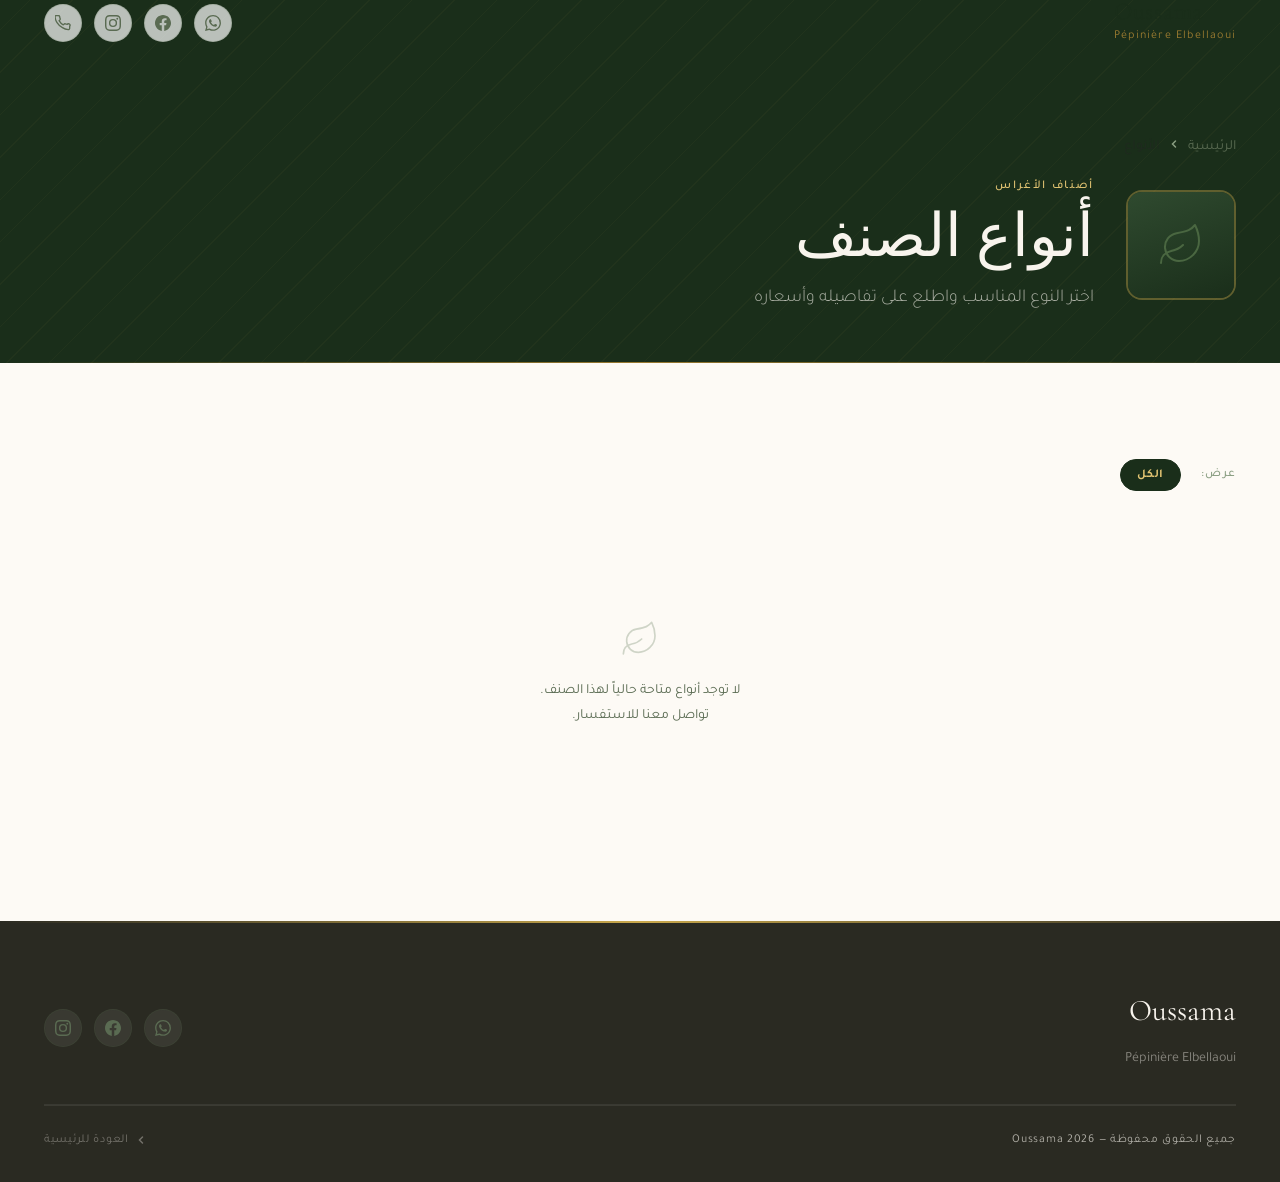
<file: tree.html>
<!DOCTYPE html>
<html lang="ar" dir="rtl">
<head><meta charset="UTF-8"/><meta name="viewport" content="width=device-width,initial-scale=1.0"/>
<script>
  (function(){
    var slug='tree';
    fetch('template.html').then(r=>r.text()).then(function(html){
      document.open();document.write(html);document.close();
      var t=setInterval(function(){
        if(typeof initCategoryPage==='function'){clearInterval(t);initCategoryPage(slug);}
      },50);
    });
  })();
</script>
</head><body></body></html>
</file>
<file: assets/images/style.css>
/* ============================================================
   ALMANARA NURSERY — Design System
   الهوية البصرية الكاملة لمتجر الأغراس
   ============================================================ */

/* --- Google Fonts Import --- */
@import url('https://fonts.googleapis.com/css2?family=Playfair+Display:ital,wght@0,400;0,500;0,600;0,700;1,400;1,600&family=Tajawal:wght@300;400;500;700&family=Cormorant+Garamond:ital,wght@0,300;0,400;0,600;1,300;1,400&display=swap');

/* ============================================================
   DESIGN TOKENS — CSS Variables
   ============================================================ */
:root {
  /* Core Palette */
  --color-forest:        #1a2e1a;   /* أخضر الغابة العميق */
  --color-forest-mid:    #243824;   /* أخضر متوسط */
  --color-forest-light:  #2f4a2f;   /* أخضر فاتح */
  --color-moss:          #4a6741;   /* أخضر الطحلب */
  --color-sage:          #7a9e6e;   /* أخضر مريمية */
  --color-sage-light:    #a8c49a;   /* أخضر مريمية فاتح */

  /* Gold Accent */
  --color-gold:          #c9a84c;   /* ذهبي دافئ */
  --color-gold-light:    #e2c472;   /* ذهبي فاتح */
  --color-gold-pale:     #f0dda0;   /* ذهبي شاحب */
  --color-gold-dark:     #9a7a30;   /* ذهبي غامق */

  /* Neutrals */
  --color-ivory:         #f8f4ed;   /* عاجي دافئ */
  --color-ivory-dark:    #ede8de;   /* عاجي غامق */
  --color-parchment:     #e8dfc8;   /* رق */
  --color-warm-white:    #fdfaf5;   /* أبيض دافئ */
  --color-charcoal:      #2a2a22;   /* فحمي */
  --color-charcoal-soft: #3d3d30;   /* فحمي ناعم */
  --color-text-main:     #1e2a1e;   /* نص رئيسي */
  --color-text-muted:    #5a6b52;   /* نص خافت */
  --color-text-light:    #8a9e82;   /* نص فاتح */

  /* WhatsApp / Social */
  --color-whatsapp:      #25d366;
  --color-facebook:      #1877f2;
  --color-instagram:     #e1306c;
  --color-phone:         #2a7ae2;

  /* Semantic */
  --color-surface:       var(--color-warm-white);
  --color-surface-alt:   var(--color-ivory);
  --color-border:        rgba(74, 103, 65, 0.18);
  --color-border-gold:   rgba(201, 168, 76, 0.35);
  --color-shadow:        rgba(26, 46, 26, 0.12);
  --color-shadow-deep:   rgba(26, 46, 26, 0.28);

  /* Typography */
  --font-display:        'Cormorant Garamond', 'Playfair Display', Georgia, serif;
  --font-heading:        'Playfair Display', Georgia, serif;
  --font-body:           'Tajawal', 'Segoe UI', sans-serif;

  /* Type Scale */
  --text-xs:    0.75rem;
  --text-sm:    0.875rem;
  --text-base:  1rem;
  --text-md:    1.125rem;
  --text-lg:    1.25rem;
  --text-xl:    1.5rem;
  --text-2xl:   1.875rem;
  --text-3xl:   2.25rem;
  --text-4xl:   3rem;
  --text-5xl:   3.75rem;
  --text-6xl:   4.5rem;

  /* Spacing */
  --space-1:   0.25rem;
  --space-2:   0.5rem;
  --space-3:   0.75rem;
  --space-4:   1rem;
  --space-5:   1.25rem;
  --space-6:   1.5rem;
  --space-8:   2rem;
  --space-10:  2.5rem;
  --space-12:  3rem;
  --space-16:  4rem;
  --space-20:  5rem;
  --space-24:  6rem;
  --space-32:  8rem;

  /* Borders & Radius */
  --radius-sm:   4px;
  --radius-md:   8px;
  --radius-lg:   16px;
  --radius-xl:   24px;
  --radius-full: 9999px;

  /* Shadows */
  --shadow-sm:   0 1px 4px var(--color-shadow);
  --shadow-md:   0 4px 16px var(--color-shadow);
  --shadow-lg:   0 8px 32px var(--color-shadow-deep);
  --shadow-xl:   0 16px 64px var(--color-shadow-deep);
  --shadow-gold: 0 4px 20px rgba(201, 168, 76, 0.25);

  /* Transitions */
  --transition-fast:   150ms cubic-bezier(0.4, 0, 0.2, 1);
  --transition-base:   300ms cubic-bezier(0.4, 0, 0.2, 1);
  --transition-slow:   500ms cubic-bezier(0.4, 0, 0.2, 1);
  --transition-spring: 400ms cubic-bezier(0.34, 1.56, 0.64, 1);

  /* Layout */
  --container-max:   1240px;
  --container-wide:  1440px;
  --nav-height:      72px;

  /* Z-index */
  --z-base:    1;
  --z-card:    10;
  --z-nav:     100;
  --z-modal:   1000;
  --z-overlay: 999;
}

/* ============================================================
   RESET & BASE
   ============================================================ */
*, *::before, *::after {
  box-sizing: border-box;
  margin: 0;
  padding: 0;
}

html {
  font-size: 16px;
  scroll-behavior: smooth;
  -webkit-text-size-adjust: 100%;
}

body {
  font-family: var(--font-body);
  font-size: var(--text-base);
  line-height: 1.7;
  color: var(--color-text-main);
  background-color: var(--color-surface);
  direction: rtl;
  text-align: right;
  -webkit-font-smoothing: antialiased;
  -moz-osx-font-smoothing: grayscale;
  overflow-x: hidden;
}

img {
  max-width: 100%;
  height: auto;
  display: block;
}

a {
  color: inherit;
  text-decoration: none;
}

ul, ol {
  list-style: none;
}

button {
  cursor: pointer;
  border: none;
  background: none;
  font-family: var(--font-body);
}

input, textarea, select {
  font-family: var(--font-body);
  font-size: var(--text-base);
}

/* ============================================================
   TYPOGRAPHY SYSTEM
   ============================================================ */

.t-display {
  font-family: var(--font-display);
  font-weight: 300;
  letter-spacing: 0.02em;
  line-height: 1.15;
}

.t-heading {
  font-family: var(--font-heading);
  font-weight: 600;
  line-height: 1.25;
}

.t-body {
  font-family: var(--font-body);
  font-weight: 400;
  line-height: 1.7;
}

.t-label {
  font-family: var(--font-body);
  font-weight: 500;
  font-size: var(--text-xs);
  letter-spacing: 0.12em;
  text-transform: uppercase;
}

.t-gold {
  color: var(--color-gold);
}

.t-muted {
  color: var(--color-text-muted);
}

/* ============================================================
   LAYOUT UTILITIES
   ============================================================ */

.container {
  width: 100%;
  max-width: var(--container-max);
  margin: 0 auto;
  padding: 0 var(--space-6);
}

.container--wide {
  max-width: var(--container-wide);
}

.section {
  padding: var(--space-24) 0;
}

.section--sm {
  padding: var(--space-16) 0;
}

.section--lg {
  padding: var(--space-32) 0;
}

/* ============================================================
   DECORATIVE ELEMENTS
   ============================================================ */

/* Ornamental divider */
.ornament {
  display: flex;
  align-items: center;
  gap: var(--space-4);
  justify-content: center;
  margin: var(--space-6) 0;
}

.ornament__line {
  flex: 1;
  height: 1px;
  background: linear-gradient(90deg, transparent, var(--color-gold-dark), transparent);
  max-width: 120px;
}

.ornament__icon {
  color: var(--color-gold);
  width: 20px;
  height: 20px;
  flex-shrink: 0;
}

/* Section label */
.section-label {
  display: inline-flex;
  align-items: center;
  gap: var(--space-3);
  font-family: var(--font-body);
  font-size: var(--text-xs);
  font-weight: 500;
  letter-spacing: 0.14em;
  text-transform: uppercase;
  color: var(--color-gold-dark);
  margin-bottom: var(--space-4);
}

.section-label::before,
.section-label::after {
  content: '';
  display: block;
  width: 24px;
  height: 1px;
  background: var(--color-gold);
}

/* Section title */
.section-title {
  font-family: var(--font-display);
  font-size: clamp(var(--text-2xl), 4vw, var(--text-4xl));
  font-weight: 400;
  color: var(--color-text-main);
  line-height: 1.2;
  margin-bottom: var(--space-4);
}

.section-title em {
  font-style: italic;
  color: var(--color-moss);
}

.section-subtitle {
  font-size: var(--text-md);
  color: var(--color-text-muted);
  font-weight: 300;
  max-width: 560px;
  margin: 0 auto;
  line-height: 1.8;
}

/* ============================================================
   NAVIGATION
   ============================================================ */

.nav {
  position: fixed;
  top: 0;
  right: 0;
  left: 0;
  height: var(--nav-height);
  z-index: var(--z-nav);
  transition: background var(--transition-base), box-shadow var(--transition-base);
}

.nav--scrolled {
  background: rgba(248, 244, 237, 0.97);
  backdrop-filter: blur(12px);
  -webkit-backdrop-filter: blur(12px);
  box-shadow: 0 1px 0 var(--color-border), var(--shadow-sm);
}

.nav__inner {
  height: 100%;
  display: flex;
  align-items: center;
  justify-content: space-between;
}

.nav__logo {
  display: flex;
  flex-direction: column;
  align-items: flex-end;
}

.nav__logo-name {
  font-family: var(--font-display);
  font-size: var(--text-xl);
  font-weight: 400;
  color: var(--color-forest);
  letter-spacing: 0.03em;
  line-height: 1;
}

.nav__logo-tagline {
  font-size: var(--text-xs);
  color: var(--color-gold-dark);
  letter-spacing: 0.1em;
  font-weight: 400;
  margin-top: 2px;
}

.nav__social {
  display: flex;
  align-items: center;
  gap: var(--space-3);
}

/* ============================================================
   SOCIAL ICON BUTTONS
   ============================================================ */

.social-btn {
  display: inline-flex;
  align-items: center;
  justify-content: center;
  width: 38px;
  height: 38px;
  border-radius: var(--radius-full);
  border: 1px solid var(--color-border);
  color: var(--color-text-muted);
  background: rgba(255,255,255,0.7);
  transition: all var(--transition-base);
  position: relative;
  overflow: hidden;
}

.social-btn svg {
  width: 16px;
  height: 16px;
  position: relative;
  z-index: 1;
}

.social-btn::before {
  content: '';
  position: absolute;
  inset: 0;
  opacity: 0;
  transition: opacity var(--transition-base);
  border-radius: inherit;
}

.social-btn:hover {
  transform: translateY(-2px);
  box-shadow: var(--shadow-md);
  border-color: transparent;
  color: white;
}

.social-btn--whatsapp::before { background: var(--color-whatsapp); }
.social-btn--facebook::before { background: var(--color-facebook); }
.social-btn--instagram::before {
  background: linear-gradient(45deg, #f09433, #e6683c, #dc2743, #cc2366, #bc1888);
}
.social-btn--phone::before { background: var(--color-phone); }

.social-btn:hover::before { opacity: 1; }

/* Large social buttons for product modal */
.social-btn--lg {
  width: auto;
  height: 46px;
  padding: 0 var(--space-5);
  border-radius: var(--radius-md);
  gap: var(--space-2);
  font-size: var(--text-sm);
  font-weight: 500;
  font-family: var(--font-body);
  border: none;
  color: white;
}

.social-btn--lg svg {
  width: 18px;
  height: 18px;
}

.social-btn--lg.social-btn--whatsapp {
  background: var(--color-whatsapp);
}
.social-btn--lg.social-btn--facebook {
  background: var(--color-facebook);
}
.social-btn--lg.social-btn--instagram {
  background: linear-gradient(45deg, #f09433, #e6683c, #dc2743, #cc2366, #bc1888);
}
.social-btn--lg.social-btn--phone {
  background: var(--color-phone);
}

.social-btn--lg:hover {
  transform: translateY(-2px);
  box-shadow: var(--shadow-md);
  filter: brightness(1.08);
}

/* ============================================================
   HERO SECTION
   ============================================================ */

.hero {
  min-height: 100vh;
  display: flex;
  align-items: center;
  position: relative;
  overflow: hidden;
  background-color: var(--color-forest);
}

.hero__bg {
  position: absolute;
  inset: 0;
  z-index: 0;
}

.hero__bg-img {
  width: 100%;
  height: 100%;
  object-fit: cover;
  opacity: 0.35;
  filter: saturate(0.7);
}

.hero__bg-gradient {
  position: absolute;
  inset: 0;
  background: linear-gradient(
    135deg,
    rgba(26, 46, 26, 0.85) 0%,
    rgba(26, 46, 26, 0.55) 50%,
    rgba(36, 56, 36, 0.75) 100%
  );
}

/* Subtle botanical pattern overlay */
.hero__bg-pattern {
  position: absolute;
  inset: 0;
  opacity: 0.04;
  background-image:
    radial-gradient(circle at 20% 50%, var(--color-sage) 1px, transparent 1px),
    radial-gradient(circle at 80% 20%, var(--color-gold) 1px, transparent 1px),
    radial-gradient(circle at 60% 80%, var(--color-sage) 1px, transparent 1px);
  background-size: 60px 60px, 80px 80px, 50px 50px;
}

.hero__content {
  position: relative;
  z-index: 1;
  text-align: center;
  padding: var(--space-32) var(--space-6);
  width: 100%;
}

.hero__badge {
  display: inline-flex;
  align-items: center;
  gap: var(--space-3);
  background: rgba(201, 168, 76, 0.15);
  border: 1px solid rgba(201, 168, 76, 0.4);
  border-radius: var(--radius-full);
  padding: var(--space-2) var(--space-5);
  font-size: var(--text-xs);
  letter-spacing: 0.12em;
  color: var(--color-gold-pale);
  margin-bottom: var(--space-8);
  backdrop-filter: blur(8px);
}

.hero__badge-dot {
  width: 6px;
  height: 6px;
  border-radius: 50%;
  background: var(--color-gold);
  animation: pulse-dot 2s ease-in-out infinite;
}

@keyframes pulse-dot {
  0%, 100% { opacity: 1; transform: scale(1); }
  50% { opacity: 0.5; transform: scale(0.8); }
}

.hero__title {
  font-family: var(--font-display);
  font-size: clamp(var(--text-4xl), 8vw, var(--text-6xl));
  font-weight: 300;
  color: var(--color-ivory);
  line-height: 1.1;
  margin-bottom: var(--space-4);
  letter-spacing: 0.02em;
}

.hero__title em {
  font-style: italic;
  color: var(--color-gold-light);
  display: block;
}

.hero__subtitle {
  font-size: clamp(var(--text-base), 2vw, var(--text-lg));
  color: rgba(248, 244, 237, 0.72);
  font-weight: 300;
  max-width: 520px;
  margin: 0 auto var(--space-10);
  line-height: 1.8;
}

.hero__cta {
  display: inline-flex;
  align-items: center;
  gap: var(--space-3);
  background: var(--color-gold);
  color: var(--color-forest);
  padding: var(--space-4) var(--space-8);
  border-radius: var(--radius-full);
  font-weight: 700;
  font-size: var(--text-sm);
  letter-spacing: 0.06em;
  transition: all var(--transition-spring);
  box-shadow: var(--shadow-gold);
}

.hero__cta:hover {
  background: var(--color-gold-light);
  transform: translateY(-3px);
  box-shadow: 0 8px 32px rgba(201, 168, 76, 0.4);
}

.hero__cta svg {
  width: 16px;
  height: 16px;
  transition: transform var(--transition-base);
}

.hero__cta:hover svg {
  transform: translateX(-4px);
}

.hero__scroll-hint {
  position: absolute;
  bottom: var(--space-8);
  left: 50%;
  transform: translateX(-50%);
  display: flex;
  flex-direction: column;
  align-items: center;
  gap: var(--space-2);
  color: rgba(248, 244, 237, 0.45);
  font-size: var(--text-xs);
  letter-spacing: 0.1em;
  animation: float-hint 3s ease-in-out infinite;
}

.hero__scroll-line {
  width: 1px;
  height: 40px;
  background: linear-gradient(to bottom, rgba(201, 168, 76, 0.6), transparent);
}

@keyframes float-hint {
  0%, 100% { transform: translateX(-50%) translateY(0); }
  50% { transform: translateX(-50%) translateY(8px); }
}

/* ============================================================
   ABOUT / OWNER SECTION
   ============================================================ */

.about {
  background: var(--color-forest);
  color: var(--color-ivory);
  position: relative;
  overflow: hidden;
}

.about::before {
  content: '';
  position: absolute;
  top: 0;
  left: 0;
  right: 0;
  height: 1px;
  background: linear-gradient(90deg, transparent, var(--color-gold-dark), transparent);
}

.about::after {
  content: '';
  position: absolute;
  bottom: 0;
  left: 0;
  right: 0;
  height: 1px;
  background: linear-gradient(90deg, transparent, var(--color-gold-dark), transparent);
}

.about__pattern {
  position: absolute;
  inset: 0;
  opacity: 0.03;
  background-image: repeating-linear-gradient(
    45deg,
    var(--color-gold) 0px,
    var(--color-gold) 1px,
    transparent 1px,
    transparent 40px
  );
}

.about__inner {
  position: relative;
  z-index: 1;
  display: grid;
  grid-template-columns: 1fr 1.2fr;
  gap: var(--space-16);
  align-items: center;
}

.about__image-wrap {
  position: relative;
}

.about__image-frame {
  position: relative;
  border-radius: var(--radius-lg);
  overflow: hidden;
  aspect-ratio: 4/5;
}

.about__image-frame::before {
  content: '';
  position: absolute;
  inset: -2px;
  border-radius: inherit;
  background: linear-gradient(135deg, var(--color-gold), transparent, var(--color-gold));
  z-index: 0;
  opacity: 0.5;
}

.about__image {
  width: 100%;
  height: 100%;
  object-fit: cover;
  border-radius: inherit;
  position: relative;
  z-index: 1;
  filter: saturate(0.85);
}

.about__badge-float {
  position: absolute;
  bottom: var(--space-6);
  right: calc(-1 * var(--space-6));
  background: var(--color-gold);
  color: var(--color-forest);
  border-radius: var(--radius-md);
  padding: var(--space-4) var(--space-5);
  text-align: center;
  box-shadow: var(--shadow-lg);
  z-index: 2;
}

.about__badge-float .number {
  font-family: var(--font-display);
  font-size: var(--text-3xl);
  font-weight: 600;
  line-height: 1;
  display: block;
}

.about__badge-float .label {
  font-size: var(--text-xs);
  font-weight: 500;
  letter-spacing: 0.08em;
  display: block;
  margin-top: 2px;
}

.about__label {
  color: var(--color-gold-light);
  font-size: var(--text-xs);
  letter-spacing: 0.14em;
  text-transform: uppercase;
  font-weight: 500;
  margin-bottom: var(--space-4);
  display: flex;
  align-items: center;
  gap: var(--space-3);
}

.about__label::before {
  content: '';
  display: block;
  width: 24px;
  height: 1px;
  background: var(--color-gold);
}

.about__title {
  font-family: var(--font-display);
  font-size: clamp(var(--text-2xl), 4vw, var(--text-4xl));
  font-weight: 300;
  line-height: 1.2;
  color: var(--color-ivory);
  margin-bottom: var(--space-6);
}

.about__title em {
  font-style: italic;
  color: var(--color-gold-light);
}

.about__text {
  color: rgba(248, 244, 237, 0.72);
  font-weight: 300;
  line-height: 1.9;
  font-size: var(--text-md);
  margin-bottom: var(--space-8);
}

.about__stats {
  display: grid;
  grid-template-columns: repeat(3, 1fr);
  gap: var(--space-6);
  padding-top: var(--space-6);
  border-top: 1px solid rgba(201, 168, 76, 0.2);
}

.about__stat-number {
  font-family: var(--font-display);
  font-size: var(--text-3xl);
  font-weight: 400;
  color: var(--color-gold-light);
  line-height: 1;
  display: block;
}

.about__stat-label {
  font-size: var(--text-xs);
  color: rgba(248, 244, 237, 0.55);
  letter-spacing: 0.08em;
  margin-top: var(--space-1);
  display: block;
}

/* ============================================================
   PRODUCTS GRID
   ============================================================ */

.products {
  background: var(--color-surface);
}

.products__header {
  text-align: center;
  margin-bottom: var(--space-16);
}

.products__grid {
  display: grid;
  grid-template-columns: repeat(auto-fill, minmax(220px, 1fr));
  gap: var(--space-6);
}

/* ============================================================
   PRODUCT CARD
   ============================================================ */

.card {
  position: relative;
  border-radius: var(--radius-lg);
  overflow: hidden;
  background: var(--color-warm-white);
  border: 1px solid var(--color-border);
  cursor: pointer;
  transition: all var(--transition-base);
  group: true;
}

.card:hover {
  transform: translateY(-6px);
  box-shadow: var(--shadow-xl);
  border-color: var(--color-border-gold);
}

.card__image-wrap {
  position: relative;
  aspect-ratio: 3/4;
  overflow: hidden;
  background: var(--color-ivory-dark);
}

.card__image {
  width: 100%;
  height: 100%;
  object-fit: cover;
  transition: transform var(--transition-slow);
  filter: saturate(0.9);
}

.card:hover .card__image {
  transform: scale(1.07);
  filter: saturate(1.05);
}

.card__overlay {
  position: absolute;
  inset: 0;
  background: linear-gradient(
    to top,
    rgba(26, 46, 26, 0.65) 0%,
    rgba(26, 46, 26, 0.1) 50%,
    transparent 100%
  );
  opacity: 0;
  transition: opacity var(--transition-base);
}

.card:hover .card__overlay {
  opacity: 1;
}

.card__view-hint {
  position: absolute;
  bottom: var(--space-4);
  left: 50%;
  transform: translateX(-50%) translateY(8px);
  opacity: 0;
  transition: all var(--transition-base);
  display: flex;
  align-items: center;
  gap: var(--space-2);
  background: rgba(201, 168, 76, 0.95);
  color: var(--color-forest);
  padding: var(--space-2) var(--space-4);
  border-radius: var(--radius-full);
  font-size: var(--text-xs);
  font-weight: 600;
  letter-spacing: 0.06em;
  white-space: nowrap;
}

.card__view-hint svg {
  width: 12px;
  height: 12px;
}

.card:hover .card__view-hint {
  opacity: 1;
  transform: translateX(-50%) translateY(0);
}

.card__badge {
  position: absolute;
  top: var(--space-3);
  right: var(--space-3);
  background: var(--color-forest);
  color: var(--color-gold-light);
  font-size: 10px;
  font-weight: 600;
  letter-spacing: 0.1em;
  padding: 3px var(--space-3);
  border-radius: var(--radius-full);
  border: 1px solid rgba(201, 168, 76, 0.3);
}

.card__body {
  padding: var(--space-4) var(--space-5);
}

.card__name {
  font-family: var(--font-display);
  font-size: var(--text-lg);
  font-weight: 400;
  color: var(--color-text-main);
  margin-bottom: var(--space-1);
  line-height: 1.3;
}

.card__meta {
  font-size: var(--text-xs);
  color: var(--color-text-light);
  letter-spacing: 0.06em;
  display: flex;
  align-items: center;
  gap: var(--space-2);
}

.card__meta-dot {
  width: 3px;
  height: 3px;
  border-radius: 50%;
  background: var(--color-gold);
  display: inline-block;
}

.card__arrow {
  position: absolute;
  bottom: var(--space-4);
  left: var(--space-5);
  width: 28px;
  height: 28px;
  border-radius: 50%;
  background: var(--color-ivory-dark);
  display: flex;
  align-items: center;
  justify-content: center;
  transition: all var(--transition-base);
}

.card__arrow svg {
  width: 12px;
  height: 12px;
  color: var(--color-text-muted);
  transition: all var(--transition-base);
}

.card:hover .card__arrow {
  background: var(--color-gold);
}

.card:hover .card__arrow svg {
  color: var(--color-forest);
  transform: translateX(-3px);
}

/* ============================================================
   VARIETY CARDS (category page)
   ============================================================ */

.variety-grid {
  display: grid;
  grid-template-columns: repeat(auto-fill, minmax(260px, 1fr));
  gap: var(--space-6);
}

.variety-card {
  background: var(--color-warm-white);
  border-radius: var(--radius-lg);
  border: 1px solid var(--color-border);
  overflow: hidden;
  cursor: pointer;
  transition: all var(--transition-base);
}

.variety-card:hover {
  transform: translateY(-5px);
  box-shadow: var(--shadow-xl);
  border-color: var(--color-border-gold);
}

.variety-card__image-wrap {
  aspect-ratio: 1/1;
  overflow: hidden;
  background: var(--color-ivory-dark);
  position: relative;
}

.variety-card__image {
  width: 100%;
  height: 100%;
  object-fit: cover;
  transition: transform var(--transition-slow);
}

.variety-card:hover .variety-card__image {
  transform: scale(1.06);
}

.variety-card__body {
  padding: var(--space-5);
}

.variety-card__name {
  font-family: var(--font-display);
  font-size: var(--text-xl);
  font-weight: 400;
  margin-bottom: var(--space-2);
  color: var(--color-text-main);
}

.variety-card__purpose {
  font-size: var(--text-sm);
  color: var(--color-text-muted);
  margin-bottom: var(--space-4);
  line-height: 1.6;
}

.variety-card__price-row {
  display: flex;
  align-items: center;
  justify-content: space-between;
}

.variety-card__price-from {
  font-size: var(--text-xs);
  color: var(--color-text-light);
  letter-spacing: 0.06em;
}

.variety-card__price-value {
  font-family: var(--font-display);
  font-size: var(--text-xl);
  color: var(--color-gold-dark);
  font-weight: 600;
}

.variety-card__price-currency {
  font-size: var(--text-xs);
  color: var(--color-text-muted);
  margin-right: var(--space-1);
}

/* ============================================================
   MODAL
   ============================================================ */

.modal-overlay {
  position: fixed;
  inset: 0;
  background: rgba(26, 46, 26, 0.75);
  backdrop-filter: blur(6px);
  -webkit-backdrop-filter: blur(6px);
  z-index: var(--z-overlay);
  display: flex;
  align-items: center;
  justify-content: center;
  padding: var(--space-6);
  opacity: 0;
  pointer-events: none;
  transition: opacity var(--transition-base);
}

.modal-overlay.is-open {
  opacity: 1;
  pointer-events: all;
}

.modal {
  background: var(--color-warm-white);
  border-radius: var(--radius-xl);
  max-width: 760px;
  width: 100%;
  max-height: 90vh;
  overflow-y: auto;
  position: relative;
  z-index: var(--z-modal);
  transform: translateY(20px) scale(0.97);
  transition: transform var(--transition-spring);
  box-shadow: var(--shadow-xl);
  border: 1px solid var(--color-border-gold);
}

.modal-overlay.is-open .modal {
  transform: translateY(0) scale(1);
}

.modal__close {
  position: absolute;
  top: var(--space-4);
  left: var(--space-4);
  width: 36px;
  height: 36px;
  border-radius: 50%;
  background: var(--color-ivory-dark);
  display: flex;
  align-items: center;
  justify-content: center;
  cursor: pointer;
  transition: all var(--transition-base);
  z-index: 1;
  border: none;
}

.modal__close:hover {
  background: var(--color-forest);
  color: white;
}

.modal__close svg {
  width: 14px;
  height: 14px;
}

.modal__layout {
  display: grid;
  grid-template-columns: 1fr 1fr;
}

.modal__image-side {
  position: relative;
  min-height: 400px;
}

.modal__image {
  width: 100%;
  height: 100%;
  object-fit: cover;
  border-radius: var(--radius-xl) 0 0 var(--radius-xl);
}

.modal__content-side {
  padding: var(--space-8);
  display: flex;
  flex-direction: column;
}

.modal__category-tag {
  display: inline-flex;
  align-items: center;
  gap: var(--space-2);
  font-size: var(--text-xs);
  color: var(--color-moss);
  letter-spacing: 0.1em;
  font-weight: 500;
  margin-bottom: var(--space-3);
}

.modal__name {
  font-family: var(--font-display);
  font-size: var(--text-3xl);
  font-weight: 400;
  color: var(--color-text-main);
  line-height: 1.2;
  margin-bottom: var(--space-2);
}

.modal__purpose {
  font-size: var(--text-sm);
  color: var(--color-text-muted);
  line-height: 1.7;
  margin-bottom: var(--space-6);
  padding-bottom: var(--space-6);
  border-bottom: 1px solid var(--color-border);
}

.modal__details {
  display: grid;
  grid-template-columns: 1fr 1fr;
  gap: var(--space-4);
  margin-bottom: var(--space-6);
}

.modal__detail-item {
  background: var(--color-ivory);
  border-radius: var(--radius-md);
  padding: var(--space-3) var(--space-4);
}

.modal__detail-label {
  font-size: var(--text-xs);
  color: var(--color-text-light);
  letter-spacing: 0.08em;
  display: block;
  margin-bottom: var(--space-1);
}

.modal__detail-value {
  font-family: var(--font-display);
  font-size: var(--text-lg);
  color: var(--color-text-main);
  font-weight: 500;
}

/* Price by size table */
.modal__sizes {
  margin-bottom: var(--space-6);
}

.modal__sizes-title {
  font-size: var(--text-xs);
  letter-spacing: 0.1em;
  color: var(--color-text-muted);
  font-weight: 600;
  margin-bottom: var(--space-3);
  text-transform: uppercase;
}

.modal__size-list {
  display: flex;
  flex-direction: column;
  gap: var(--space-2);
}

.modal__size-item {
  display: flex;
  align-items: center;
  justify-content: space-between;
  padding: var(--space-3) var(--space-4);
  background: var(--color-ivory);
  border-radius: var(--radius-md);
  border: 1px solid transparent;
  cursor: pointer;
  transition: all var(--transition-fast);
}

.modal__size-item:hover,
.modal__size-item.is-selected {
  border-color: var(--color-gold);
  background: rgba(201, 168, 76, 0.07);
}

.modal__size-height {
  font-size: var(--text-sm);
  color: var(--color-text-main);
  font-weight: 500;
}

.modal__size-price {
  font-family: var(--font-display);
  font-size: var(--text-lg);
  color: var(--color-gold-dark);
  font-weight: 600;
}

.modal__size-currency {
  font-size: var(--text-xs);
  color: var(--color-text-muted);
}

.modal__order-title {
  font-size: var(--text-xs);
  letter-spacing: 0.1em;
  color: var(--color-text-muted);
  font-weight: 600;
  margin-bottom: var(--space-3);
  text-transform: uppercase;
}

.modal__order-btns {
  display: grid;
  grid-template-columns: 1fr 1fr;
  gap: var(--space-2);
  margin-top: auto;
}

/* ============================================================
   BREADCRUMB
   ============================================================ */

.breadcrumb {
  display: flex;
  align-items: center;
  gap: var(--space-2);
  font-size: var(--text-sm);
  color: var(--color-text-muted);
  padding: var(--space-4) 0;
}

.breadcrumb__item a:hover {
  color: var(--color-moss);
}

.breadcrumb__separator {
  color: var(--color-text-light);
  font-size: var(--text-xs);
}

.breadcrumb__current {
  color: var(--color-text-main);
  font-weight: 500;
}

/* ============================================================
   CATEGORY PAGE HERO (mini)
   ============================================================ */

.category-hero {
  background: var(--color-forest);
  padding: calc(var(--nav-height) + var(--space-12)) 0 var(--space-12);
  position: relative;
  overflow: hidden;
}

.category-hero::after {
  content: '';
  position: absolute;
  bottom: 0;
  left: 0;
  right: 0;
  height: 1px;
  background: linear-gradient(90deg, transparent, var(--color-gold-dark), transparent);
}

.category-hero__pattern {
  position: absolute;
  inset: 0;
  opacity: 0.04;
  background-image: repeating-linear-gradient(
    -45deg,
    var(--color-gold) 0px,
    var(--color-gold) 1px,
    transparent 1px,
    transparent 30px
  );
}

.category-hero__inner {
  position: relative;
  z-index: 1;
  display: flex;
  align-items: center;
  gap: var(--space-8);
}

.category-hero__image {
  width: 120px;
  height: 120px;
  border-radius: var(--radius-lg);
  object-fit: cover;
  border: 2px solid rgba(201, 168, 76, 0.4);
  flex-shrink: 0;
}

.category-hero__text {
  flex: 1;
}

.category-hero__label {
  font-size: var(--text-xs);
  color: var(--color-gold-light);
  letter-spacing: 0.14em;
  text-transform: uppercase;
  font-weight: 500;
  margin-bottom: var(--space-2);
}

.category-hero__title {
  font-family: var(--font-display);
  font-size: clamp(var(--text-3xl), 5vw, var(--text-5xl));
  font-weight: 300;
  color: var(--color-ivory);
  line-height: 1.1;
  margin-bottom: var(--space-3);
}

.category-hero__desc {
  font-size: var(--text-md);
  color: rgba(248, 244, 237, 0.65);
  font-weight: 300;
  max-width: 540px;
  line-height: 1.8;
}

/* ============================================================
   FOOTER
   ============================================================ */

.footer {
  background: var(--color-charcoal);
  color: rgba(248, 244, 237, 0.65);
  padding: var(--space-16) 0 var(--space-8);
  position: relative;
}

.footer::before {
  content: '';
  position: absolute;
  top: 0;
  left: 0;
  right: 0;
  height: 2px;
  background: linear-gradient(90deg, transparent, var(--color-gold), transparent);
}

.footer__grid {
  display: grid;
  grid-template-columns: 1.5fr 1fr 1fr;
  gap: var(--space-12);
  margin-bottom: var(--space-12);
}

.footer__brand-name {
  font-family: var(--font-display);
  font-size: var(--text-2xl);
  font-weight: 400;
  color: var(--color-ivory);
  margin-bottom: var(--space-3);
}

.footer__brand-desc {
  font-size: var(--text-sm);
  line-height: 1.8;
  font-weight: 300;
  margin-bottom: var(--space-6);
}

.footer__social {
  display: flex;
  gap: var(--space-3);
}

.footer__col-title {
  font-size: var(--text-xs);
  letter-spacing: 0.12em;
  text-transform: uppercase;
  color: var(--color-gold);
  font-weight: 600;
  margin-bottom: var(--space-5);
}

.footer__links {
  display: flex;
  flex-direction: column;
  gap: var(--space-3);
}

.footer__link {
  font-size: var(--text-sm);
  transition: color var(--transition-fast);
  font-weight: 300;
}

.footer__link:hover {
  color: var(--color-ivory);
}

.footer__bottom {
  padding-top: var(--space-8);
  border-top: 1px solid rgba(255,255,255,0.08);
  display: flex;
  align-items: center;
  justify-content: space-between;
  font-size: var(--text-xs);
  letter-spacing: 0.06em;
}

.footer__credit {
  color: rgba(248, 244, 237, 0.35);
}

/* ============================================================
   BUTTONS
   ============================================================ */

.btn {
  display: inline-flex;
  align-items: center;
  justify-content: center;
  gap: var(--space-2);
  padding: var(--space-3) var(--space-6);
  border-radius: var(--radius-full);
  font-family: var(--font-body);
  font-size: var(--text-sm);
  font-weight: 600;
  letter-spacing: 0.04em;
  transition: all var(--transition-base);
  cursor: pointer;
  border: none;
}

.btn--primary {
  background: var(--color-forest);
  color: var(--color-ivory);
}

.btn--primary:hover {
  background: var(--color-forest-light);
  transform: translateY(-2px);
  box-shadow: var(--shadow-md);
}

.btn--gold {
  background: var(--color-gold);
  color: var(--color-forest);
}

.btn--gold:hover {
  background: var(--color-gold-light);
  transform: translateY(-2px);
  box-shadow: var(--shadow-gold);
}

.btn--outline {
  background: transparent;
  color: var(--color-text-main);
  border: 1.5px solid var(--color-border);
}

.btn--outline:hover {
  border-color: var(--color-forest);
  color: var(--color-forest);
  transform: translateY(-2px);
}

.btn svg {
  width: 16px;
  height: 16px;
}

/* ============================================================
   LOADING SKELETON
   ============================================================ */

.skeleton {
  background: linear-gradient(
    90deg,
    var(--color-ivory-dark) 25%,
    var(--color-parchment) 50%,
    var(--color-ivory-dark) 75%
  );
  background-size: 200% 100%;
  animation: skeleton-shine 1.6s ease-in-out infinite;
  border-radius: var(--radius-md);
}

@keyframes skeleton-shine {
  0% { background-position: 200% 0; }
  100% { background-position: -200% 0; }
}

/* ============================================================
   PAGE ENTER ANIMATIONS
   ============================================================ */

.fade-up {
  opacity: 0;
  transform: translateY(24px);
  animation: fade-up var(--transition-slow) forwards;
}

.fade-up-delay-1 { animation-delay: 100ms; }
.fade-up-delay-2 { animation-delay: 200ms; }
.fade-up-delay-3 { animation-delay: 300ms; }
.fade-up-delay-4 { animation-delay: 400ms; }

@keyframes fade-up {
  to {
    opacity: 1;
    transform: translateY(0);
  }
}

/* Staggered cards */
.card--stagger { opacity: 0; transform: translateY(20px); }
.card--visible {
  animation: fade-up 400ms forwards;
}

/* ============================================================
   SCROLL REVEAL (JS-driven)
   ============================================================ */

.reveal {
  opacity: 0;
  transform: translateY(30px);
  transition: opacity 600ms ease, transform 600ms ease;
}

.reveal.is-visible {
  opacity: 1;
  transform: translateY(0);
}

/* ============================================================
   NOTIFICATION / TOAST
   ============================================================ */

.toast {
  position: fixed;
  bottom: var(--space-6);
  left: 50%;
  transform: translateX(-50%) translateY(20px);
  background: var(--color-forest);
  color: var(--color-ivory);
  padding: var(--space-3) var(--space-6);
  border-radius: var(--radius-full);
  font-size: var(--text-sm);
  font-weight: 500;
  box-shadow: var(--shadow-lg);
  z-index: 9999;
  opacity: 0;
  transition: all var(--transition-base);
  white-space: nowrap;
  border: 1px solid rgba(201, 168, 76, 0.3);
}

.toast.is-show {
  opacity: 1;
  transform: translateX(-50%) translateY(0);
}

/* ============================================================
   EMPTY STATE
   ============================================================ */

.empty-state {
  text-align: center;
  padding: var(--space-24) var(--space-6);
  color: var(--color-text-muted);
}

.empty-state__icon {
  width: 64px;
  height: 64px;
  margin: 0 auto var(--space-6);
  opacity: 0.35;
}

.empty-state__title {
  font-family: var(--font-display);
  font-size: var(--text-2xl);
  color: var(--color-text-main);
  margin-bottom: var(--space-3);
}

.empty-state__text {
  font-size: var(--text-sm);
  line-height: 1.7;
  max-width: 360px;
  margin: 0 auto;
}

/* ============================================================
   RESPONSIVE
   ============================================================ */

@media (max-width: 1024px) {
  .about__inner {
    grid-template-columns: 1fr;
    gap: var(--space-12);
  }

  .about__image-wrap {
    max-width: 440px;
    margin: 0 auto;
  }

  .about__badge-float {
    right: var(--space-4);
  }

  .footer__grid {
    grid-template-columns: 1fr 1fr;
    gap: var(--space-8);
  }
}

@media (max-width: 768px) {
  :root {
    --nav-height: 64px;
  }

  .products__grid {
    grid-template-columns: repeat(2, 1fr);
    gap: var(--space-4);
  }

  .modal__layout {
    grid-template-columns: 1fr;
  }

  .modal__image-side {
    min-height: 260px;
  }

  .modal__image {
    border-radius: var(--radius-xl) var(--radius-xl) 0 0;
  }

  .modal__content-side {
    padding: var(--space-6);
  }

  .modal__details {
    grid-template-columns: 1fr 1fr;
  }

  .modal__order-btns {
    grid-template-columns: 1fr;
  }

  .category-hero__inner {
    flex-direction: column;
    text-align: center;
    gap: var(--space-5);
  }

  .footer__grid {
    grid-template-columns: 1fr;
    gap: var(--space-8);
  }

  .footer__bottom {
    flex-direction: column;
    gap: var(--space-3);
    text-align: center;
  }

  .about__stats {
    grid-template-columns: repeat(3, 1fr);
  }

  .variety-grid {
    grid-template-columns: repeat(2, 1fr);
  }
}

@media (max-width: 480px) {
  .container {
    padding: 0 var(--space-4);
  }

  .products__grid {
    grid-template-columns: repeat(2, 1fr);
    gap: var(--space-3);
  }

  .variety-grid {
    grid-template-columns: 1fr;
  }

  .modal {
    border-radius: var(--radius-lg);
  }

  .hero__title {
    font-size: var(--text-3xl);
  }

  .about__stats {
    grid-template-columns: 1fr;
    gap: var(--space-4);
  }
}

/* ============================================================
   ADMIN PANEL STYLES
   ============================================================ */

.admin-body {
  background: var(--color-charcoal);
  color: var(--color-ivory);
  min-height: 100vh;
}

.admin-nav {
  background: rgba(26, 46, 26, 0.95);
  border-bottom: 1px solid rgba(201, 168, 76, 0.2);
  padding: var(--space-4) var(--space-8);
  display: flex;
  align-items: center;
  justify-content: space-between;
  position: sticky;
  top: 0;
  z-index: var(--z-nav);
  backdrop-filter: blur(12px);
}

.admin-logo {
  font-family: var(--font-display);
  font-size: var(--text-xl);
  color: var(--color-gold-light);
  display: flex;
  align-items: center;
  gap: var(--space-3);
}

.admin-logo-dot {
  width: 8px;
  height: 8px;
  border-radius: 50%;
  background: var(--color-gold);
  animation: pulse-dot 2s ease-in-out infinite;
}

.admin-layout {
  display: grid;
  grid-template-columns: 240px 1fr;
  min-height: calc(100vh - 65px);
}

.admin-sidebar {
  background: rgba(26, 46, 26, 0.7);
  border-left: 1px solid rgba(201, 168, 76, 0.15);
  padding: var(--space-6) 0;
  position: sticky;
  top: 65px;
  height: calc(100vh - 65px);
  overflow-y: auto;
}

.admin-sidebar-section {
  padding: 0 var(--space-4);
  margin-bottom: var(--space-6);
}

.admin-sidebar-label {
  font-size: 10px;
  letter-spacing: 0.14em;
  text-transform: uppercase;
  color: rgba(201, 168, 76, 0.6);
  font-weight: 600;
  padding: 0 var(--space-3);
  margin-bottom: var(--space-3);
}

.admin-nav-item {
  display: flex;
  align-items: center;
  gap: var(--space-3);
  padding: var(--space-3) var(--space-3);
  border-radius: var(--radius-md);
  cursor: pointer;
  transition: all var(--transition-fast);
  font-size: var(--text-sm);
  color: rgba(248, 244, 237, 0.65);
  font-weight: 400;
  border: none;
  background: none;
  width: 100%;
  text-align: right;
}

.admin-nav-item svg {
  width: 16px;
  height: 16px;
  flex-shrink: 0;
  opacity: 0.7;
}

.admin-nav-item:hover {
  background: rgba(201, 168, 76, 0.1);
  color: var(--color-ivory);
}

.admin-nav-item.is-active {
  background: rgba(201, 168, 76, 0.15);
  color: var(--color-gold-light);
  font-weight: 500;
}

.admin-nav-item.is-active svg {
  opacity: 1;
  color: var(--color-gold);
}

.admin-main {
  padding: var(--space-8);
  overflow-y: auto;
}

.admin-section {
  display: none;
}

.admin-section.is-active {
  display: block;
}

.admin-section-title {
  font-family: var(--font-display);
  font-size: var(--text-2xl);
  color: var(--color-ivory);
  font-weight: 400;
  margin-bottom: var(--space-2);
}

.admin-section-subtitle {
  font-size: var(--text-sm);
  color: rgba(248, 244, 237, 0.5);
  margin-bottom: var(--space-8);
}

/* Admin Cards */
.admin-card {
  background: rgba(255,255,255,0.05);
  border: 1px solid rgba(201, 168, 76, 0.15);
  border-radius: var(--radius-lg);
  padding: var(--space-6);
  margin-bottom: var(--space-6);
}

.admin-card-title {
  font-size: var(--text-sm);
  font-weight: 600;
  color: var(--color-gold-light);
  letter-spacing: 0.08em;
  margin-bottom: var(--space-5);
  padding-bottom: var(--space-3);
  border-bottom: 1px solid rgba(201, 168, 76, 0.15);
}

/* Admin Form */
.admin-form-grid {
  display: grid;
  grid-template-columns: 1fr 1fr;
  gap: var(--space-4);
}

.admin-form-group {
  display: flex;
  flex-direction: column;
  gap: var(--space-2);
}

.admin-form-group--full {
  grid-column: 1 / -1;
}

.admin-label {
  font-size: var(--text-xs);
  color: rgba(248, 244, 237, 0.6);
  letter-spacing: 0.08em;
  font-weight: 500;
}

.admin-input,
.admin-textarea,
.admin-select {
  background: rgba(255,255,255,0.07);
  border: 1px solid rgba(201, 168, 76, 0.2);
  border-radius: var(--radius-md);
  padding: var(--space-3) var(--space-4);
  color: var(--color-ivory);
  font-size: var(--text-sm);
  font-family: var(--font-body);
  transition: border-color var(--transition-fast);
  width: 100%;
}

.admin-input:focus,
.admin-textarea:focus,
.admin-select:focus {
  outline: none;
  border-color: var(--color-gold);
  background: rgba(255,255,255,0.1);
}

.admin-input::placeholder,
.admin-textarea::placeholder {
  color: rgba(248, 244, 237, 0.25);
}

.admin-textarea {
  resize: vertical;
  min-height: 80px;
}

.admin-select option {
  background: var(--color-charcoal);
  color: var(--color-ivory);
}

/* Image Upload */
.admin-upload {
  border: 2px dashed rgba(201, 168, 76, 0.3);
  border-radius: var(--radius-lg);
  padding: var(--space-8);
  text-align: center;
  cursor: pointer;
  transition: all var(--transition-base);
  background: rgba(255,255,255,0.03);
}

.admin-upload:hover {
  border-color: var(--color-gold);
  background: rgba(201, 168, 76, 0.05);
}

.admin-upload__icon {
  width: 40px;
  height: 40px;
  margin: 0 auto var(--space-3);
  color: var(--color-gold);
  opacity: 0.6;
}

.admin-upload__text {
  font-size: var(--text-sm);
  color: rgba(248, 244, 237, 0.55);
  margin-bottom: var(--space-1);
}

.admin-upload__hint {
  font-size: var(--text-xs);
  color: rgba(248, 244, 237, 0.3);
}

.admin-upload__preview {
  width: 100%;
  max-height: 200px;
  object-fit: contain;
  border-radius: var(--radius-md);
  margin-top: var(--space-3);
}

/* Admin Buttons */
.admin-btn {
  display: inline-flex;
  align-items: center;
  gap: var(--space-2);
  padding: var(--space-3) var(--space-5);
  border-radius: var(--radius-md);
  font-size: var(--text-sm);
  font-weight: 600;
  font-family: var(--font-body);
  cursor: pointer;
  transition: all var(--transition-base);
  border: none;
}

.admin-btn svg {
  width: 14px;
  height: 14px;
}

.admin-btn--gold {
  background: var(--color-gold);
  color: var(--color-forest);
}

.admin-btn--gold:hover {
  background: var(--color-gold-light);
  transform: translateY(-1px);
}

.admin-btn--forest {
  background: var(--color-forest-light);
  color: var(--color-ivory);
  border: 1px solid rgba(201, 168, 76, 0.2);
}

.admin-btn--forest:hover {
  background: var(--color-moss);
  transform: translateY(-1px);
}

.admin-btn--danger {
  background: rgba(220, 38, 38, 0.15);
  color: #fca5a5;
  border: 1px solid rgba(220, 38, 38, 0.3);
}

.admin-btn--danger:hover {
  background: rgba(220, 38, 38, 0.25);
}

.admin-btn--ghost {
  background: transparent;
  color: rgba(248, 244, 237, 0.6);
  border: 1px solid rgba(255,255,255,0.1);
}

.admin-btn--ghost:hover {
  border-color: rgba(201, 168, 76, 0.4);
  color: var(--color-gold-light);
}

/* Admin Table */
.admin-table {
  width: 100%;
  border-collapse: collapse;
  font-size: var(--text-sm);
}

.admin-table th {
  text-align: right;
  padding: var(--space-3) var(--space-4);
  font-size: var(--text-xs);
  letter-spacing: 0.1em;
  color: var(--color-gold);
  font-weight: 600;
  border-bottom: 1px solid rgba(201, 168, 76, 0.2);
  white-space: nowrap;
}

.admin-table td {
  padding: var(--space-4);
  border-bottom: 1px solid rgba(255,255,255,0.05);
  color: rgba(248, 244, 237, 0.8);
  vertical-align: middle;
}

.admin-table tr:hover td {
  background: rgba(255,255,255,0.03);
}

.admin-table-img {
  width: 48px;
  height: 48px;
  border-radius: var(--radius-md);
  object-fit: cover;
  border: 1px solid rgba(201, 168, 76, 0.2);
}

/* KPI Stats */
.admin-kpi-grid {
  display: grid;
  grid-template-columns: repeat(auto-fill, minmax(200px, 1fr));
  gap: var(--space-4);
  margin-bottom: var(--space-8);
}

.admin-kpi {
  background: rgba(255,255,255,0.05);
  border: 1px solid rgba(201, 168, 76, 0.15);
  border-radius: var(--radius-lg);
  padding: var(--space-5);
}

.admin-kpi-label {
  font-size: var(--text-xs);
  color: rgba(248, 244, 237, 0.5);
  letter-spacing: 0.1em;
  text-transform: uppercase;
  margin-bottom: var(--space-2);
}

.admin-kpi-value {
  font-family: var(--font-display);
  font-size: var(--text-3xl);
  color: var(--color-gold-light);
  font-weight: 400;
  line-height: 1;
}

.admin-kpi-unit {
  font-size: var(--text-sm);
  color: rgba(248, 244, 237, 0.4);
  margin-right: var(--space-1);
}

/* PAT Config */
.pat-input-wrap {
  position: relative;
}

.pat-input-wrap .admin-input {
  padding-left: var(--space-12);
  letter-spacing: 0.05em;
}

.pat-toggle {
  position: absolute;
  left: var(--space-4);
  top: 50%;
  transform: translateY(-50%);
  background: none;
  border: none;
  color: rgba(248, 244, 237, 0.4);
  cursor: pointer;
  padding: 0;
  display: flex;
  align-items: center;
}

.pat-toggle:hover {
  color: var(--color-gold);
}

.pat-toggle svg {
  width: 16px;
  height: 16px;
}

/* Status badge */
.status-badge {
  display: inline-flex;
  align-items: center;
  gap: var(--space-1);
  padding: 2px var(--space-3);
  border-radius: var(--radius-full);
  font-size: 11px;
  font-weight: 600;
  letter-spacing: 0.06em;
}

.status-badge--active {
  background: rgba(74, 103, 65, 0.3);
  color: var(--color-sage-light);
  border: 1px solid rgba(74, 103, 65, 0.5);
}

.status-badge--draft {
  background: rgba(201, 168, 76, 0.15);
  color: var(--color-gold-light);
  border: 1px solid rgba(201, 168, 76, 0.3);
}

/* Sizes Manager */
.sizes-list {
  display: flex;
  flex-direction: column;
  gap: var(--space-2);
  margin-bottom: var(--space-3);
}

.size-row {
  display: grid;
  grid-template-columns: 1fr 1fr auto;
  gap: var(--space-2);
  align-items: center;
}

.size-row-delete {
  width: 32px;
  height: 32px;
  display: flex;
  align-items: center;
  justify-content: center;
  border-radius: var(--radius-md);
  background: rgba(220, 38, 38, 0.1);
  border: 1px solid rgba(220, 38, 38, 0.2);
  color: #fca5a5;
  cursor: pointer;
  transition: all var(--transition-fast);
  flex-shrink: 0;
}

.size-row-delete:hover {
  background: rgba(220, 38, 38, 0.25);
}

.size-row-delete svg {
  width: 12px;
  height: 12px;
}

/* Publish button */
.publish-bar {
  position: fixed;
  bottom: var(--space-6);
  left: 50%;
  transform: translateX(-50%);
  display: flex;
  align-items: center;
  gap: var(--space-4);
  background: var(--color-forest);
  border: 1px solid rgba(201, 168, 76, 0.4);
  border-radius: var(--radius-full);
  padding: var(--space-3) var(--space-5);
  box-shadow: var(--shadow-xl);
  z-index: 500;
  white-space: nowrap;
}

.publish-bar__text {
  font-size: var(--text-sm);
  color: rgba(248, 244, 237, 0.7);
}

.publish-bar__btn {
  background: var(--color-gold);
  color: var(--color-forest);
  padding: var(--space-2) var(--space-5);
  border-radius: var(--radius-full);
  font-size: var(--text-sm);
  font-weight: 700;
  cursor: pointer;
  border: none;
  font-family: var(--font-body);
  display: flex;
  align-items: center;
  gap: var(--space-2);
  transition: all var(--transition-base);
}

.publish-bar__btn:hover {
  background: var(--color-gold-light);
  transform: scale(1.03);
}

.publish-bar__btn svg {
  width: 14px;
  height: 14px;
}

/* Spinner */
.spinner {
  width: 16px;
  height: 16px;
  border: 2px solid rgba(201, 168, 76, 0.3);
  border-top-color: var(--color-gold);
  border-radius: 50%;
  animation: spin 0.7s linear infinite;
  display: inline-block;
}

@keyframes spin {
  to { transform: rotate(360deg); }
}

/* ============================================================
   PRINT
   ============================================================ */

@media print {
  .nav, .footer, .modal-overlay { display: none; }
}
</file>
